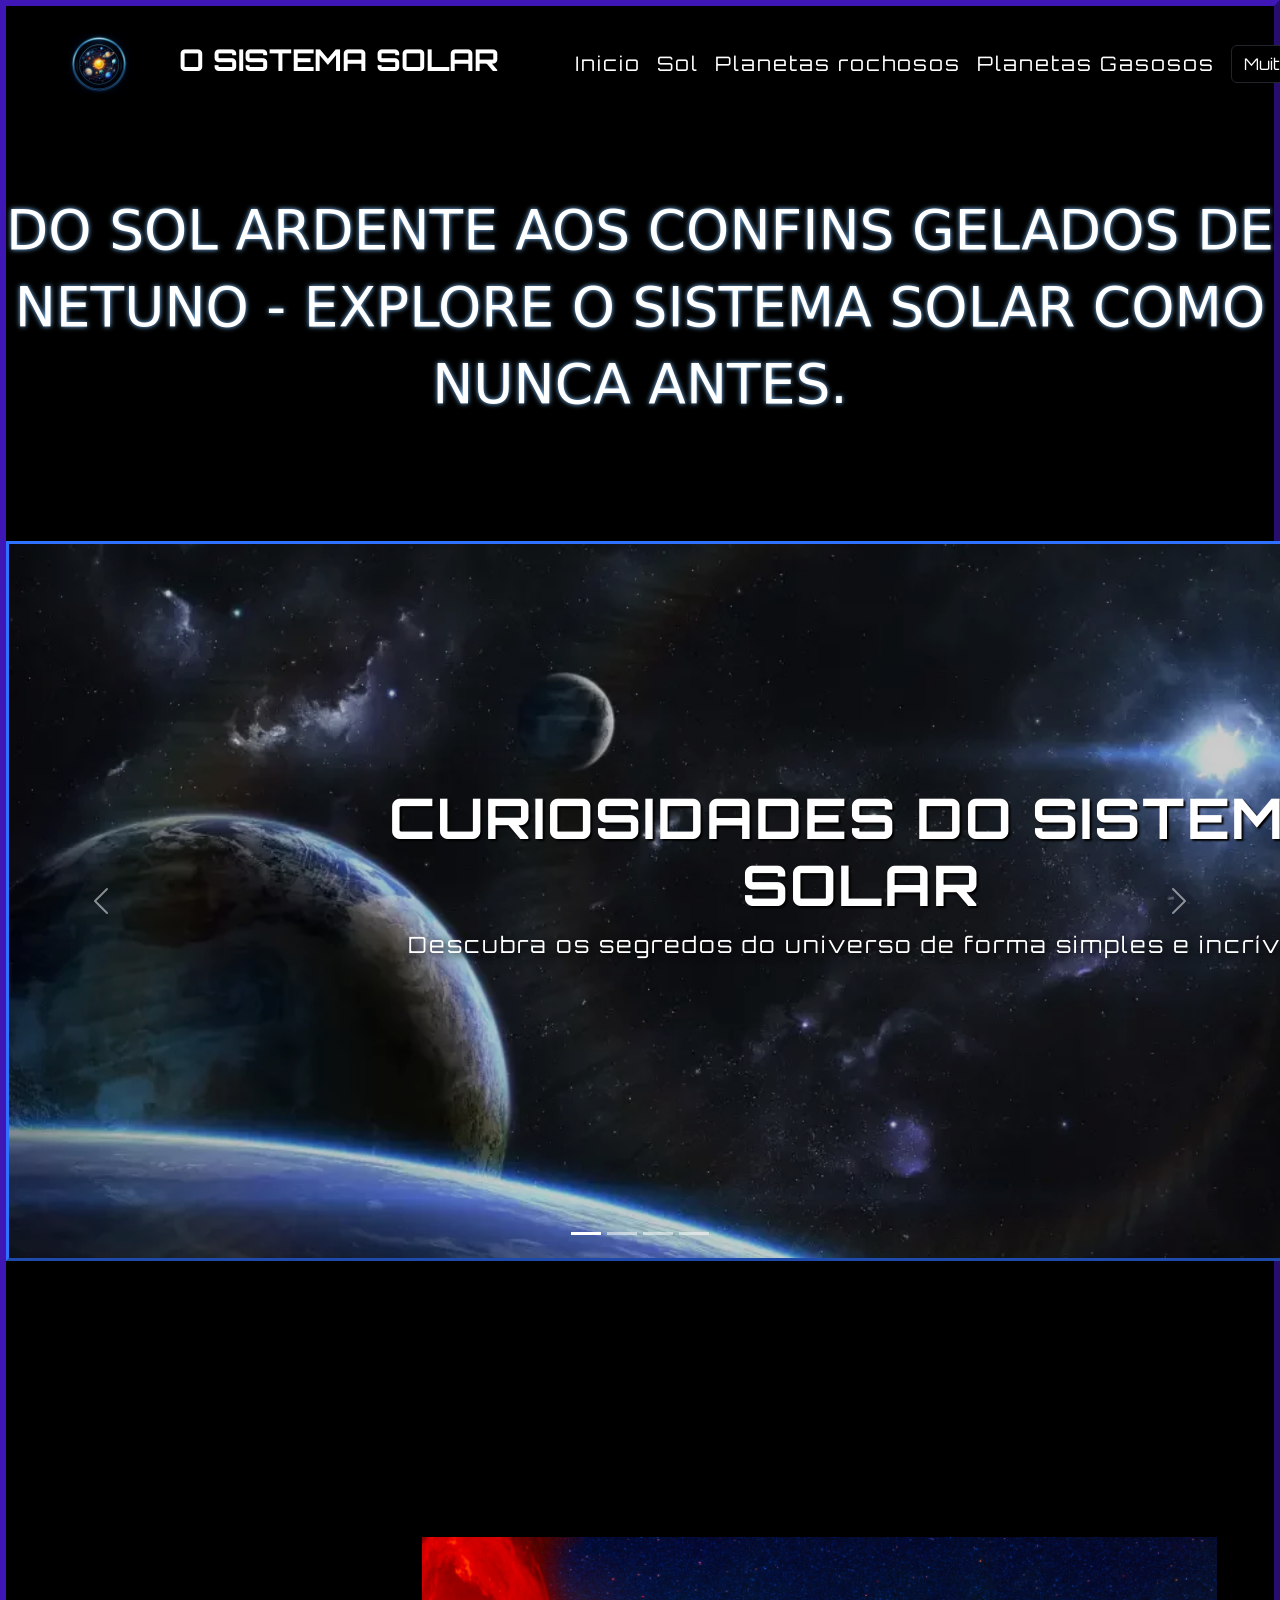
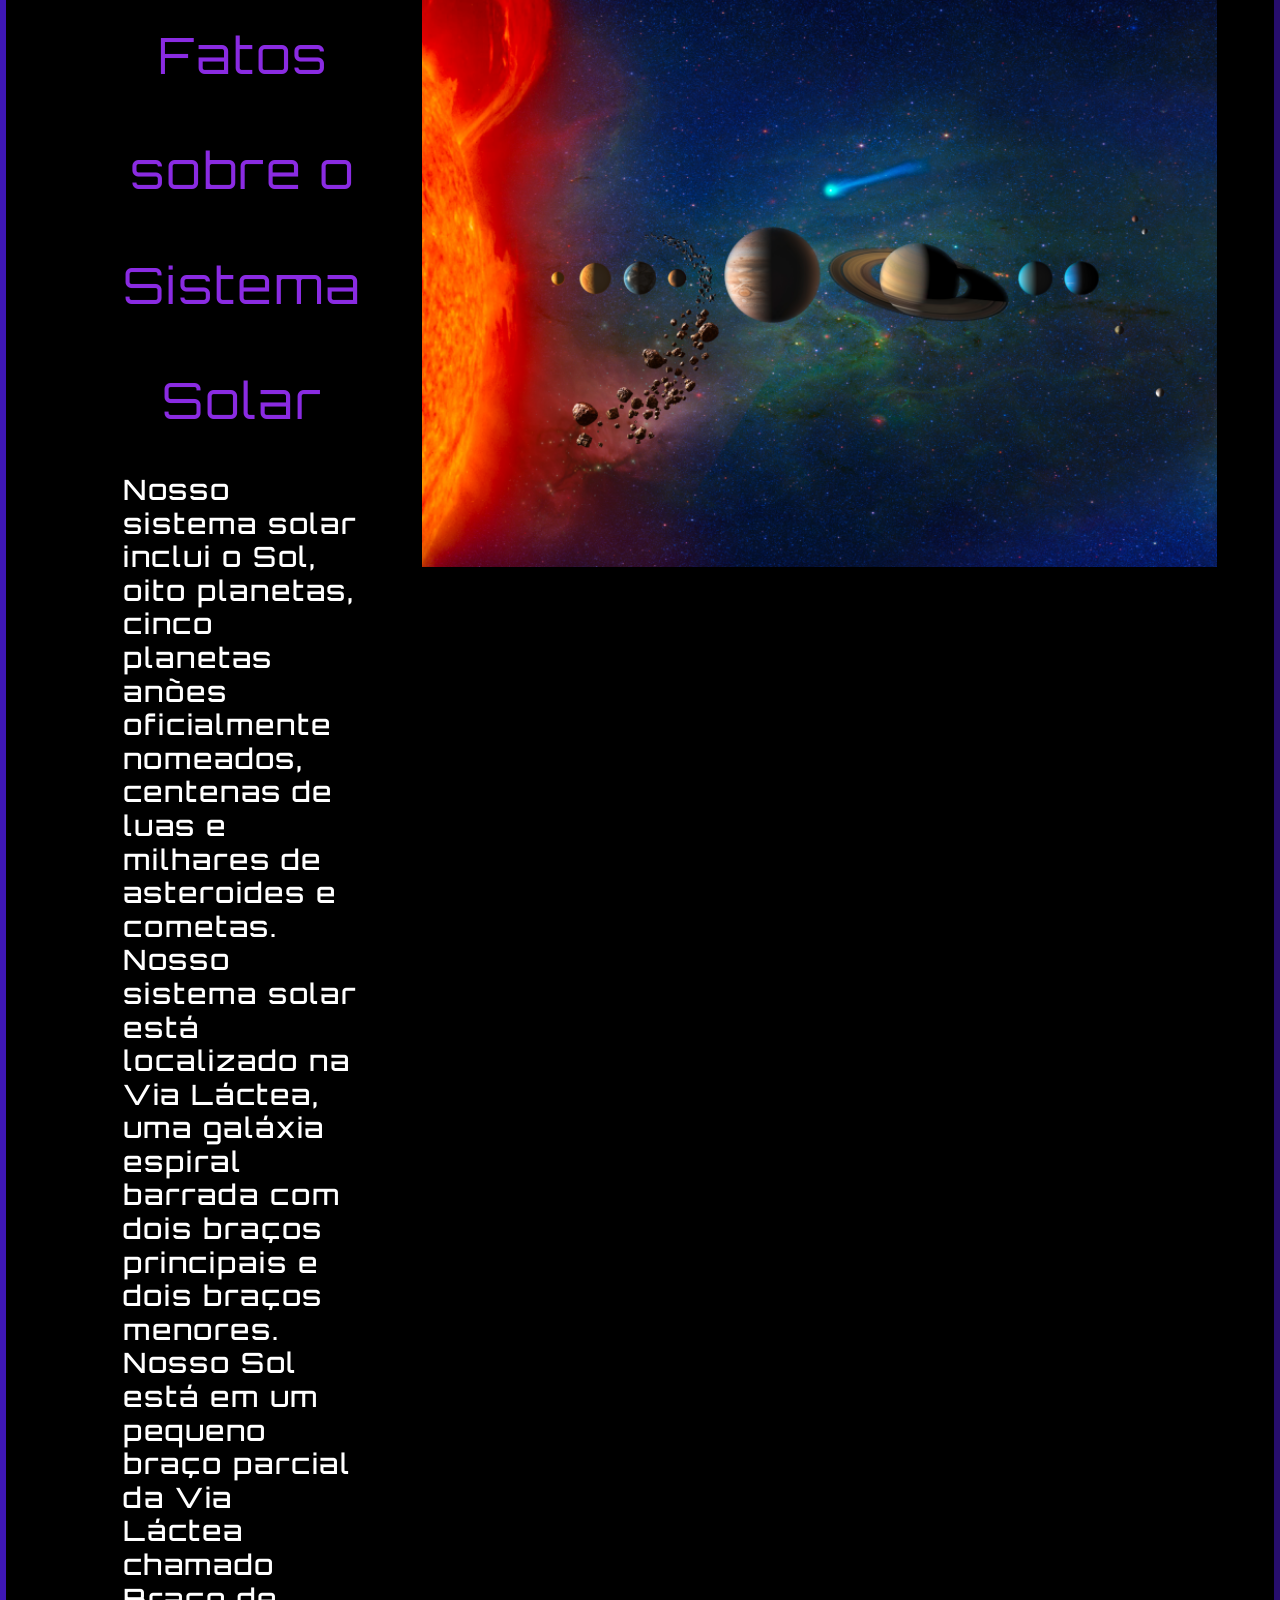
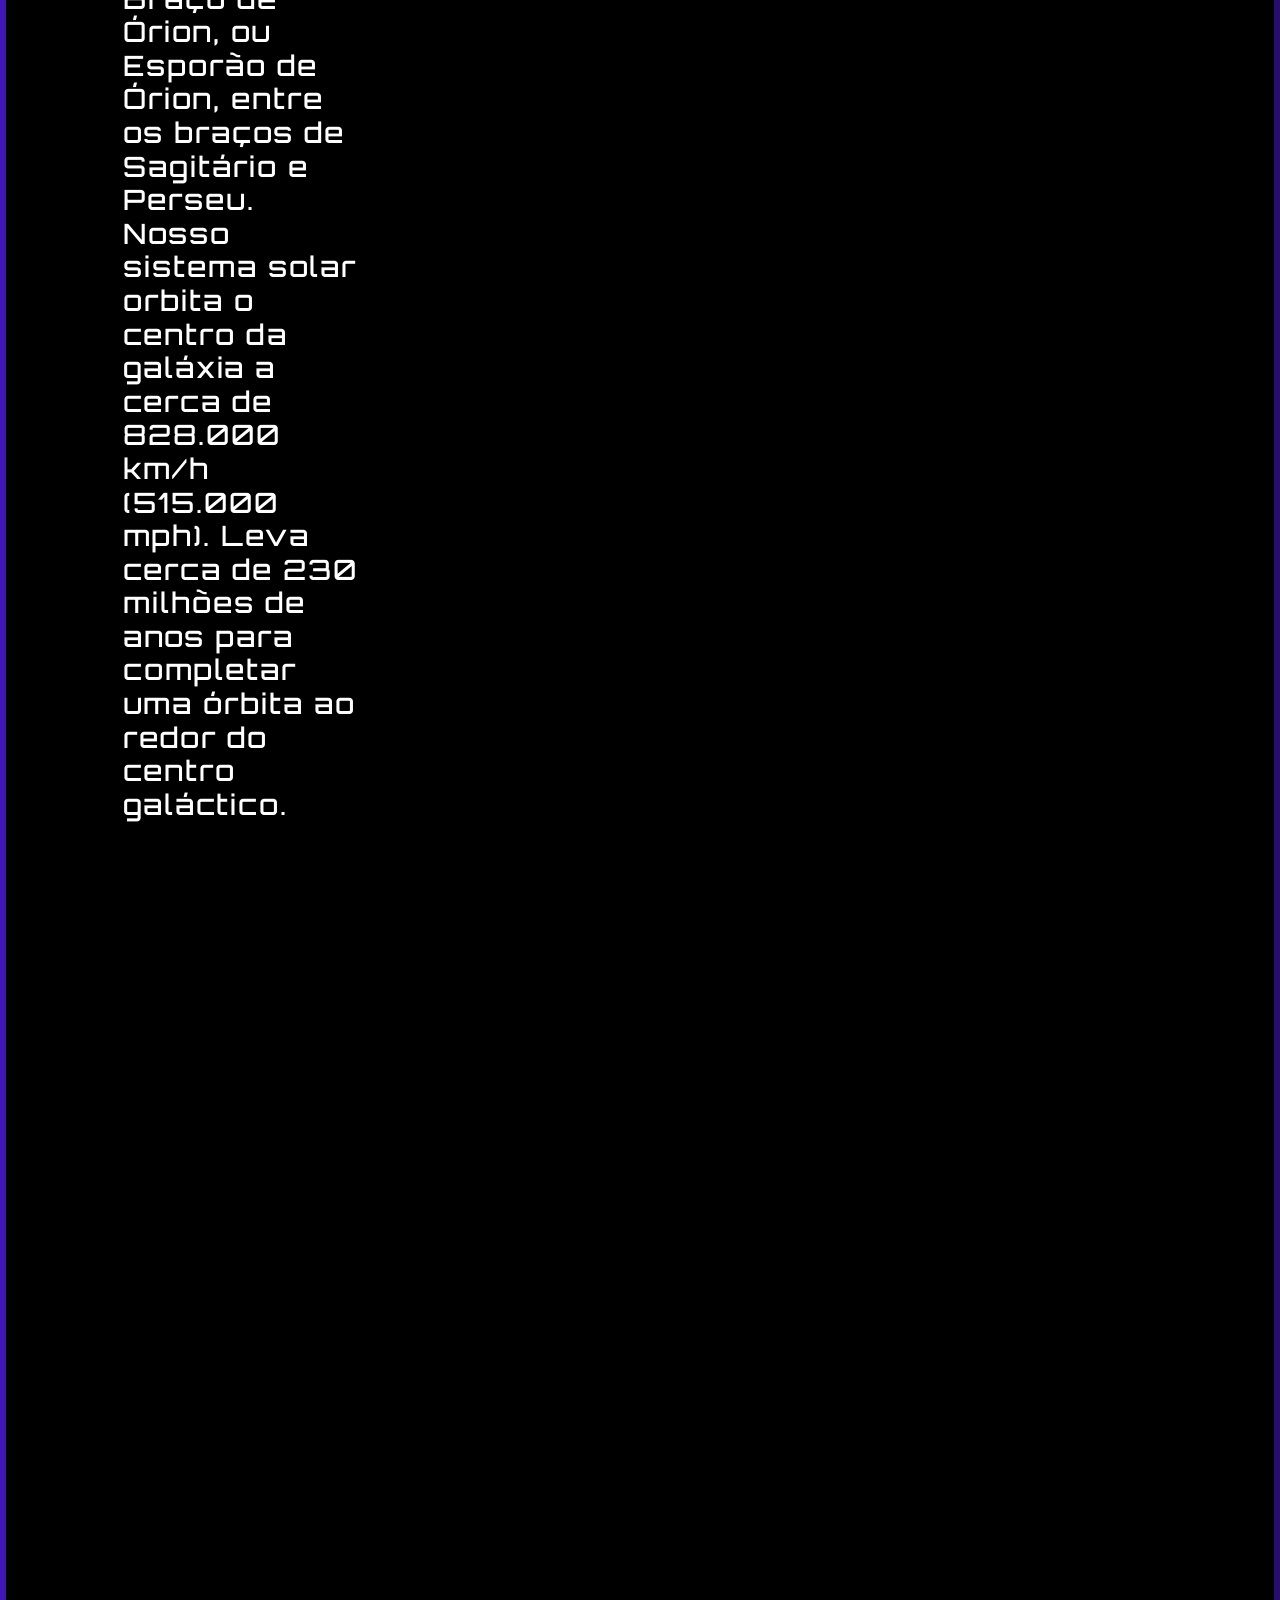
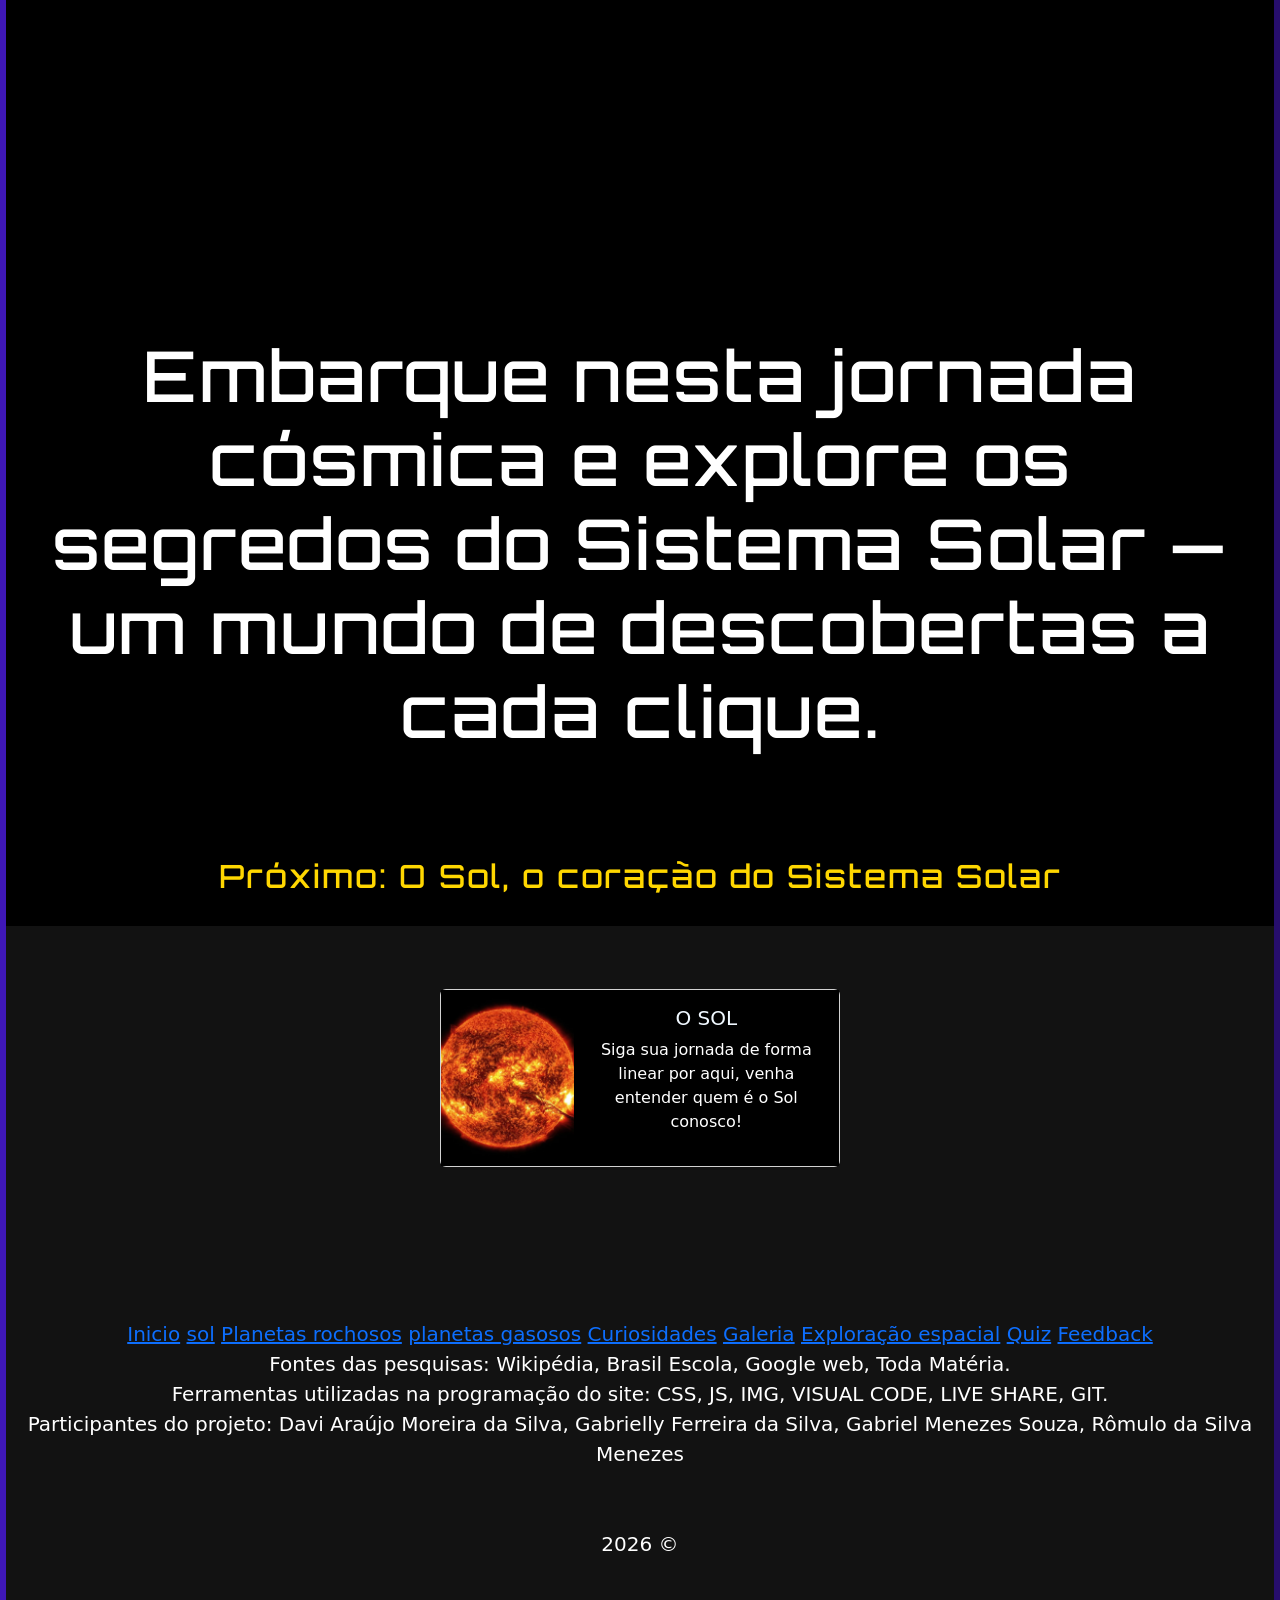
<file: index.html>
<!doctype html>
<html lang="en">
  <head>
    <meta charset="utf-8">
    <meta name="viewport" content="width=device-width, initial-scale=1">
    <title>Principal</title>
    
    <link href="https://cdn.jsdelivr.net/npm/bootstrap@5.3.8/dist/css/bootstrap.min.css" rel="stylesheet" 
    integrity="sha384-sRIl4kxILFvY47J16cr9ZwB07vP4J8+LH7qKQnuqkuIAvNWLzeN8tE5YBujZqJLB" crossorigin="anonymous">

    <link rel="preconnect" href="https://fonts.googleapis.com">
    <link rel="preconnect" href="https://fonts.gstatic.com" crossorigin>
    <link href="https://fonts.googleapis.com/css2?family=Montserrat:ital,wght@0,100..900;1,100..900&family=Orbitron:wght@400..900&display=swap" rel="stylesheet">

    <link rel="stylesheet" href="css/index.css">
  </head>
  <body>

                                <!--INICIO-->

  <div class="layout">   
   <header>

    

              <nav class="navbar navbar-expand-lg navbar-dark">
       <div class="header-top">
          <div class="container-logo-titulo">
            <img src="img/Gemini_Generated_Image_xjdbs6xjdbs6xjdb.png" alt="Logo" class="logo-img">
            <h1 class="titulo-site">O SISTEMA SOLAR</h1>
          </div>
        </div>
                
          <div class="container-fluid">
            <button class="navbar-toggler" type="button" data-bs-toggle="collapse" data-bs-target="#navbarNavDarkDropdown" aria-controls="navbarNavDarkDropdown" aria-expanded="false" aria-label="Toggle navigation">
              <span class="navbar-toggler-icon"></span>
            </button>
            <div class="collapse navbar-collapse" id="navbarNavDarkDropdown">
            
          <a class="navbar-brand" href="index.html">Inicio</a>
          <a class="navbar-brand" href="pag2.html">Sol</a>
          <a class="navbar-brand" href="pag3.html">Planetas rochosos</a>
          <a class="navbar-brand" href="pag4.html">Planetas Gasosos</a>

          <ul class="navbar-nav">
                <li class="nav-item dropdown">
                  <button class="btn btn-dark dropdown-toggle" data-bs-toggle="dropdown" aria-expanded="false">
                    Muito mais
                  </button>
                  <ul class="dropdown-menu dropdown-menu-dark">
                    <li><a class="dropdown-item" href="pag8.html">Quiz</a></li>          
                    <li><a class="dropdown-item" href="pag9.html">Feedback</a></li>
                    <li><a class="dropdown-item" href="pag5.html">Curiosidades</a></li>
                    <li><a class="dropdown-item" href="pag6.html">Galeria</a></li>
                    <li><a class="dropdown-item" href="pag7.html">Exploração espacial</a></li>
                  </ul>
                </li>
              </ul>

            </div>
          </div>
       </nav>
   </header>
      
 <main>
      <div class="titulomain">
      <h1>Do sol ardente aos confins gelados de netuno - explore o Sistema Solar como nunca antes.</h1>
      </div>
      <br><br>
      <div id="carouselExampleCaptions" class="carousel slide">

        <div class="carousel-indicators">
          <button type="button" data-bs-target="#carouselExampleCaptions" data-bs-slide-to="0" class="active"></button>
          <button type="button" data-bs-target="#carouselExampleCaptions" data-bs-slide-to="1"></button>
          <button type="button" data-bs-target="#carouselExampleCaptions" data-bs-slide-to="2"></button>
          <button type="button" data-bs-target="#carouselExampleCaptions" data-bs-slide-to="3"></button>
        </div>

        <div class="carousel-inner">

          <div class="carousel-item active">
            <a href="pag5.html"><img src="img/GettyImages-976979300-1280x720.webp" class="d-block w-100">
            <div class="carousel-caption custom-caption">
              <h2>CURIOSIDADES DO SISTEMA SOLAR</h2>
              <p>Descubra os segredos do universo de forma simples e incrível.</p>
            </div>
            </a>
          </div>

          <div class="carousel-item">
           <a href="pag2.html"> <img src="img/sol_1758863387725.jpg" class="d-block w-100">
            <div class="carousel-caption custom-caption">
              <h2>O SOL</h2>
              <p>A estrela que sustenta a vida e domina o nosso sistema.</p>
            </div>
            </a>
          </div>

          <div class="carousel-item">
           <a href="pag8.html"> <img src="img/403281-PD1KOS-619.jpg" class="d-block w-100">
            <div class="carousel-caption custom-caption">
              <h2>DESAFIE-SE</h2>
              <p>Teste seus conhecimentos e veja até onde você consegue chegar.</p>
            </div>
            </a>
          </div>

          <div class="carousel-item">
           <a href="pag7.html"> <img src="img/spacex-Ptd-iTdrCJM-unsplash.jpg" class="d-block w-100">
            <div class="carousel-caption custom-caption">
              <h2>EXPLORAÇÃO ESPACIAL</h2>
              <p>Veja como a humanidade vem conhecendo o espaço cada vez mais</p>
            </div>
            </a>
          </div>

        </div>

        <button class="carousel-control-prev" type="button" data-bs-target="#carouselExampleCaptions" data-bs-slide="prev">
          <span class="carousel-control-prev-icon"></span>
        </button>

        <button class="carousel-control-next" type="button" data-bs-target="#carouselExampleCaptions" data-bs-slide="next">
          <span class="carousel-control-next-icon"></span>
        </button>

      </div>
<br><br><br><br><br><br><br><br><br>

      <div class="fatos">

          <div class="texto">
            <p> Fatos sobre o Sistema Solar </p>
          <h3>Nosso sistema solar inclui o Sol, oito planetas, cinco planetas anões oficialmente nomeados, centenas de luas e milhares de asteroides e cometas.
          Nosso sistema solar está localizado na Via Láctea, uma galáxia espiral barrada com dois braços principais e dois braços menores.
          Nosso Sol está em um pequeno braço parcial da Via Láctea chamado Braço de Órion, ou Esporão de Órion, entre os braços de Sagitário e Perseu. 
          Nosso sistema solar orbita o centro da galáxia a cerca de 828.000 km/h (515.000 mph). Leva cerca de 230 milhões de anos para completar uma órbita
          ao redor do centro galáctico. </h3> <br><br>
          </div>

          <img class="image" src="img/edu-solar-system-large.webp" alt="">
     </div>

      <div class="video">
      <iframe width="1000" height="600" src="https://www.youtube.com/embed/libKVRa01L8?si=M_Z3kWpB1loHNFgt" title="YouTube video player" frameborder="0" allow="accelerometer; autoplay; clipboard-write; encrypted-media; gyroscope; picture-in-picture; web-share" referrerpolicy="strict-origin-when-cross-origin" allowfullscreen></iframe>
      </div>
      
      <br><br><br><br><br><br><br><br><br>

      <div class="embarque">
      <h1>Embarque nesta jornada cósmica e explore os segredos do Sistema Solar — um mundo de descobertas a cada clique.</h1>
      <br><br><br><br>
      <h2> Próximo: O Sol, o coração do Sistema Solar </h2>
      </div>

      </main>
 <footer>
    <div class="cardsFooter">
          <br><br>
           <div class="card mb-3" >
              <div class="row g-0">
               <div class="col-md-4">
                <a href="pag2.html"><img src="img/sol_1758863387725.jpg" alt="18rem"></a>
               </div>
                 <div class="col-md-8">
                <div class="card-body">
                 <h5 class="card-title">O SOL</h5>
                <p class="card-text"> <a href="pag2.html">Siga sua jornada de forma linear por aqui, venha entender quem é o Sol conosco!</a> </p>
               <p class="card-text"><small class="text-body-secondary"></small></p>
               </div>
               </div>
             </div>
           </div> 
    </div>
      <br> <br> <br>
       <p class="paragrafo">
        <a href="index.html">Inicio</a> 
        <a href="pag2.html">sol</a>
        <a href="pag3.html">Planetas rochosos</a>
        <a href="pag4.html">planetas  gasosos</a>
        <a href="pag5.html">Curiosidades</a>
        <a href="pag6.html">Galeria</a>
        <a href="pag7.html">Exploração espacial</a>
        <a href="pag8.html">Quiz</a>
        <a href="pag9.html">Feedback</a>
        <br>
           Fontes das pesquisas: Wikipédia, Brasil Escola, Google web, Toda Matéria. <br>
           Ferramentas utilizadas na programação do site: CSS, JS, IMG, VISUAL CODE, LIVE SHARE, GIT. <br>
         Participantes do projeto: Davi Araújo Moreira da Silva, Gabrielly Ferreira da Silva, Gabriel Menezes Souza, Rômulo da Silva Menezes <br> <br>
       <br>
        2026 &copy;</p>
</footer>
  </div>
    <script src="https://cdn.jsdelivr.net/npm/bootstrap@5.3.8/dist/js/bootstrap.bundle.min.js" integrity="sha384-FKyoEForCGlyvwx9Hj09JcYn3nv7wiPVlz7YYwJrWVcXK/BmnVDxM+D2scQbITxI" crossorigin="anonymous"></script>
  </body>
</html>
</file>
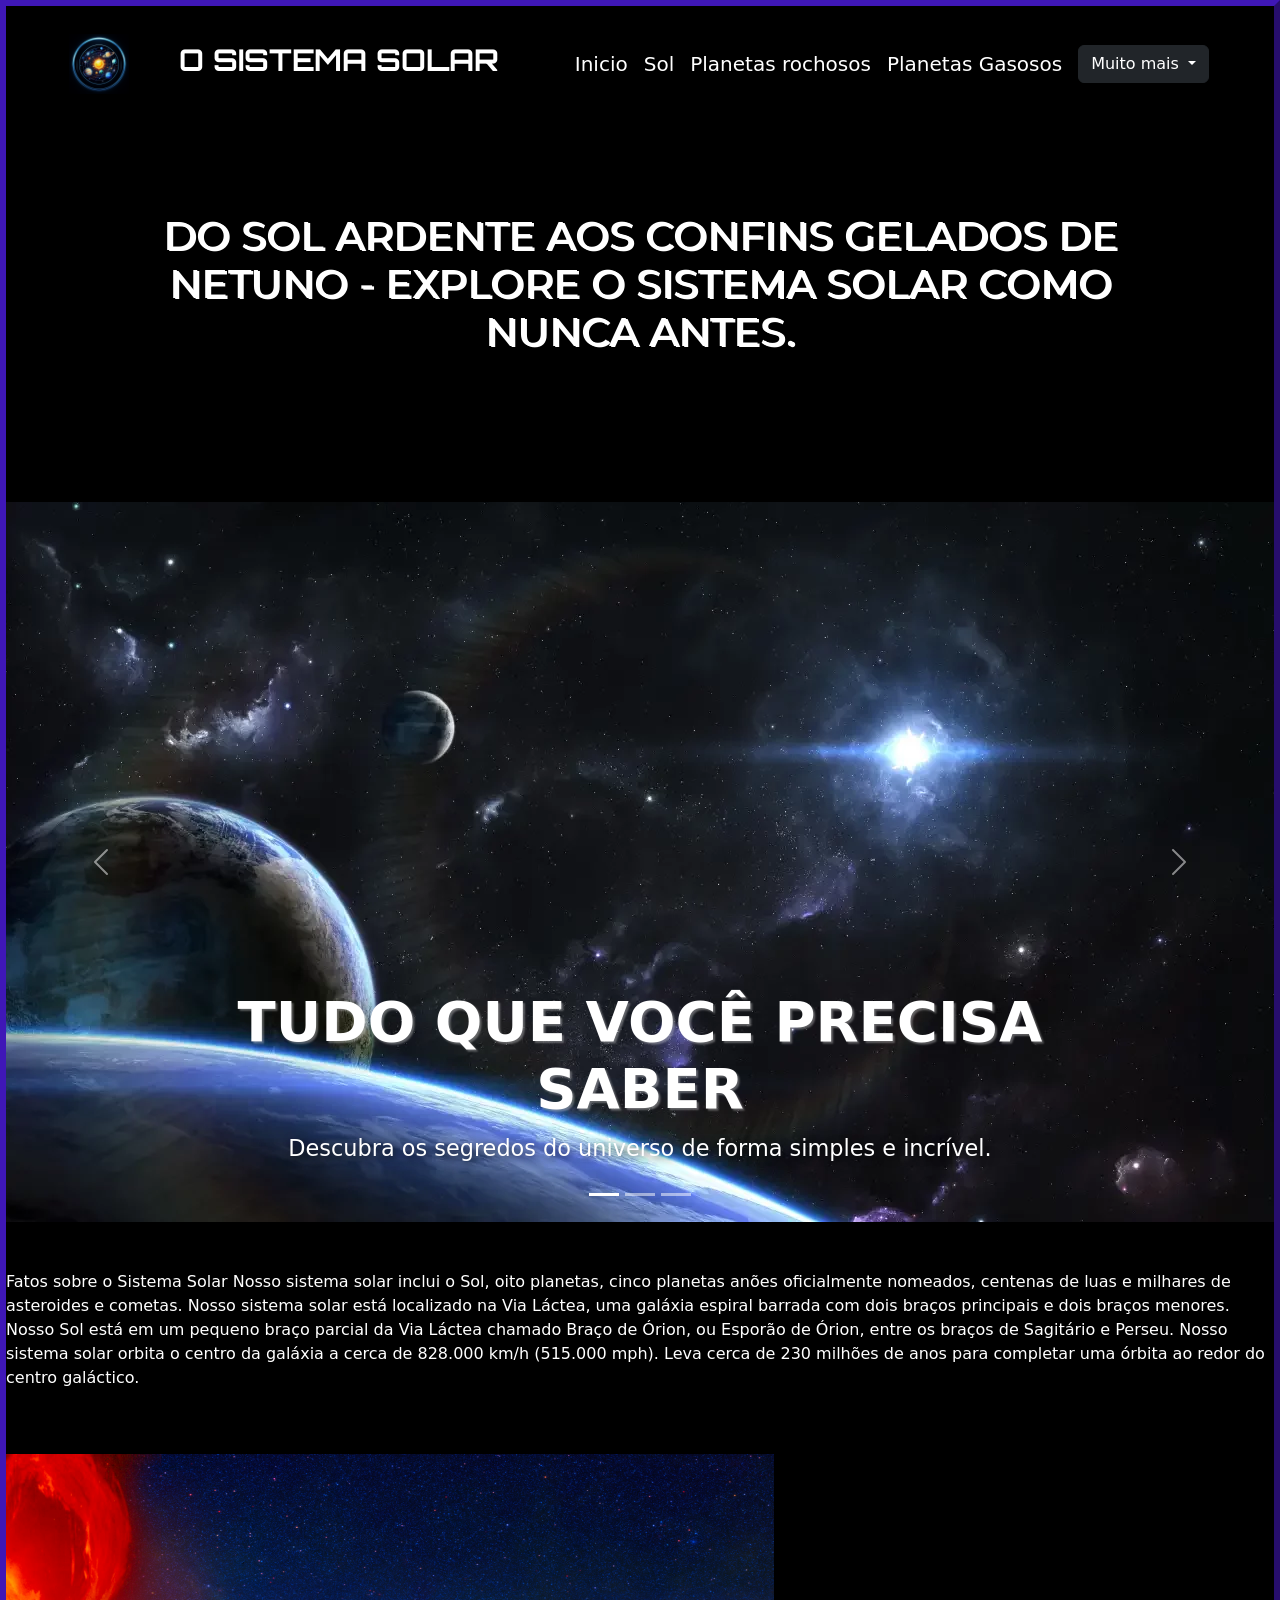
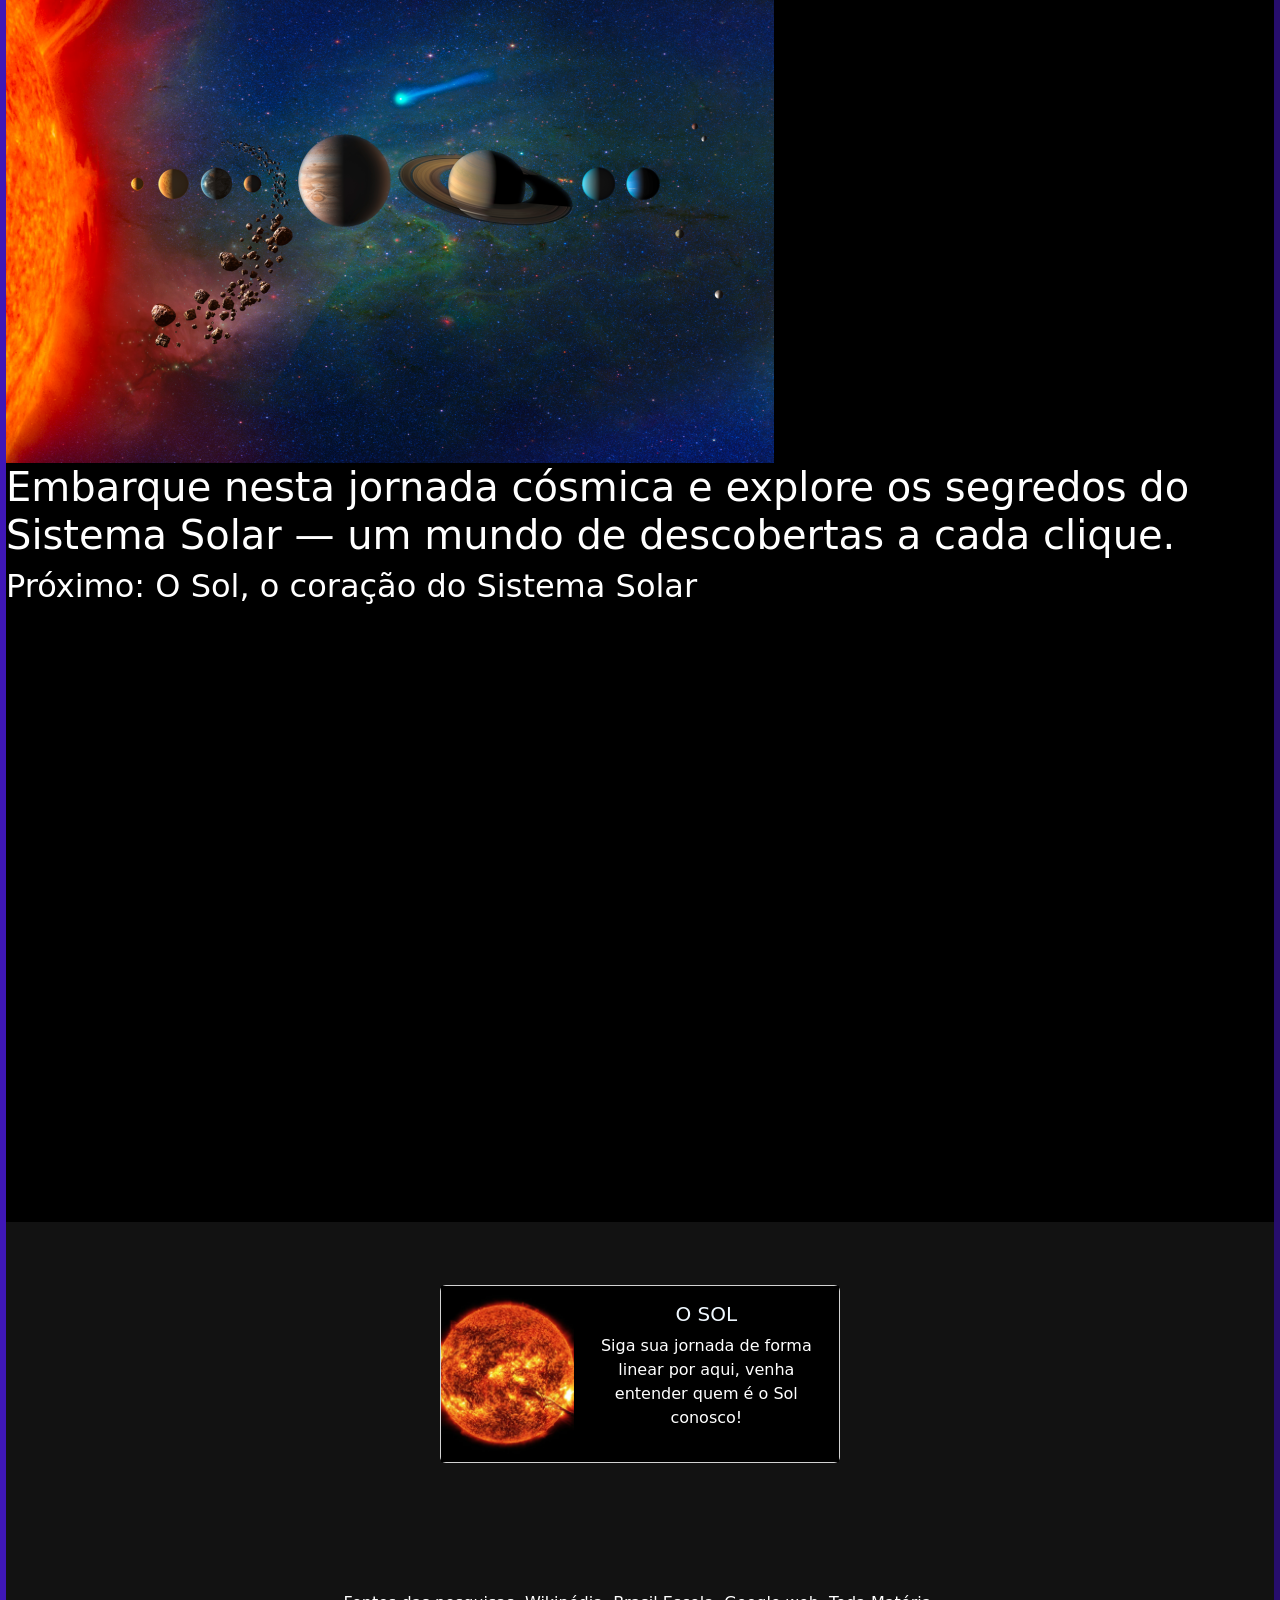
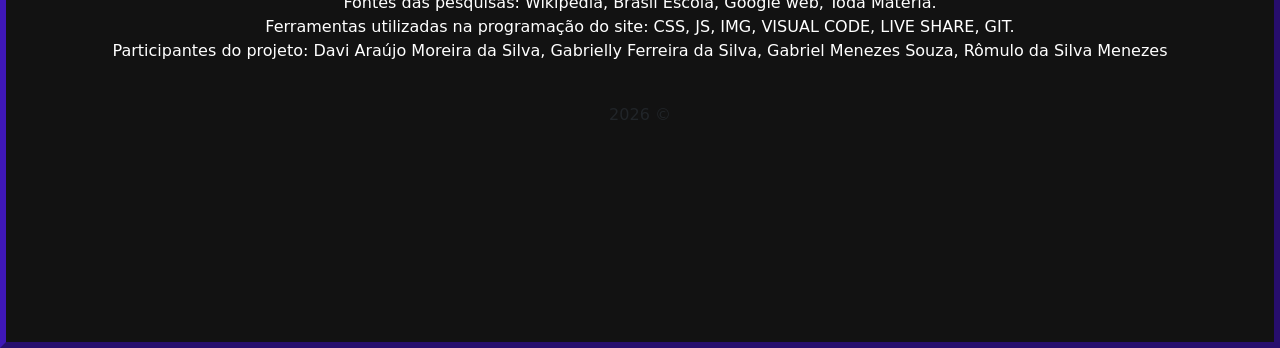
<file: sistema-solar-github1/index.html>
<!doctype html>
<html lang="en">
  <head>
    <meta charset="utf-8">
    <meta name="viewport" content="width=device-width, initial-scale=1">
    <title>Principal</title>
    
    <link href="https://cdn.jsdelivr.net/npm/bootstrap@5.3.8/dist/css/bootstrap.min.css" rel="stylesheet" 
    integrity="sha384-sRIl4kxILFvY47J16cr9ZwB07vP4J8+LH7qKQnuqkuIAvNWLzeN8tE5YBujZqJLB" crossorigin="anonymous">

    <link rel="preconnect" href="https://fonts.googleapis.com">
    <link rel="preconnect" href="https://fonts.gstatic.com" crossorigin>
    <link href="https://fonts.googleapis.com/css2?family=Montserrat:ital,wght@0,100..900;1,100..900&family=Orbitron:wght@400..900&display=swap" rel="stylesheet">

    <link rel="stylesheet" href="css/index.css">
  </head>
  <body>
  <div class="layout">  
   <header>

              <nav class="navbar navbar-expand-lg navbar-dark">
       <div class="header-top">
          <div class="container-logo-titulo">
            <img src="img/Gemini_Generated_Image_xjdbs6xjdbs6xjdb.png" alt="Logo" class="logo-img">
            <h1 class="titulo-site">O SISTEMA SOLAR</h1>
          </div>
        </div>
                
          <div class="container-fluid">
            <button class="navbar-toggler" type="button" data-bs-toggle="collapse" data-bs-target="#navbarNavDarkDropdown" aria-controls="navbarNavDarkDropdown" aria-expanded="false" aria-label="Toggle navigation">
              <span class="navbar-toggler-icon"></span>
            </button>
            <div class="collapse navbar-collapse" id="navbarNavDarkDropdown">
            
          <a class="navbar-brand" href="index.html">Inicio</a>
          <a class="navbar-brand" href="pag2.html">Sol</a>
          <a class="navbar-brand" href="pag3.html">Planetas rochosos</a>
          <a class="navbar-brand" href="pag4.html">Planetas Gasosos</a>

          <ul class="navbar-nav">
                <li class="nav-item dropdown">
                  <button class="btn btn-dark dropdown-toggle" data-bs-toggle="dropdown" aria-expanded="false">
                    Muito mais
                  </button>
                  <ul class="dropdown-menu dropdown-menu-dark">
                    <li><a class="dropdown-item" href="pag8.html">Quiz</a></li>          
                    <li><a class="dropdown-item" href="pag9.html">Feedback</a></li>
                    <li><a class="dropdown-item" href="pag5.html">Curiosidades</a></li>
                    <li><a class="dropdown-item" href="pag6.html">Galeria</a></li>
                    <li><a class="dropdown-item" href="pag7.html">Objetos espaciais</a></li>
                  </ul>
                </li>
              </ul>

            </div>
          </div>
       </nav>
   </header>
      
 <main>
      <div class="titulomain">
      <h1>Do sol ardente aos confins gelados de netuno - explore o Sistema Solar como nunca antes.</h1>
      </div>
      <br><br>
      <div id="carouselExampleCaptions" class="carousel slide">

        <div class="carousel-indicators">
          <button type="button" data-bs-target="#carouselExampleCaptions" data-bs-slide-to="0" class="active"></button>
          <button type="button" data-bs-target="#carouselExampleCaptions" data-bs-slide-to="1"></button>
          <button type="button" data-bs-target="#carouselExampleCaptions" data-bs-slide-to="2"></button>
        </div>

        <div class="carousel-inner">

          <div class="carousel-item active">
            <img src="img/GettyImages-976979300-1280x720.webp" class="d-block w-100">
            <div class="carousel-caption custom-caption">
              <h2>TUDO QUE VOCÊ PRECISA SABER</h2>
              <p>Descubra os segredos do universo de forma simples e incrível.</p>
            </div>
          </div>

          <div class="carousel-item">
            <img src="img/sol_1758863387725.jpg" class="d-block w-100">
            <div class="carousel-caption custom-caption">
              <h2>O SOL</h2>
              <p>A estrela que sustenta a vida e domina o nosso sistema.</p>
            </div>
          </div>

          <div class="carousel-item">
            <img src="img/images.jpeg" class="d-block w-100">
            <div class="carousel-caption custom-caption">
              <h2>DESAFIE-SE</h2>
              <p>Teste seus conhecimentos e veja até onde você consegue chegar.</p>
            </div>
          </div>

        </div>

        <button class="carousel-control-prev" type="button" data-bs-target="#carouselExampleCaptions" data-bs-slide="prev">
          <span class="carousel-control-prev-icon"></span>
        </button>

        <button class="carousel-control-next" type="button" data-bs-target="#carouselExampleCaptions" data-bs-slide="next">
          <span class="carousel-control-next-icon"></span>
        </button>

      </div>

<br><br>
     <p> Fatos sobre o Sistema Solar
Nosso sistema solar inclui o Sol, oito planetas, cinco planetas anões oficialmente nomeados, centenas de luas e milhares de asteroides e cometas.
Nosso sistema solar está localizado na Via Láctea, uma galáxia espiral barrada com dois braços principais e dois braços menores.
 Nosso Sol está em um pequeno braço parcial da Via Láctea chamado Braço de Órion, ou Esporão de Órion, entre os braços de Sagitário e Perseu. 
 Nosso sistema solar orbita o centro da galáxia a cerca de 828.000 km/h (515.000 mph). Leva cerca de 230 milhões de anos para completar uma órbita
ao redor do centro galáctico. </p> <br><br>

<img class="image" src="img/edu-solar-system-large.webp" alt="">

<h1>Embarque nesta jornada cósmica e explore os segredos do Sistema Solar — um mundo de descobertas a cada clique.</h1>
<h2> Próximo: O Sol, o coração do Sistema Solar </h2>

 </main>
 <footer>
    <div class="cardsFooter">
          <br><br>
           <div class="card mb-3" >
              <div class="row g-0">
               <div class="col-md-4">
                <a href="/pag2.html"><img src="img/sol_1758863387725.jpg" alt="18rem"></a>
               </div>
                 <div class="col-md-8">
                <div class="card-body">
                 <h5 class="card-title">O SOL</h5>
                <p class="card-text"> <a href="pag2.html">Siga sua jornada de forma linear por aqui, venha entender quem é o Sol conosco!</a> </p>
               <p class="card-text"><small class="text-body-secondary"></small></p>
               </div>
               </div>
             </div>
           </div> 
    </div>
      <br> <br>
       <p class="paragrafo"> Fontes das pesquisas: Wikipédia, Brasil Escola, Google web, Toda Matéria. <br>
           Ferramentas utilizadas na programação do site: CSS, JS, IMG, VISUAL CODE, LIVE SHARE, GIT. <br>
         Participantes do projeto: Davi Araújo Moreira da Silva, Gabrielly Ferreira da Silva, Gabriel Menezes Souza, Rômulo da Silva Menezes <br> <br>
       </p>
       <p>2026 &copy;</p>
</footer>
  </div>
    <script src="https://cdn.jsdelivr.net/npm/bootstrap@5.3.8/dist/js/bootstrap.bundle.min.js" integrity="sha384-FKyoEForCGlyvwx9Hj09JcYn3nv7wiPVlz7YYwJrWVcXK/BmnVDxM+D2scQbITxI" crossorigin="anonymous"></script>
  </body>
</html>
</file>
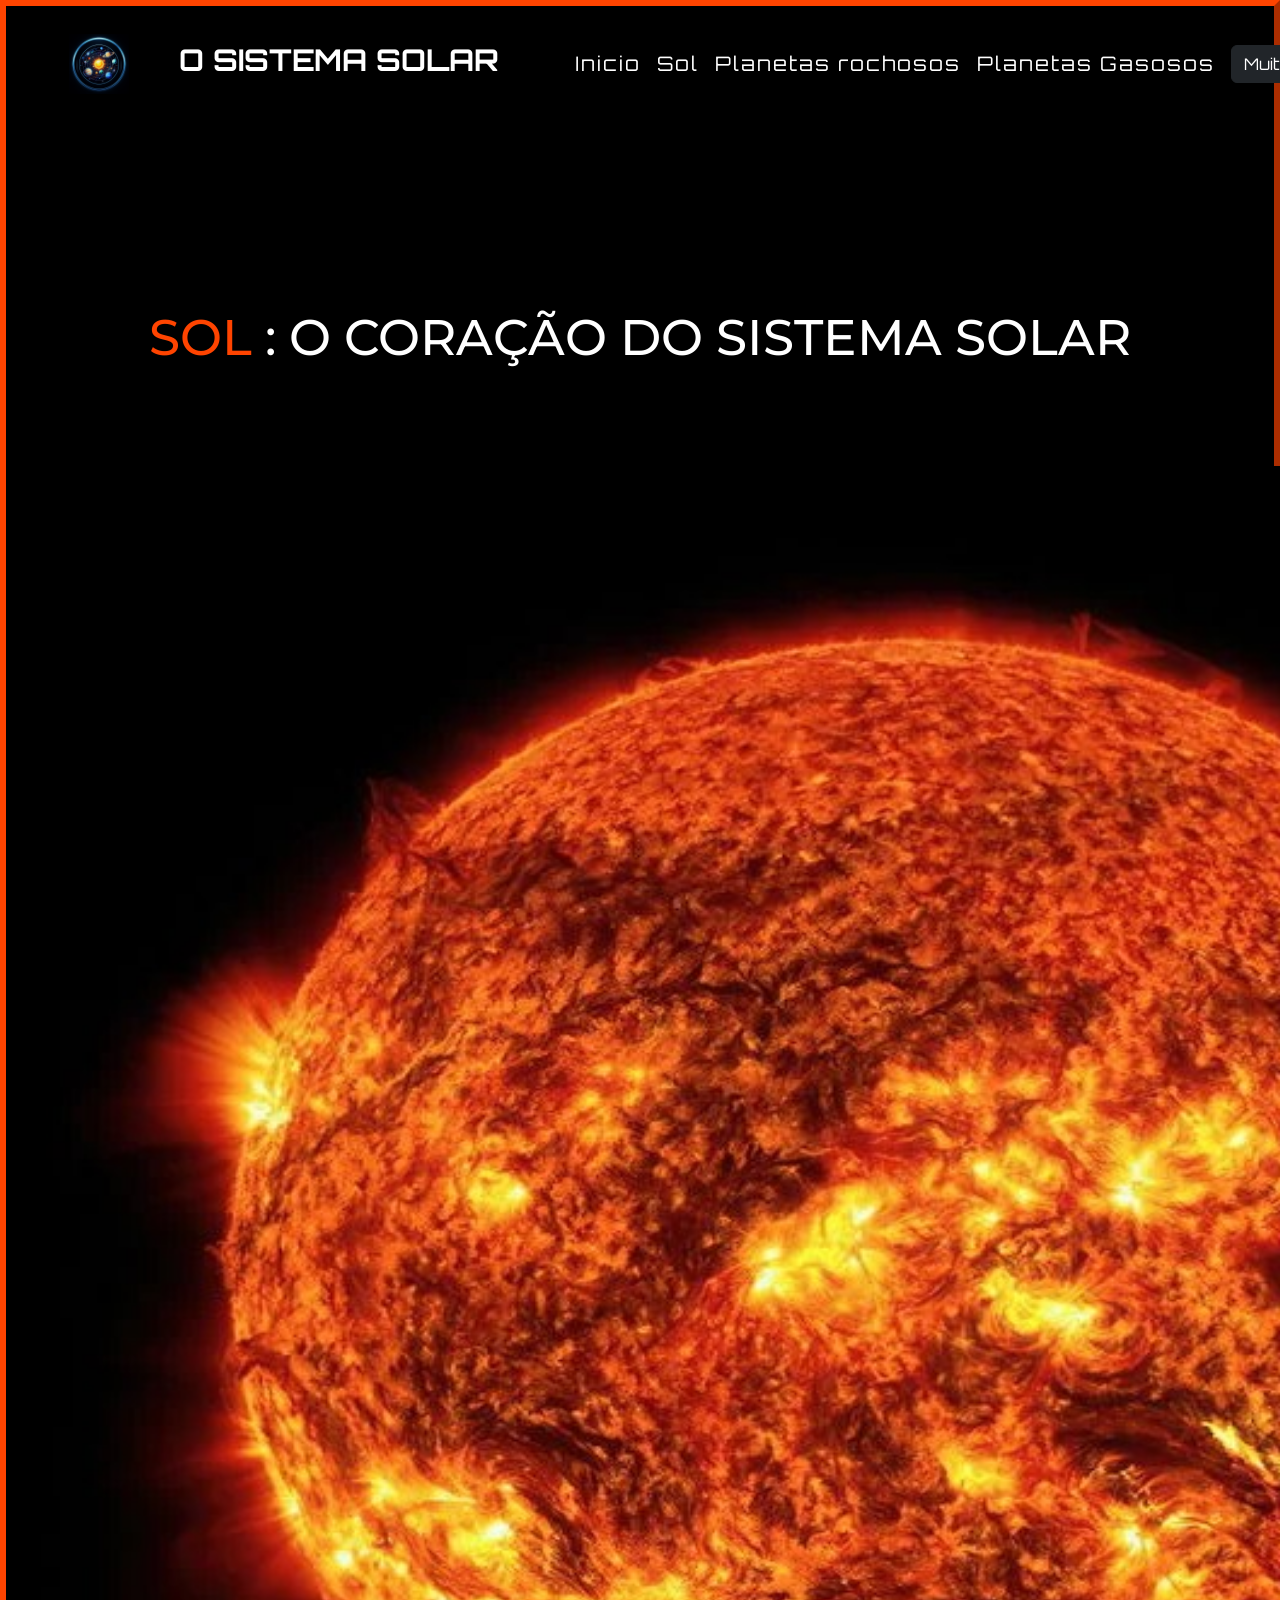
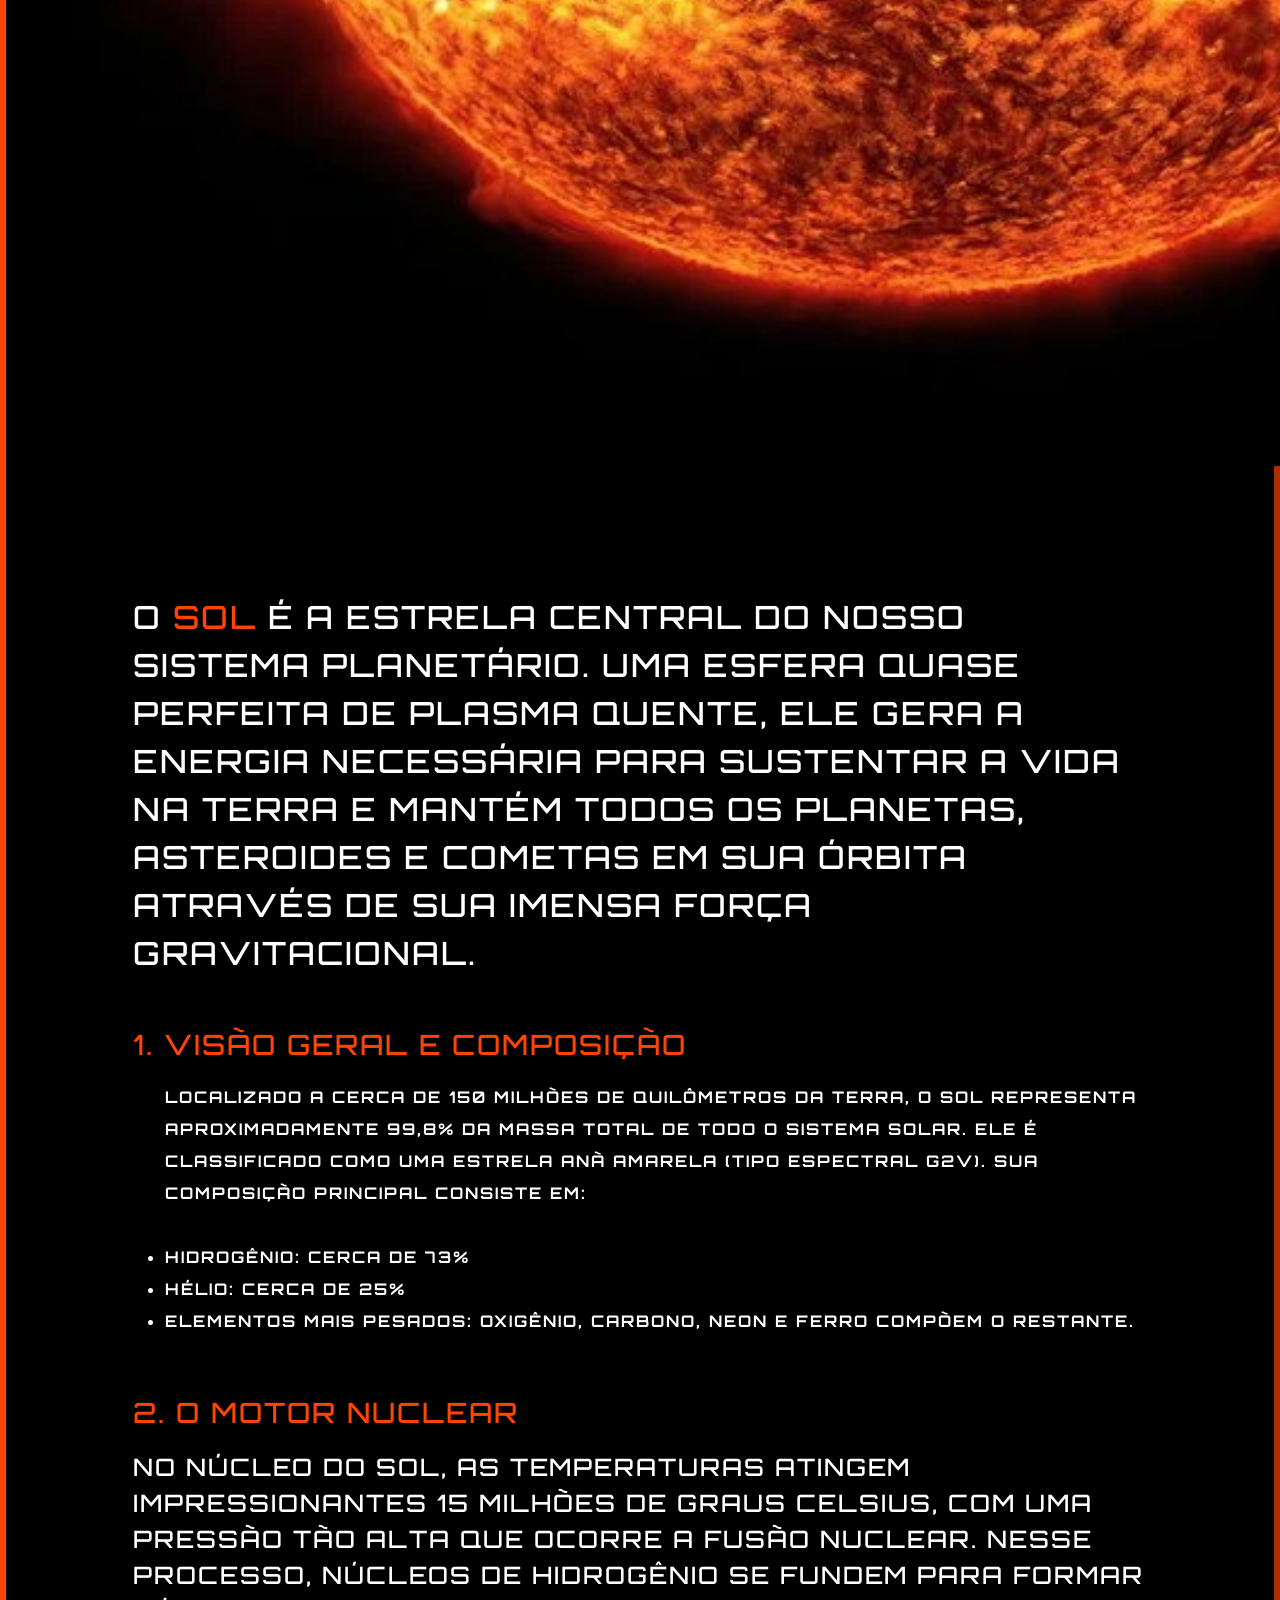
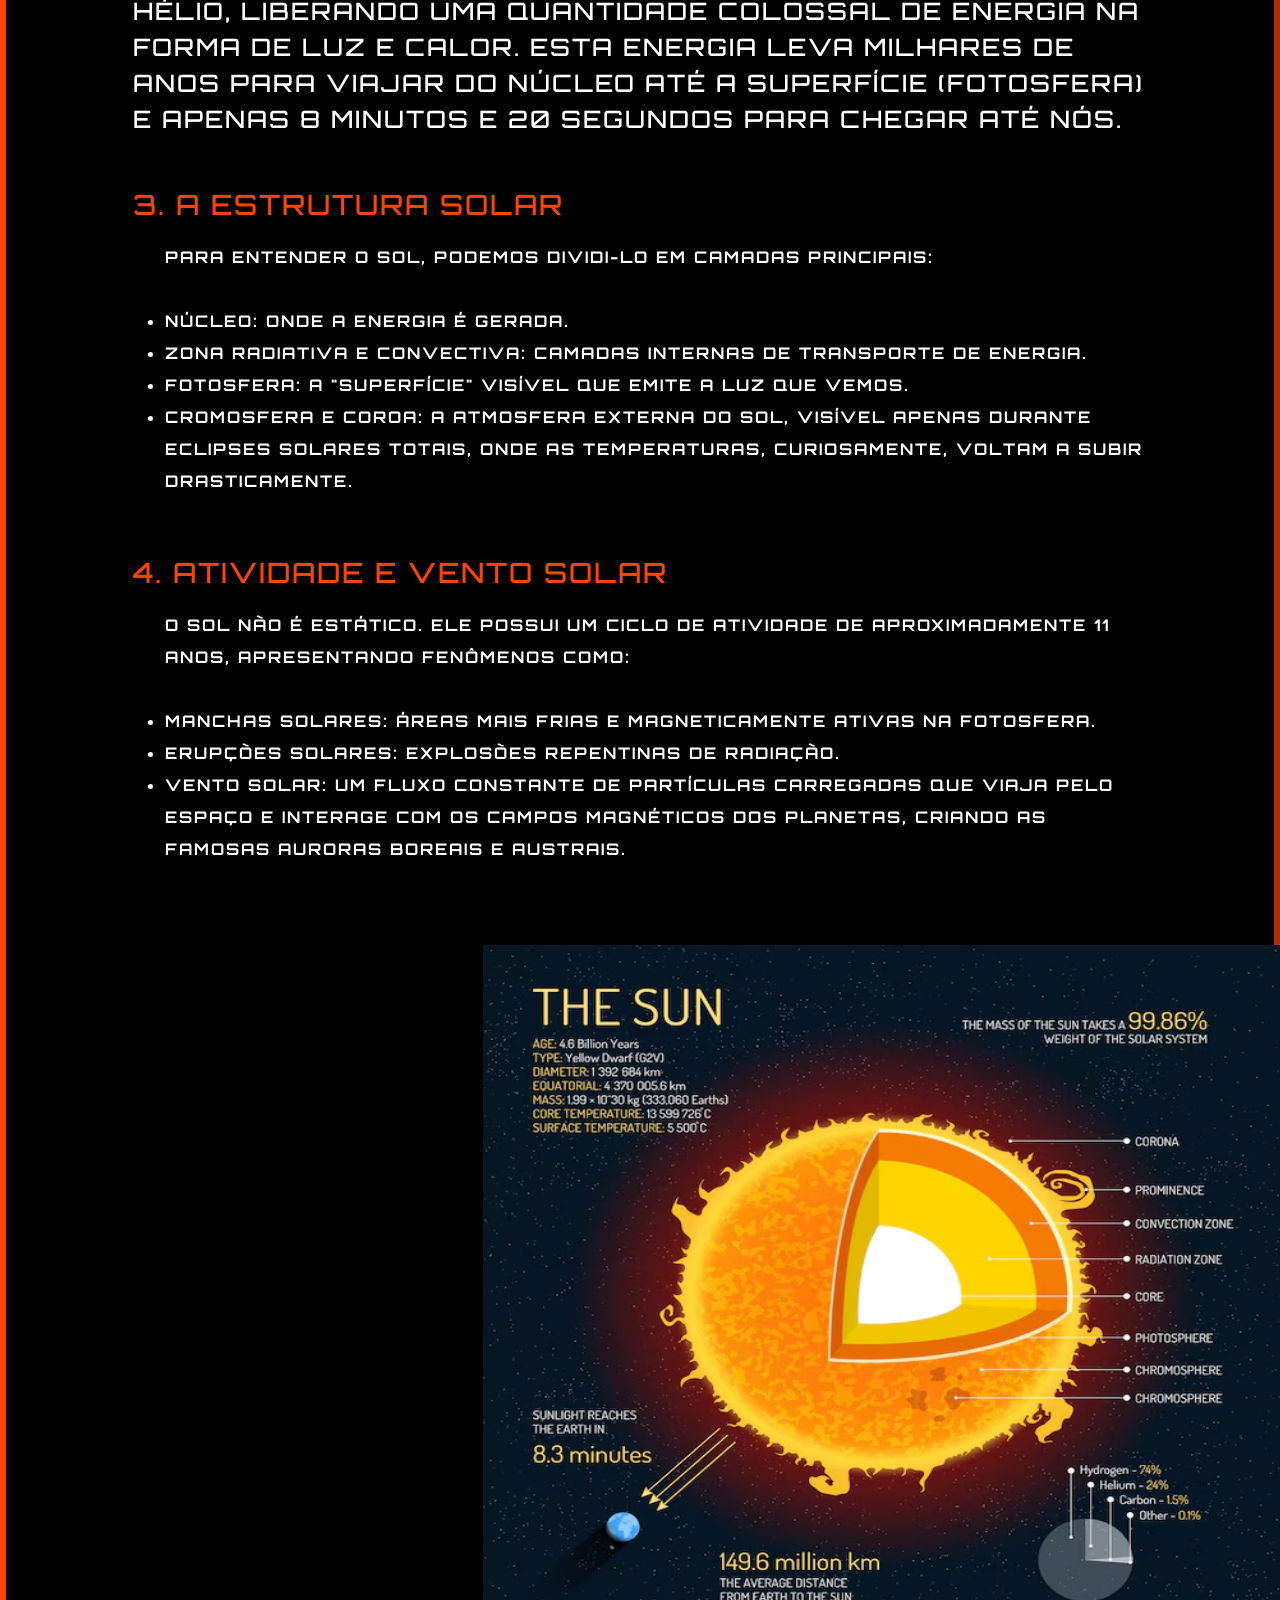
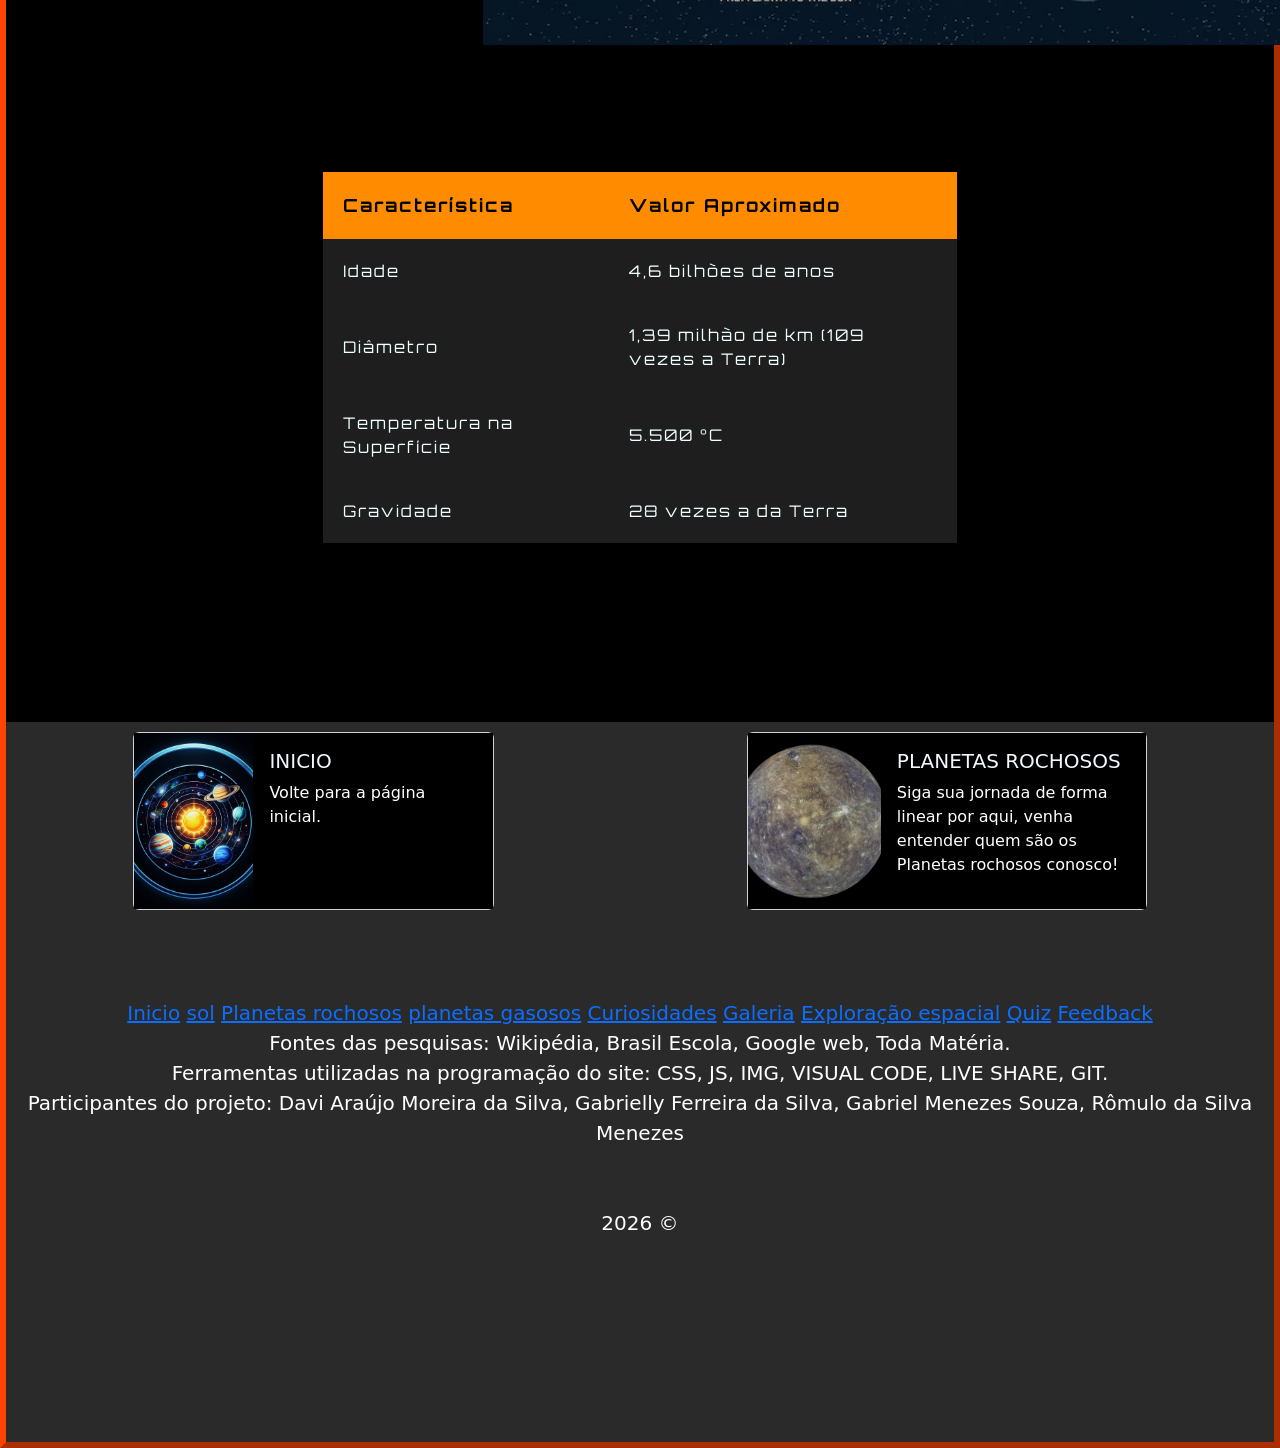
<file: pag2.html>
<!doctype html>
<html lang="en">
  <head>
    <meta charset="utf-8">
    <meta name="viewport" content="width=device-width, initial-scale=1">
    <title>Sol</title>

    <link rel="stylesheet" href="css/pag2.css">

    <link href="https://cdn.jsdelivr.net/npm/bootstrap@5.3.8/dist/css/bootstrap.min.css" rel="stylesheet" integrity="sha384-sRIl4kxILFvY47J16cr9ZwB07vP4J8+LH7qKQnuqkuIAvNWLzeN8tE5YBujZqJLB" crossorigin="anonymous">

    <link rel="preconnect" href="https://fonts.googleapis.com">
    <link rel="preconnect" href="https://fonts.gstatic.com" crossorigin>
    <link href="https://fonts.googleapis.com/css2?family=Montserrat:ital,wght@0,100..900;1,100..900&family=Orbitron:wght@400..900&display=swap" rel="stylesheet">

  </head>
  <body>                            <!--INICIO-->

    <div class="layout"> 

       <nav class="navbar navbar-expand-lg navbar-dark">
          <div class="header-top">
              <div class="container-logo-titulo">
                <img src="img/Gemini_Generated_Image_xjdbs6xjdbs6xjdb.png" alt="Logo" class="logo-img">
                <h1 class="titulo-site">O SISTEMA SOLAR</h1>
              </div>
            </div>
                    
          <div class="container-fluid">
            <button class="navbar-toggler" type="button" data-bs-toggle="collapse" data-bs-target="#navbarNavDarkDropdown" aria-controls="navbarNavDarkDropdown" aria-expanded="false" aria-label="Toggle navigation">
              <span class="navbar-toggler-icon"></span>
            </button>
            <div class="collapse navbar-collapse" id="navbarNavDarkDropdown">
            
          <a class="navbar-brand" href="index.html">Inicio</a>
          <a class="navbar-brand" href="pag2.html">Sol</a>
          <a class="navbar-brand" href="pag3.html">Planetas rochosos</a>
          <a class="navbar-brand" href="pag4.html">Planetas Gasosos</a>

          <ul class="navbar-nav">
                <li class="nav-item dropdown">
                  <button class="btn btn-dark dropdown-toggle" data-bs-toggle="dropdown" aria-expanded="false">
                    Muito mais
                  </button>
                  <ul class="dropdown-menu dropdown-menu-dark">
                    <li><a class="dropdown-item" href="pag8.html">Quiz</a></li>          
                    <li><a class="dropdown-item" href="pag9.html">Feedback</a></li>
                    <li><a class="dropdown-item" href="pag5.html">Curiosidades</a></li>
                    <li><a class="dropdown-item" href="pag6.html">Galeria</a></li>
                    <li><a class="dropdown-item" href="pag7.html">Exploração espacial</a></li>
                  </ul>
                </li>
              </ul>

            </div>
          </div>
       </nav>

    <main>

         <br><br><br><br>
         <div class="titulomain">
           <h1><span class="soldestaque">sol</span> : O Coração do Sistema Solar</h1>
         </div>
          <img src="img/sol_1758863387725.jpg" alt="">

       <div class="textosol">
          
          <h2>O <span class="soldestaque">sol</span> é a estrela central do nosso sistema planetário. Uma esfera quase perfeita de plasma quente, 
            ele gera a energia necessária para sustentar a vida na Terra e mantém todos os planetas, asteroides e
             cometas em sua órbita através de sua imensa força gravitacional.</h2>
          <br>
          <h3>1. Visão Geral e Composição </h3>
          <ul> Localizado a cerca de 150 milhões de quilômetros da Terra, o Sol representa aproximadamente 99,8% da
                massa total de todo o Sistema Solar. Ele é classificado como uma estrela anã amarela (tipo espectral G2V).
                Sua composição principal consiste em:
                <br><br>
          <li> Hidrogênio: Cerca de 73% </li>
          <li>Hélio: Cerca de 25% </li>
          <li>Elementos mais pesados: Oxigênio, Carbono, Neon e Ferro compõem o restante. </li>
          </ul>
          <br>
          <h3>2. O Motor Nuclear</h3>
          <h4>No núcleo do Sol, as temperaturas atingem impressionantes 15 milhões de graus Celsius, 
            com uma pressão tão alta que ocorre a fusão nuclear. Nesse processo, núcleos de hidrogênio se fundem
            para formar hélio, liberando uma quantidade colossal de energia na forma de luz e calor. Esta energia
            leva milhares de anos para viajar do núcleo até a superfície (fotosfera) e apenas 8 minutos e 20 segundos
            para chegar até nós.
          </h4>
          <br>
          <h3>3. A Estrutura Solar</h3>
          <ul>
          Para entender o Sol, podemos dividi-lo em camadas principais:
          <br><br>
          <li>Núcleo: Onde a energia é gerada.</li>
          <li>Zona Radiativa e Convectiva: Camadas internas de transporte de energia.</li>
          <li>Fotosfera: A "superfície" visível que emite a luz que vemos. </li>
          <li> Cromosfera e Coroa: A atmosfera externa do Sol, visível apenas durante eclipses solares totais, 
            onde as temperaturas, curiosamente, voltam a subir drasticamente. </li>
          </ul> 
          <br>
          <h3>4. Atividade e Vento Solar</h3>
          <ul>O Sol não é estático. Ele possui um ciclo de atividade de aproximadamente 11 anos, apresentando fenômenos como:
            <br><br>
             <li> Manchas Solares: Áreas mais frias e magneticamente ativas na fotosfera.</li>
             <li>Erupções Solares: Explosões repentinas de radiação. </li>
             <li>Vento Solar: Um fluxo constante de partículas carregadas que viaja pelo espaço e interage com os 
              campos magnéticos dos planetas, criando as famosas Auroras Boreais e Austrais.</li>
          </ul>
          <br><br>
           <img src="img/the-sun-detalhou-a-estrutura-com-ilustracao-das-camadas-conceito-de-ciencia-do-espaco-sideral-sol-infografico-elementos-e-icones-cartaz-de-educacao-para-a-escola_88813-920.avif" alt="">

        </div>

       
        

    <table class="tabelasol">
        <tr>
            <th>Característica</th>
            <th>Valor Aproximado</th>
        </tr>

        <tr>
            <td>Idade</td>
            <td>4,6 bilhões de anos</td>
        </tr>

        <tr>
            <td>Diâmetro</td>
            <td>1,39 milhão de km (109 vezes a Terra)</td>
        </tr>

        <tr>
            <td>Temperatura na Superfície</td>
            <td>5.500 °C</td>
        </tr>

        <tr>
            <td>Gravidade</td>
            <td>28 vezes a da Terra</td>
        </tr>
    </table>

    <div class="proximo">
      <h1>Proximo: <span class="planrochosos">Planetas rochosos</span></h1>
    </div>

   </main>
   <footer>
     <div class="cardsFooter">
          <br><br>
           <div class="card mb-3" >
              <div class="row g-0">
               <div class="col-md-4">
                <a href="index.html"><img src="img/Gemini_Generated_Image_xjdbs6xjdbs6xjdb.png" alt="18rem"></a>
               </div>
                 <div class="col-md-8">
                <div class="card-body">
                 <h5 class="card-title">INICIO</h5>
                <p class="card-text"> <a href="index.html">Volte para a página inicial. <br><br><br></a> </p>
               <p class="card-text"><small class="text-body-secondary"></small></p>
               </div>
               </div>
             </div>
           </div>
           <div class="card mb-3" >
              <div class="row g-0">
               <div class="col-md-4">
                <a href="pag3.html"><img src="img/2406-mercurio-super-site.webp" alt="18rem"></a>
               </div>
                 <div class="col-md-8">
                <div class="card-body">
                 <h5 class="card-title">PLANETAS ROCHOSOS</h5>
                <p class="card-text"> <a href="pag3.html">Siga sua jornada de forma linear por aqui, venha entender quem são os Planetas rochosos conosco!</a> </p>
               <p class="card-text"><small class="text-body-secondary"></small></p>
               </div>
               </div>
             </div>
           </div> 
    </div>
    <br><br><br>
       <p class="paragrafo"> 
        <a href="index.html">Inicio</a> 
        <a href="pag2.html">sol</a>
        <a href="pag3.html">Planetas rochosos</a>
        <a href="pag4.html">planetas  gasosos</a>
        <a href="pag5.html">Curiosidades</a>
        <a href="pag6.html">Galeria</a>
        <a href="pag7.html">Exploração espacial</a>
        <a href="pag8.html">Quiz</a>
        <a href="pag9.html">Feedback</a>
        <br>
        Fontes das pesquisas: Wikipédia, Brasil Escola, Google web, Toda Matéria. <br>
           Ferramentas utilizadas na programação do site: CSS, JS, IMG, VISUAL CODE, LIVE SHARE, GIT. <br>
         Participantes do projeto: Davi Araújo Moreira da Silva, Gabrielly Ferreira da Silva, Gabriel Menezes Souza, Rômulo da Silva Menezes <br> <br>
      <br>
       2026 &copy;</p>
   </footer> 
 </div>
    <script src="https://cdn.jsdelivr.net/npm/bootstrap@5.3.8/dist/js/bootstrap.bundle.min.js" 
    integrity="sha384-FKyoEForCGlyvwx9Hj09JcYn3nv7wiPVlz7YYwJrWVcXK/BmnVDxM+D2scQbITxI" crossorigin="anonymous"></script>
</body>
</html>
</file>
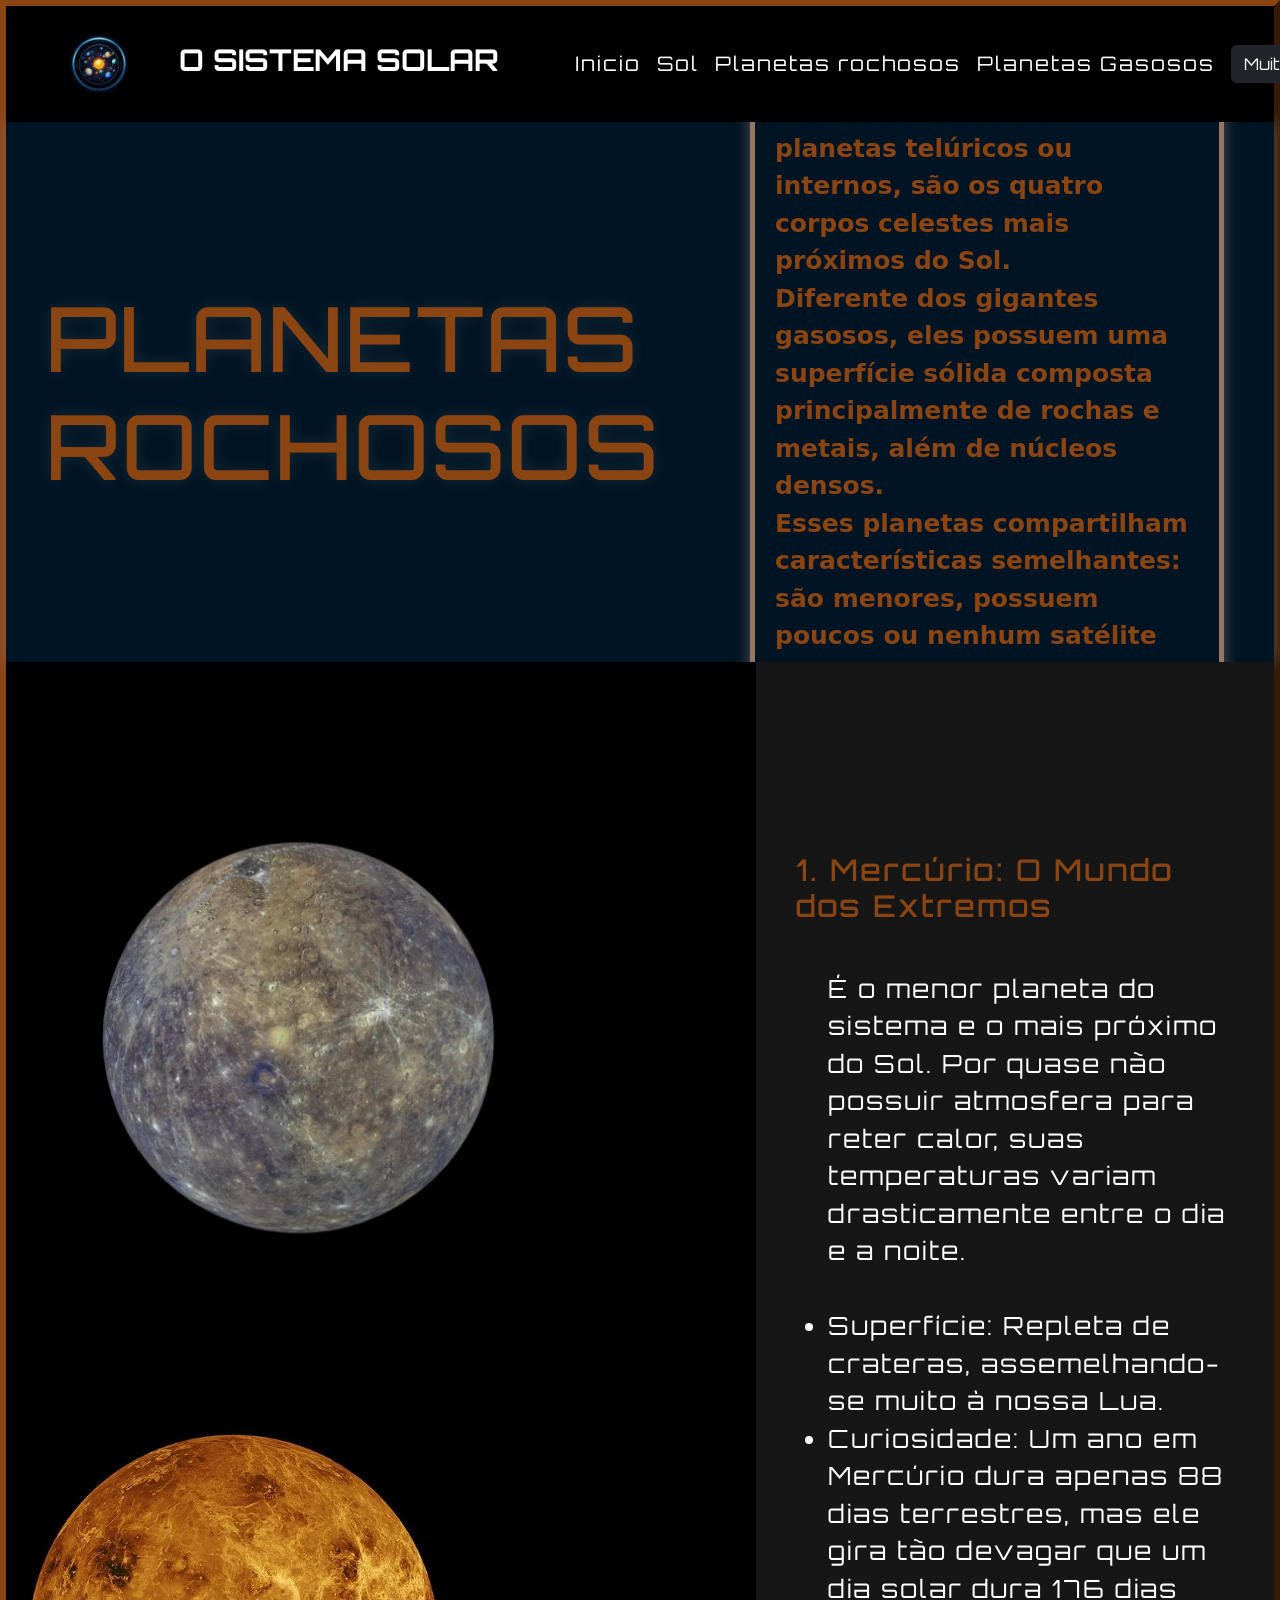
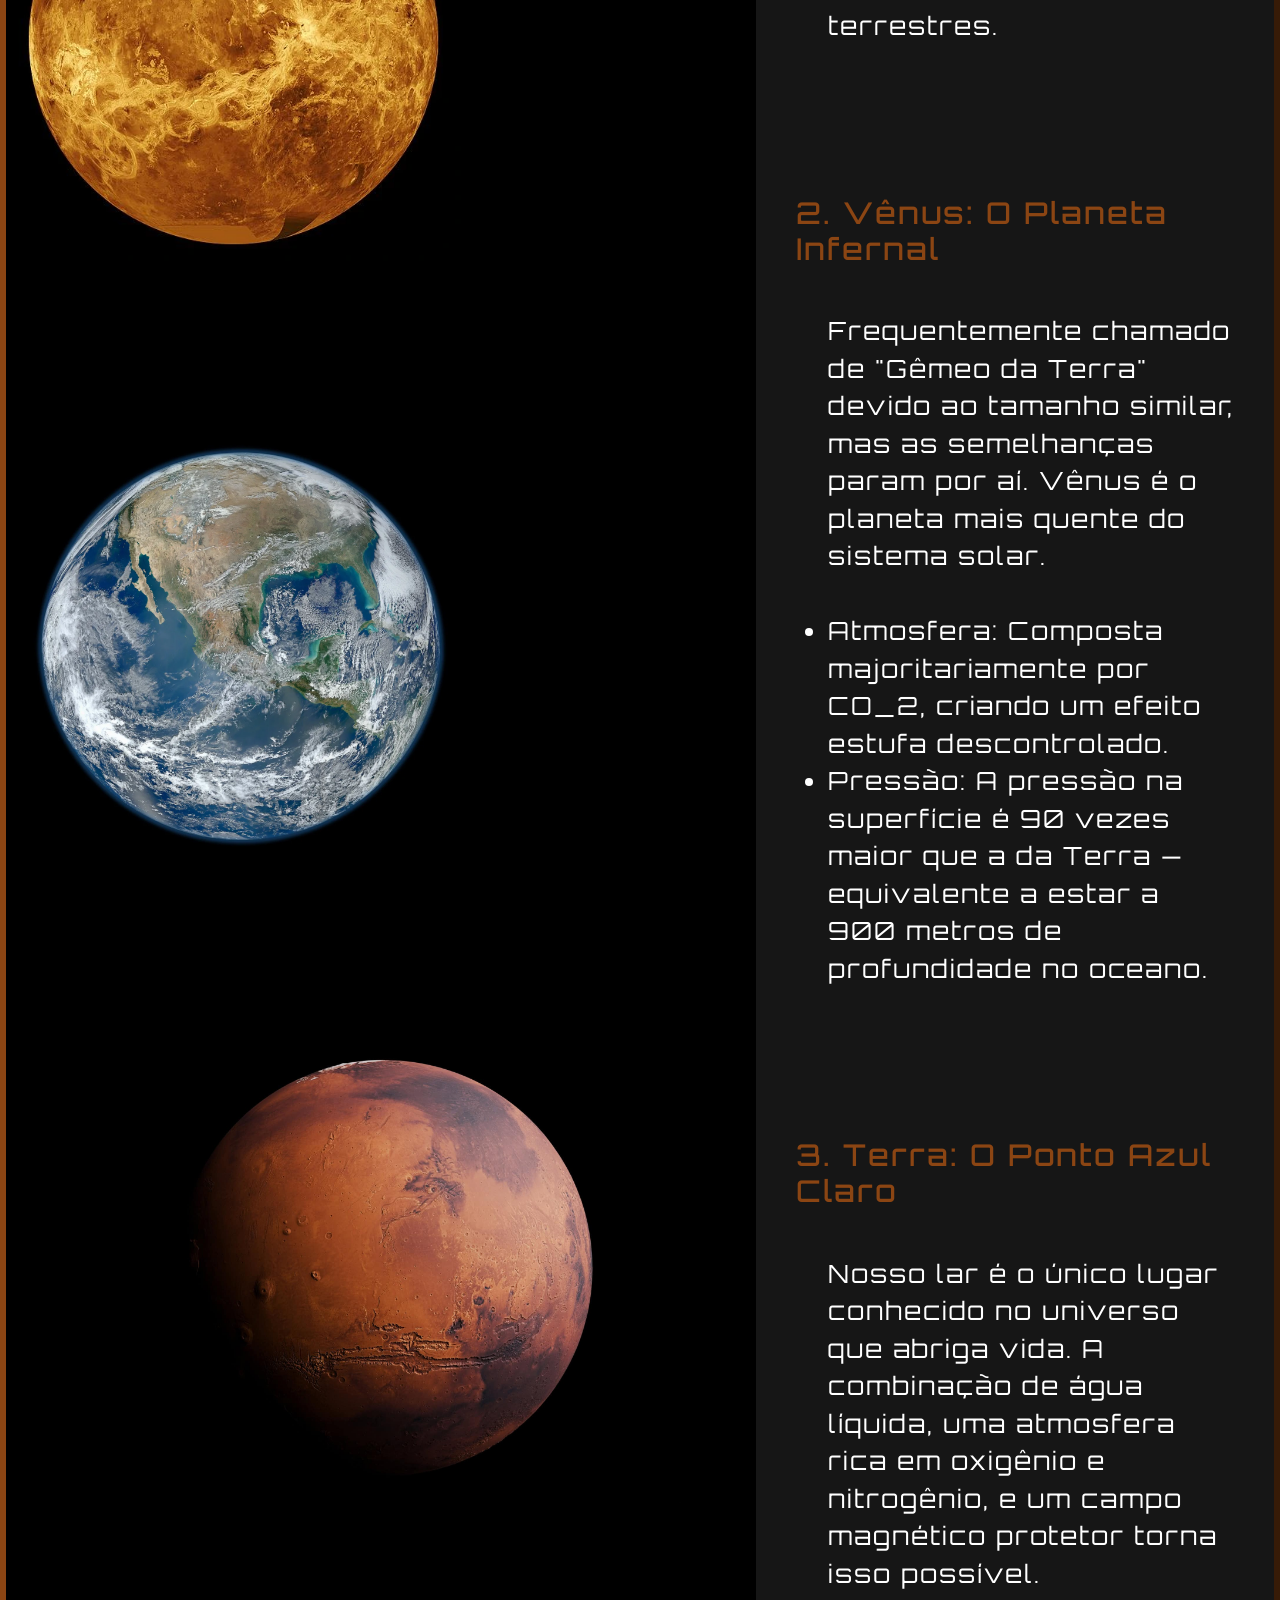
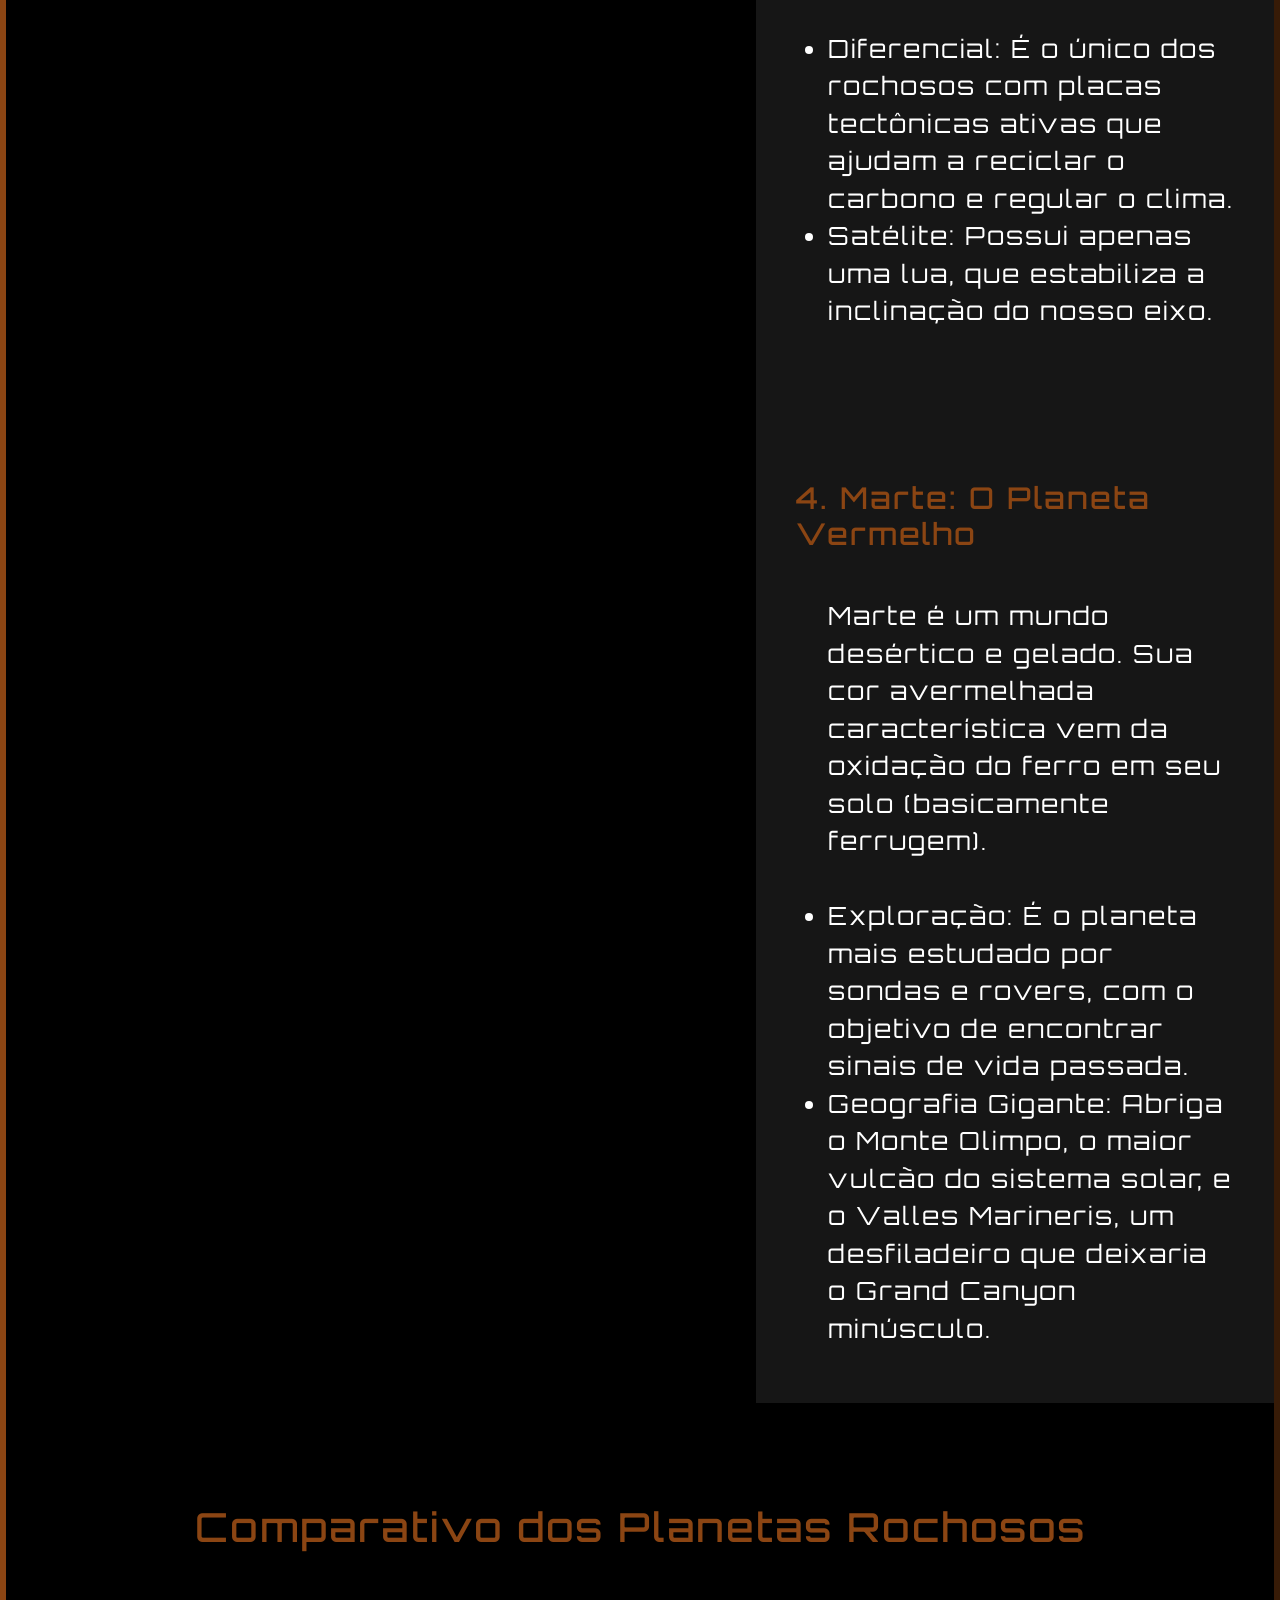
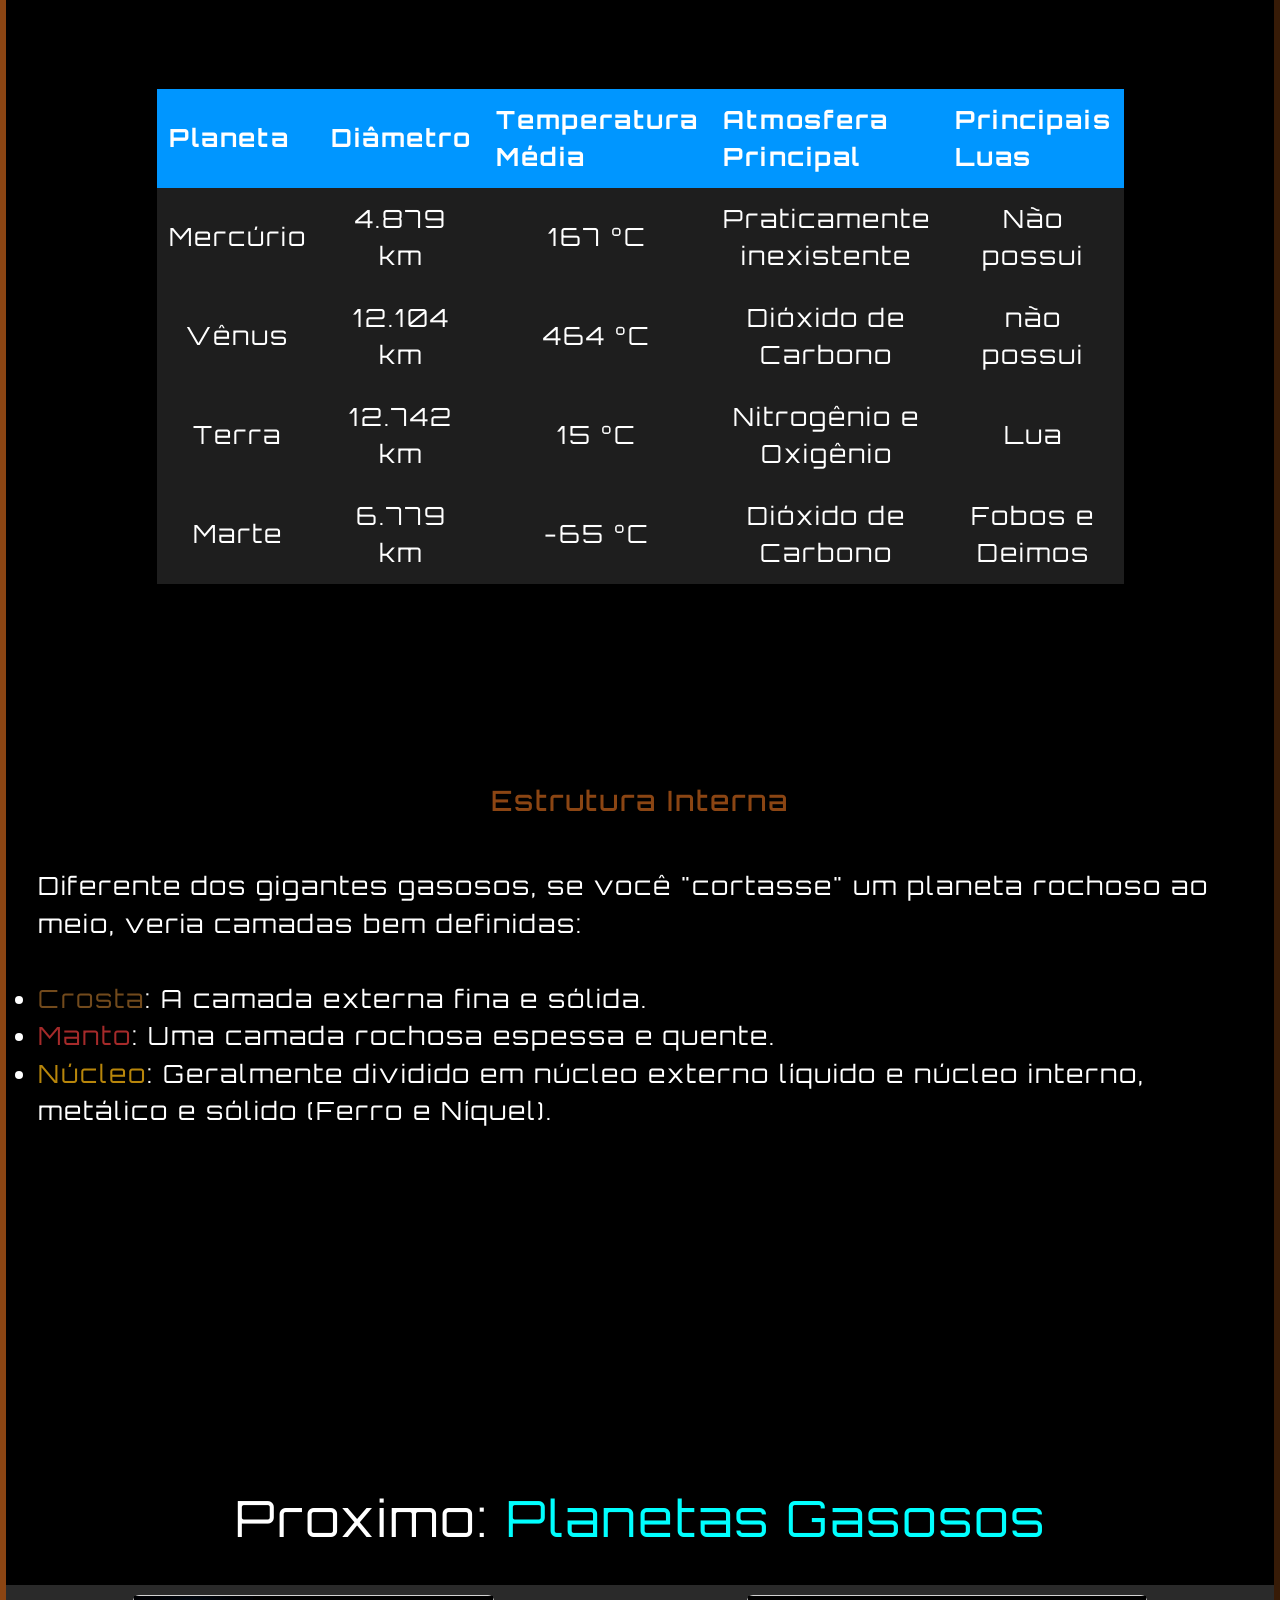
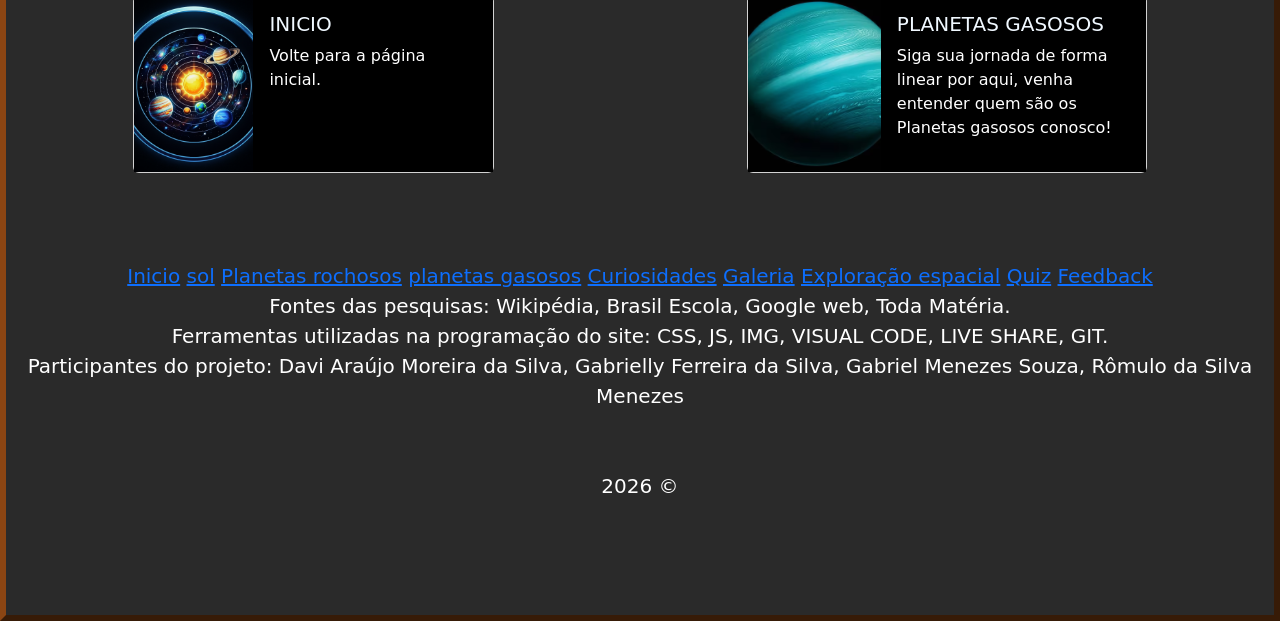
<file: pag3.html>
<!doctype html>
<html lang="en">
  <head> 
    <meta charset="utf-8">
    <meta name="viewport" content="width=device-width, initial-scale=1">
    <title>Planetas Rochosos</title>
    <link rel="stylesheet" href="css/pag3.css">

    <link href="https://cdn.jsdelivr.net/npm/bootstrap@5.3.8/dist/css/bootstrap.min.css" rel="stylesheet" integrity="sha384-sRIl4kxILFvY47J16cr9ZwB07vP4J8+LH7qKQnuqkuIAvNWLzeN8tE5YBujZqJLB" crossorigin="anonymous">

    <link rel="preconnect" href="https://fonts.googleapis.com">
    <link rel="preconnect" href="https://fonts.gstatic.com" crossorigin>
    <link href="https://fonts.googleapis.com/css2?family=Montserrat:ital,wght@0,100..900;1,100..900&family=Orbitron:wght@400..900&display=swap" rel="stylesheet">

  </head>

  <body>

    <div class="layout"> 

      <nav class="navbar navbar-expand-lg navbar-dark"> <!-- NAV BAR-->

        <div class="header-top">
          <div class="container-logo-titulo">
            <img src="img/Gemini_Generated_Image_xjdbs6xjdbs6xjdb.png" alt="Logo" class="logo-img"> <!--LOGO-->
            <h1 class="titulo-site">O SISTEMA SOLAR</h1> <!--TITULO-->
          </div>
        </div>
              
        <div class="container-fluid">
          <button class="navbar-toggler" type="button" data-bs-toggle="collapse" data-bs-target="#navbarNavDarkDropdown" aria-controls="navbarNavDarkDropdown" aria-expanded="false" aria-label="Toggle navigation">
            <span class="navbar-toggler-icon"></span>
          </button>
          <div class="collapse navbar-collapse" id="navbarNavDarkDropdown"> <!-- LINKS DAS PAG-->
          
        <a class="navbar-brand" href="index.html">Inicio</a>
        <a class="navbar-brand" href="pag2.html">Sol</a>
        <a class="navbar-brand" href="pag3.html">Planetas rochosos</a>
        <a class="navbar-brand" href="pag4.html">Planetas Gasosos</a>

        <ul class="navbar-nav">
              <li class="nav-item dropdown">
                <button class="btn btn-dark dropdown-toggle" data-bs-toggle="dropdown" aria-expanded="false"> <!-- DROPDOW + LINKS DAS PAG -->
                  Muito mais
                </button>
                <ul class="dropdown-menu dropdown-menu-dark">
                  <li><a class="dropdown-item" href="pag8.html">Quiz</a></li>          
                  <li><a class="dropdown-item" href="pag9.html">Feedback</a></li>
                  <li><a class="dropdown-item" href="pag5.html">Curiosidades</a></li>
                  <li><a class="dropdown-item" href="pag6.html">Galeria</a></li>
                  <li><a class="dropdown-item" href="pag7.html">Exploração espacial</a></li>
                </ul>
              </li>
            </ul>

          </div>
        </div>

      </nav>

      <section class="titulorochosos">
        <h1>PLANETAS ROCHOSOS</h1>
        <div class="textorochosos">Os <span class="rochosos">planetas rochosos</span>, também chamados de planetas telúricos ou internos, são os quatro corpos celestes mais próximos do Sol. 
          <br>
          Diferente dos gigantes gasosos, eles possuem uma superfície sólida composta principalmente de rochas e metais,
          além de núcleos densos. 
         <br>
          Esses planetas compartilham características semelhantes:
          são menores, possuem poucos ou nenhum satélite natural e não apresentam sistemas de anéis.
        </div>
      </section>

      <main>
          

        <h3> 1. Mercúrio: O Mundo dos Extremos </h3>
        <br>
        <ul>
        É o menor planeta do sistema e o mais próximo do Sol. Por quase não possuir atmosfera para reter calor, suas temperaturas variam drasticamente entre o dia e a noite.
        <br><br>
        <li>Superfície: Repleta de crateras, assemelhando-se muito à nossa Lua.</li>
        <li>Curiosidade: Um ano em Mercúrio dura apenas 88 dias terrestres, mas ele gira tão devagar que um dia solar dura 176 dias terrestres.</li>
        </ul>

        <h3>2. Vênus: O Planeta Infernal </h3>
        <br>
        <ul>
        Frequentemente chamado de "Gêmeo da Terra" devido ao tamanho similar, mas as semelhanças param por aí. Vênus é o planeta mais quente do sistema solar.
        <br><br>
        <li> Atmosfera: Composta majoritariamente por CO_2, criando um efeito estufa descontrolado.</li>
        <li>Pressão: A pressão na superfície é 90 vezes maior que a da Terra — equivalente a estar a 900 metros de profundidade no oceano. </li>
        </ul>


        <h3>3. Terra: O Ponto Azul Claro</h3>
        <br>
        <ul>
        Nosso lar é o único lugar conhecido no universo que abriga vida. A combinação de água líquida, uma atmosfera rica em oxigênio e nitrogênio, 
        e um campo magnético protetor torna isso possível.
        <br><br>
        <li> Diferencial: É o único dos rochosos com placas tectônicas ativas que ajudam a reciclar o carbono e regular o clima.</li>
        <li>Satélite: Possui apenas uma lua, que estabiliza a inclinação do nosso eixo.</li>
        </ul>
  
        <h3>4. Marte: O Planeta Vermelho</h3>
        <br>
        <ul>
        Marte é um mundo desértico e gelado. Sua cor avermelhada característica vem da oxidação do ferro em seu solo (basicamente ferrugem).
        <br><br>
        <li> Exploração: É o planeta mais estudado por sondas e rovers, com o objetivo de encontrar sinais de vida passada.</li>
        <li>Geografia Gigante: Abriga o Monte Olimpo, o maior vulcão do sistema solar, e o Valles Marineris, um desfiladeiro que deixaria o Grand Canyon minúsculo.</li>
        </ul>

      </main>

       <aside><img src="img/2406-mercurio-super-site.webp" width="600px" alt=""><br> 
            <img src="img/Venus_globe.webp" width="455px" alt=""> <br>
            <img src="img/earth-full_nasa-1.webp" width="470px" alt=""> <br>
           <img src="img/planeta-marte-2-scaled.jpg" width="750px" alt=""> <br>
      </aside> <!-- aside esquerda imgs mercurio venus terra e marte -->

      <section class="tabela">
         <h1>Comparativo dos Planetas Rochosos </h1>
        <br> 
        <table>
        <tr>
            <th>Planeta</th>
            <th>Diâmetro</th>
            <th>Temperatura Média</th>
            <th>Atmosfera Principal</th>
            <th>Principais Luas</th>
        
        </tr>

        <tr>
            <td>Mercúrio</td>
            <td>4.879 km</td>
            <td>167 °C</td>
            <td>Praticamente inexistente</td>
            <td> Não possui</td>
        </tr>

        <tr>
            <td>Vênus</td>
            <td>12.104 km</td>
            <td>464 °C</td>
            <td>Dióxido de Carbono</td>
            <td>não possui</td>
        </tr>

        <tr>
            <td>Terra</td>
            <td>12.742 km</td>
            <td>15 °C</td>
            <td>Nitrogênio e Oxigênio</td>
            <td>Lua</td>
        </tr>

        <tr>
            <td>Marte</td>
            <td>6.779 km</td>
            <td>-65 °C</td>
            <td>Dióxido de Carbono</td>
            <td>Fobos e Deimos</td>
        </tr>
        </table> 

        <br><br><br><br>

        <h3>Estrutura Interna</h3>
        <ul>Diferente dos gigantes gasosos, se você "cortasse" um planeta rochoso ao meio, veria camadas bem definidas: 
        <br><br>
        <li><span class="crosta">Crosta</span>: A camada externa fina e sólida.</li>
        <li><span class="manto">Manto</span>: Uma camada rochosa espessa e quente.</li>
        <li><span class="nucleo">Núcleo</span>: Geralmente dividido em núcleo externo líquido e núcleo interno,
        metálico e sólido (Ferro e Níquel).</li>
        </ul>

        <div class="proximo">
        Proximo: <span class="plangasosos">Planetas gasosos</span>
        </div>

      </section>

  <footer>
     <div class="cardsFooter">
          <br><br>
           <div class="card mb-3" >
              <div class="row g-0">
               <div class="col-md-4">
                <a href="index.html"><img src="img/Gemini_Generated_Image_xjdbs6xjdbs6xjdb.png" alt="18rem"></a>
               </div>
                 <div class="col-md-8">
                <div class="card-body">
                 <h5 class="card-title">INICIO</h5>
                <p class="card-text"> <a href="index.html">Volte para a página inicial. <br><br><br></a> </p>
               <p class="card-text"><small class="text-body-secondary"></small></p>
               </div>
               </div>
             </div>
           </div>
           <div class="card mb-3" >
              <div class="row g-0">
               <div class="col-md-4">
                <a href="pag4.html"><img src="img/esfera-abstrata-brilha-em-liquido-subaquatico-azul-gerado-por-ia_188544-22051.avif" alt="18rem"></a>
               </div>
                 <div class="col-md-8">
                <div class="card-body">
                 <h5 class="card-title">PLANETAS GASOSOS</h5>
                <p class="card-text"> <a href="pag4.html">Siga sua jornada de forma linear por aqui, venha entender quem são os Planetas gasosos conosco!</a> </p>
               <p class="card-text"><small class="text-body-secondary"></small></p>
               </div>
               </div>
             </div>
           </div> 
    </div>
    <br><br><br>
       <p class="paragrafo"> 
        <a href="index.html">Inicio</a> 
        <a href="pag2.html">sol</a>
        <a href="pag3.html">Planetas rochosos</a>
        <a href="pag4.html">planetas  gasosos</a>
        <a href="pag5.html">Curiosidades</a>
        <a href="pag6.html">Galeria</a>
        <a href="pag7.html">Exploração espacial</a>
        <a href="pag8.html">Quiz</a>
        <a href="pag9.html">Feedback</a>
        <br>
        Fontes das pesquisas: Wikipédia, Brasil Escola, Google web, Toda Matéria. <br>
           Ferramentas utilizadas na programação do site: CSS, JS, IMG, VISUAL CODE, LIVE SHARE, GIT. <br>
         Participantes do projeto: Davi Araújo Moreira da Silva, Gabrielly Ferreira da Silva, Gabriel Menezes Souza, Rômulo da Silva Menezes <br> <br>
      <br>
       2026 &copy;</p>
   </footer> 
  </div>
    <script src="https://cdn.jsdelivr.net/npm/bootstrap@5.3.8/dist/js/bootstrap.bundle.min.js" integrity="sha384-FKyoEForCGlyvwx9Hj09JcYn3nv7wiPVlz7YYwJrWVcXK/BmnVDxM+D2scQbITxI" crossorigin="anonymous"></script>
  </body>
</html>
</file>
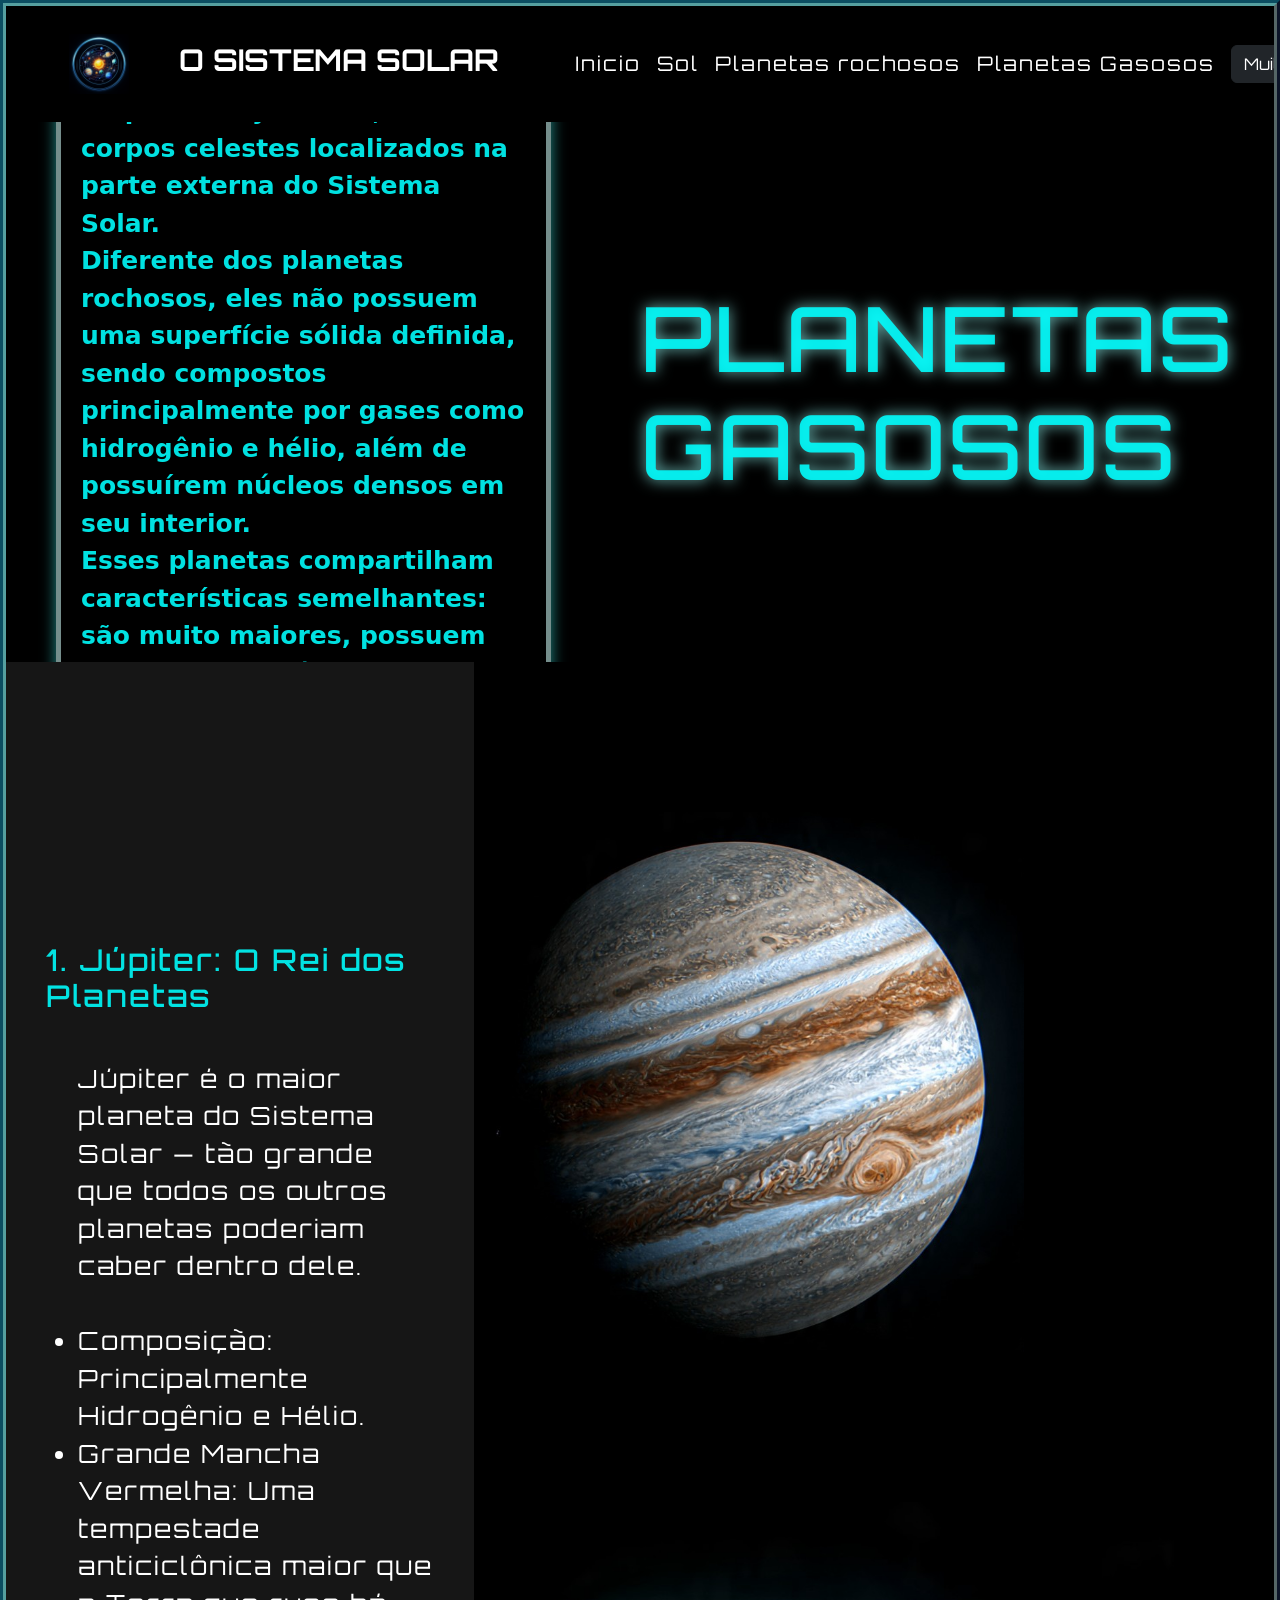
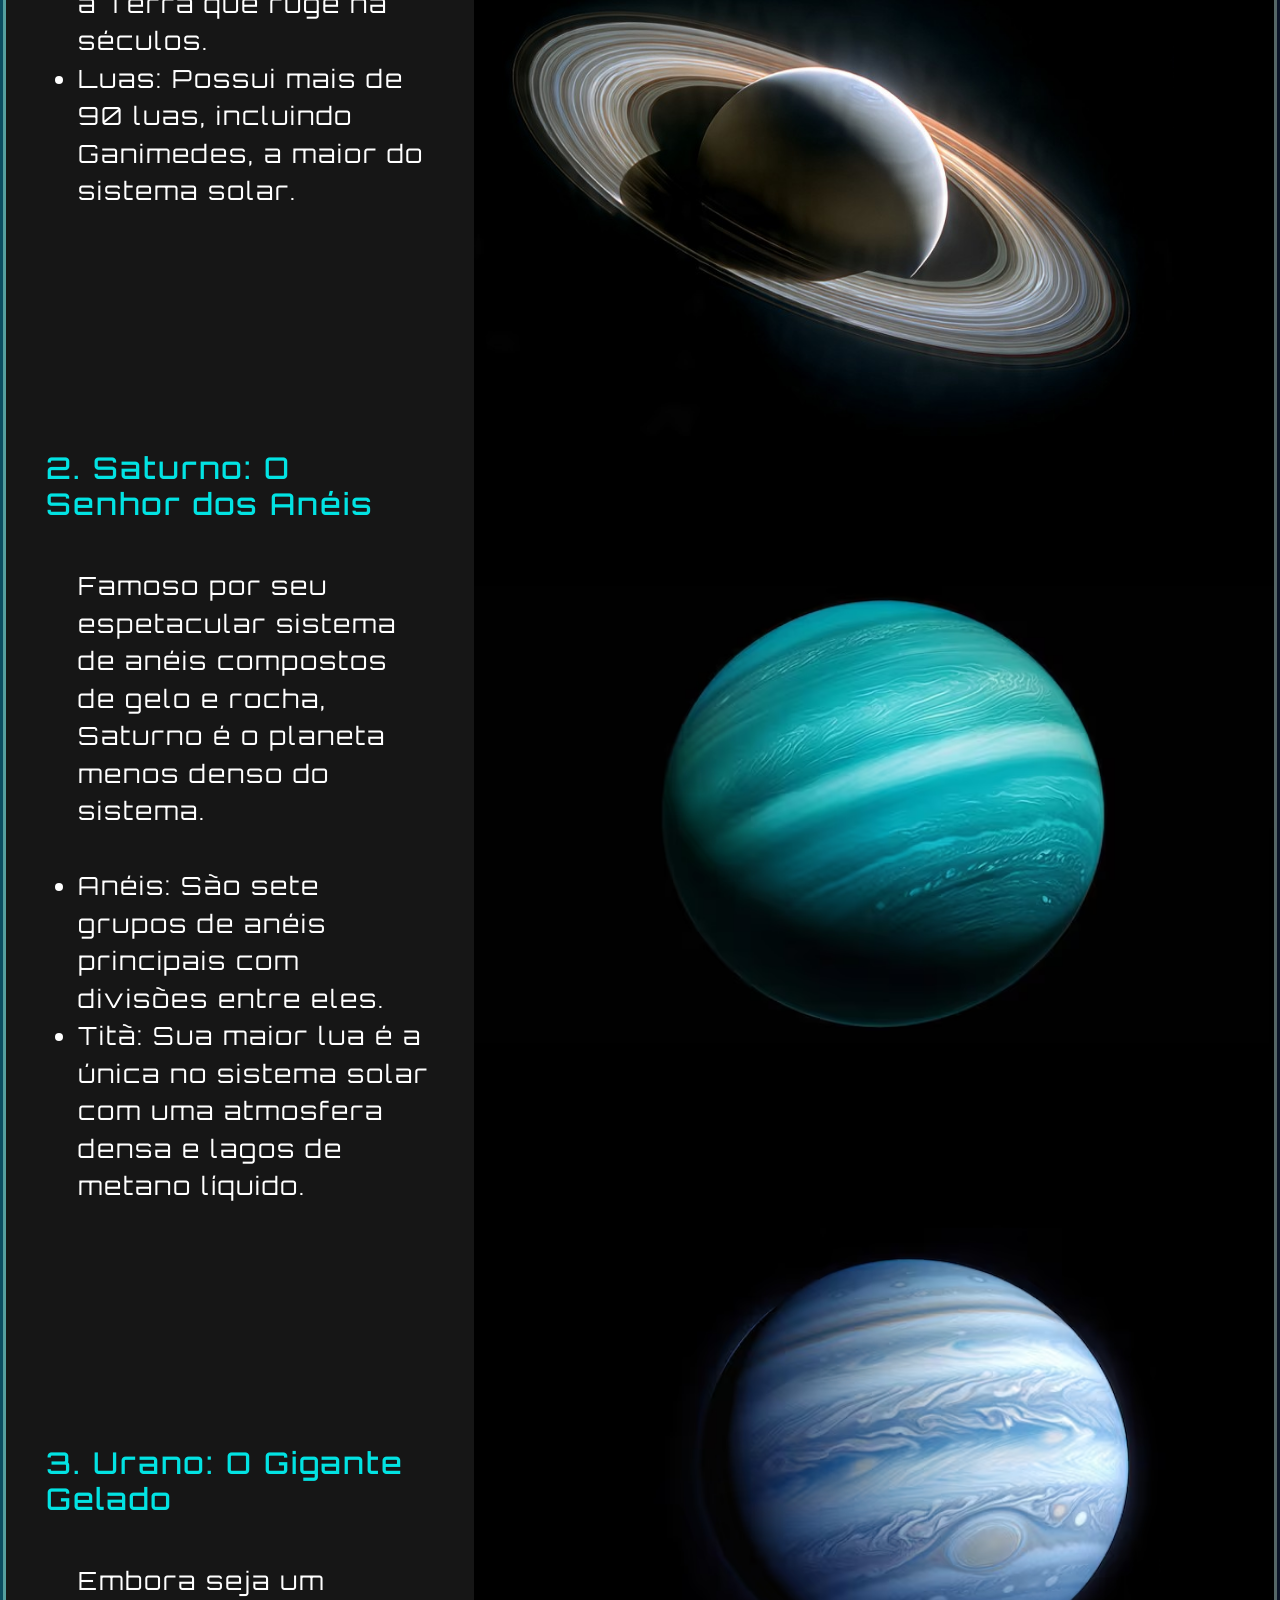
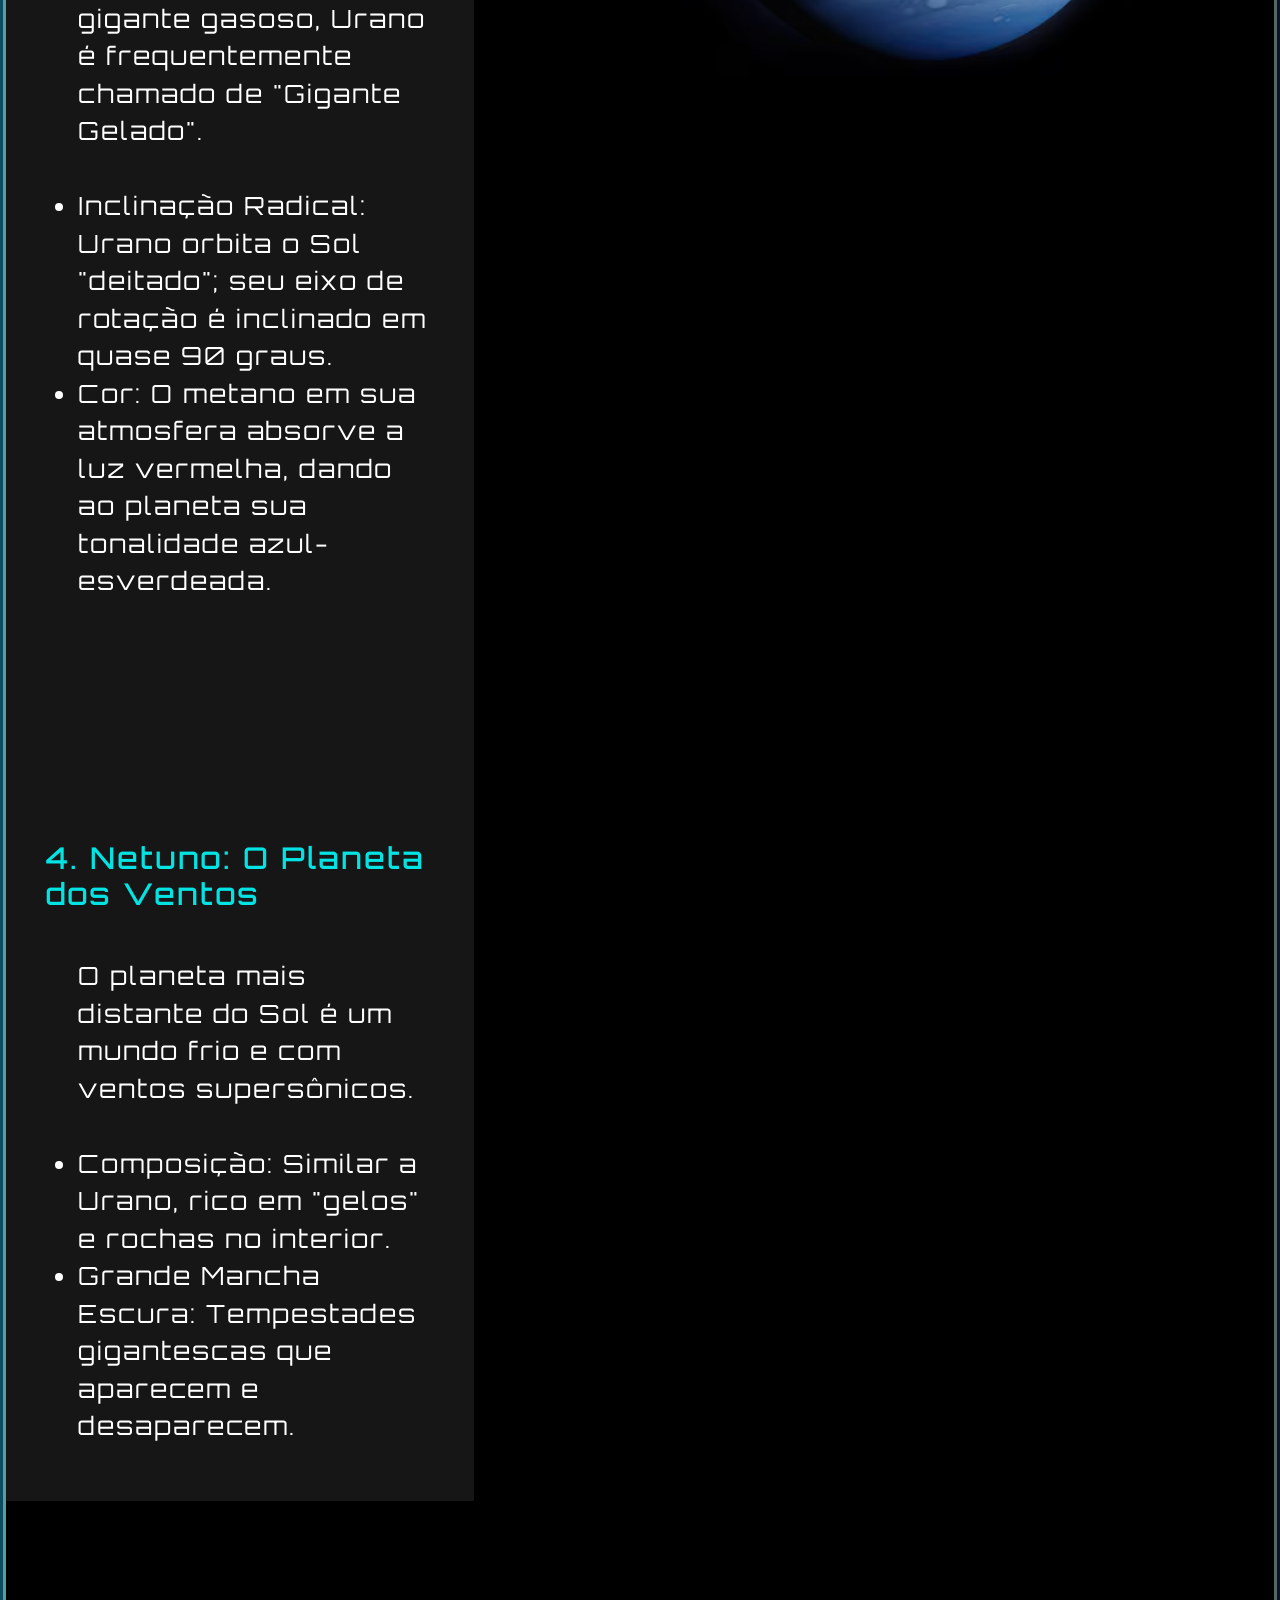
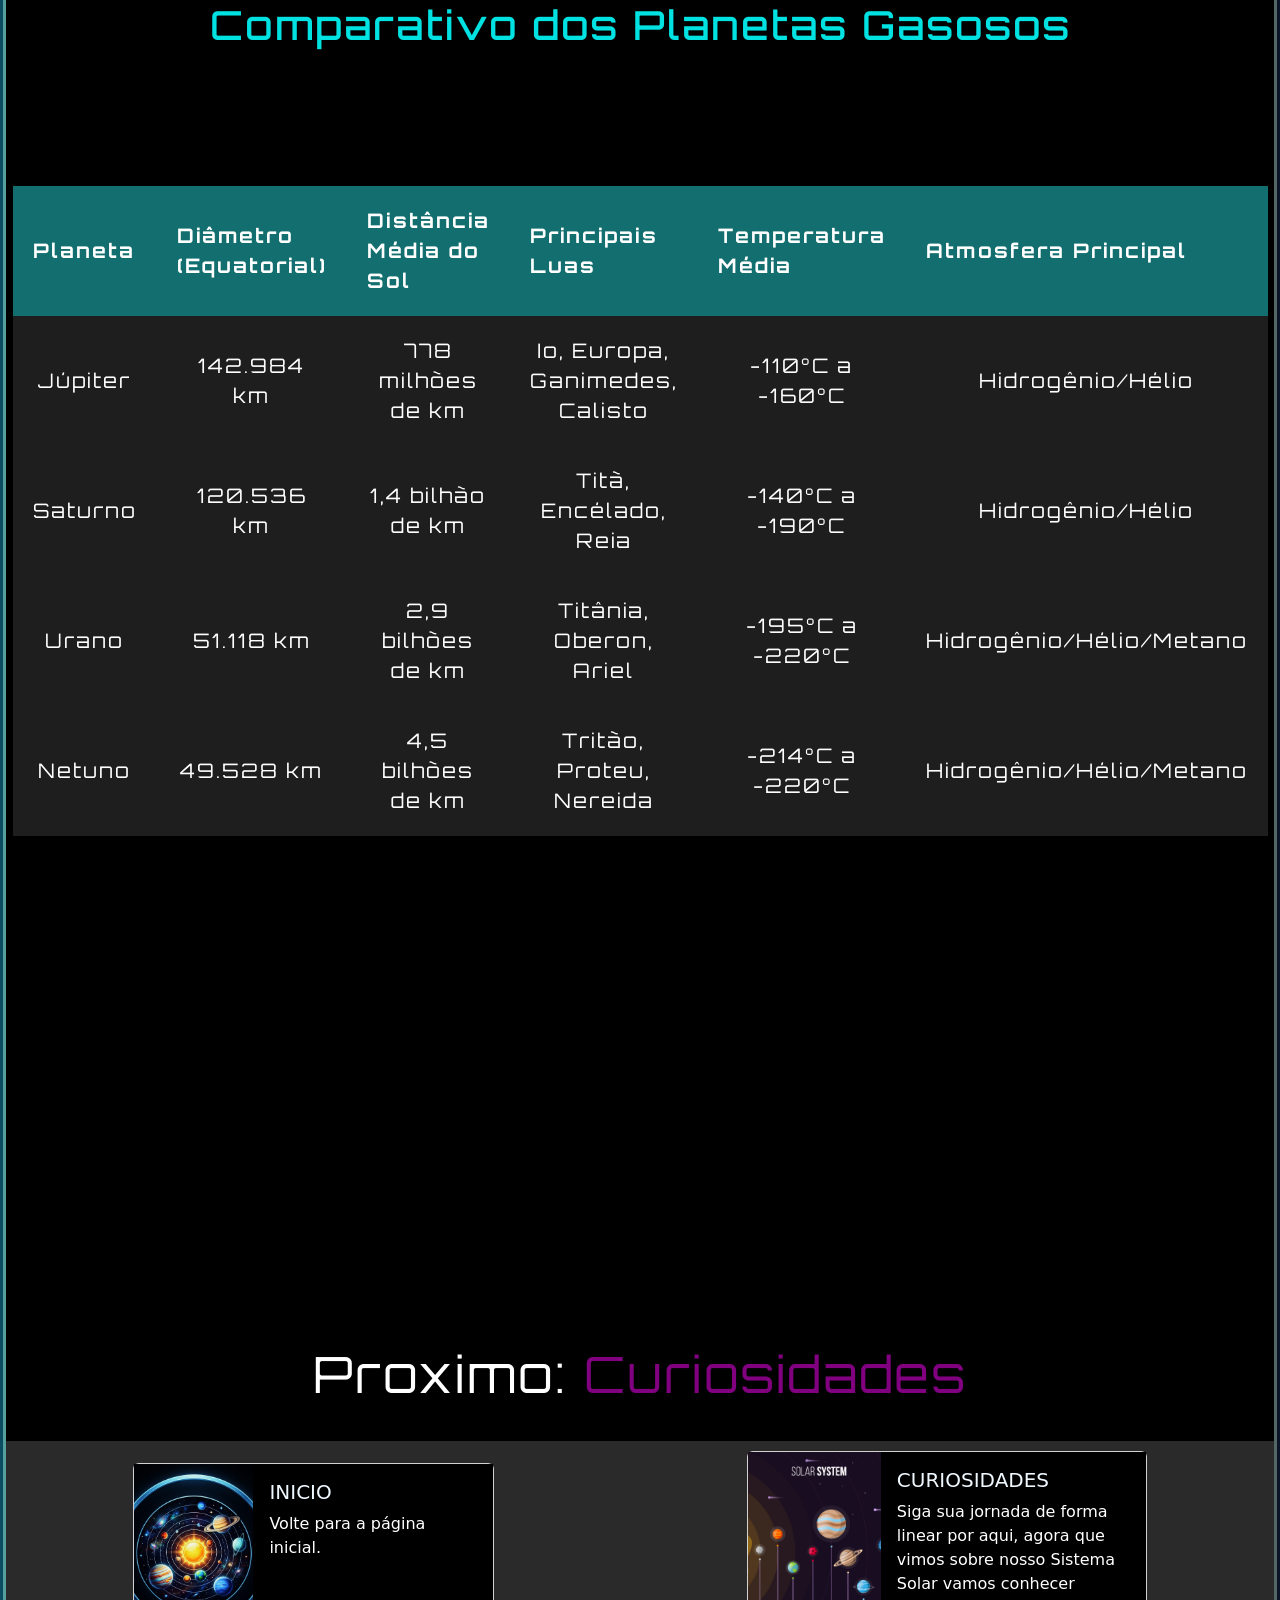
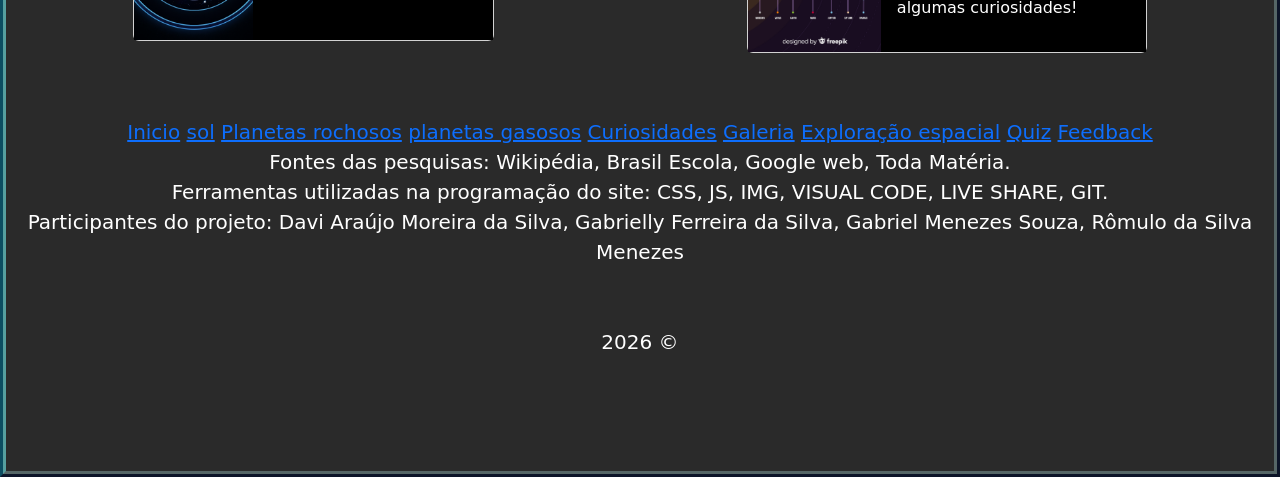
<file: pag4.html>
<!doctype html>
<html lang="en">
   <head> 
    <meta charset="utf-8">
    <meta name="viewport" content="width=device-width, initial-scale=1">
    <title>Planetas Gasosos</title>
    <link rel="stylesheet" href="css/pag4.css">

    <link href="https://cdn.jsdelivr.net/npm/bootstrap@5.3.8/dist/css/bootstrap.min.css" rel="stylesheet" integrity="sha384-sRIl4kxILFvY47J16cr9ZwB07vP4J8+LH7qKQnuqkuIAvNWLzeN8tE5YBujZqJLB" crossorigin="anonymous">

    <link rel="preconnect" href="https://fonts.googleapis.com">
    <link rel="preconnect" href="https://fonts.gstatic.com" crossorigin>
    <link href="https://fonts.googleapis.com/css2?family=Montserrat:ital,wght@0,100..900;1,100..900&family=Orbitron:wght@400..900&display=swap" rel="stylesheet">

  </head>

  <body>

    <div class="layout"> 

     <nav class="navbar navbar-expand-lg navbar-dark"> <!-- NAV BAR-->
        <div class="header-top">
            <div class="container-logo-titulo">
              <img src="img/Gemini_Generated_Image_xjdbs6xjdbs6xjdb.png" alt="Logo" class="logo-img"> <!--LOGO-->
              <h1 class="titulo-site">O SISTEMA SOLAR</h1> <!--TITULO-->
            </div>
          </div>
                  
            <div class="container-fluid">
              <button class="navbar-toggler" type="button" data-bs-toggle="collapse" data-bs-target="#navbarNavDarkDropdown" aria-controls="navbarNavDarkDropdown" aria-expanded="false" aria-label="Toggle navigation">
                <span class="navbar-toggler-icon"></span>
              </button>
              <div class="collapse navbar-collapse" id="navbarNavDarkDropdown"> <!-- LINKS DAS PAG-->
              
            <a class="navbar-brand" href="index.html">Inicio</a>
            <a class="navbar-brand" href="pag2.html">Sol</a>
            <a class="navbar-brand" href="pag3.html">Planetas rochosos</a>
            <a class="navbar-brand" href="pag4.html">Planetas Gasosos</a>

            <ul class="navbar-nav">
                  <li class="nav-item dropdown">
                    <button class="btn btn-dark dropdown-toggle" data-bs-toggle="dropdown" aria-expanded="false"> <!-- DROPDOW + LINKS DAS PAG -->
                      Muito mais
                    </button>
                    <ul class="dropdown-menu dropdown-menu-dark">
                      <li><a class="dropdown-item" href="pag8.html">Quiz</a></li>          
                      <li><a class="dropdown-item" href="pag9.html">Feedback</a></li>
                      <li><a class="dropdown-item" href="pag5.html">Curiosidades</a></li>
                      <li><a class="dropdown-item" href="pag6.html">Galeria</a></li>
                      <li><a class="dropdown-item" href="pag7.html">Objetos espaciais</a></li>
                    </ul>
                  </li>
                </ul>

              </div>
            </div>
       </nav>

       <section class="titulogasosos">
        <div class="textogasosos">Os <span class="gasosos">planetas gasosos</span>, também chamados de gigantes gasosos ou planetas jovianos, são os corpos celestes localizados na parte externa do Sistema Solar. 
        <br>
        Diferente dos planetas rochosos, eles não possuem uma superfície sólida definida, sendo compostos principalmente por gases como hidrogênio e hélio,
        além de possuírem núcleos densos em seu interior. 
        <br>
        Esses planetas compartilham características semelhantes:
        são muito maiores, possuem dezenas de satélites naturais e apresentam sistemas de anéis ao seu redor.
        </div>
        <h1>PLANETAS GASOSOS</h1>
      </section>


      <main> <!-- MAIN TITULO E TEXTOS-->
        <h3>1. Júpiter: O Rei dos Planetas</h3>
        <br>
        <ul>
        Júpiter é o maior planeta do Sistema Solar — tão grande que todos os outros planetas poderiam caber dentro dele.
        <br><br>
        <li>Composição: Principalmente Hidrogênio e Hélio.</li>
        <li>Grande Mancha Vermelha: Uma tempestade anticiclônica maior que a Terra que ruge há séculos.</li>
        <li>Luas: Possui mais de 90 luas, incluindo Ganimedes, a maior do sistema solar.</li>
        </ul>

        <h3>2. Saturno: O Senhor dos Anéis</h3>
        <br>
        <ul>
        Famoso por seu espetacular sistema de anéis compostos de gelo e rocha, Saturno é o planeta menos denso do sistema.
        <br><br>
        <li>Anéis: São sete grupos de anéis principais com divisões entre eles.</li>
        <li>Titã: Sua maior lua é a única no sistema solar com uma atmosfera densa e lagos de metano líquido.</li>
        </ul>

        <h3>3. Urano: O Gigante Gelado</h3>
        <br>
        <ul>
        Embora seja um gigante gasoso, Urano é frequentemente chamado de "Gigante Gelado".
        <br><br>
        <li>Inclinação Radical: Urano orbita o Sol "deitado"; seu eixo de rotação é inclinado em quase 90 graus.</li>
        <li>Cor: O metano em sua atmosfera absorve a luz vermelha, dando ao planeta sua tonalidade azul-esverdeada.</li>
        </ul>

        <h3>4. Netuno: O Planeta dos Ventos</h3>
        <br>
        <ul>
        O planeta mais distante do Sol é um mundo frio e com ventos supersônicos.
        <br><br>
        <li>Composição: Similar a Urano, rico em "gelos" e rochas no interior.</li>
        <li>Grande Mancha Escura: Tempestades gigantescas que aparecem e desaparecem.</li>
        </ul>

       </main>


    <aside> <!-- ASIDE -->
      <img src="img/jupiter.jpeg" width="550px" alt=""><br>
      <img src="img/saturno.jpeg" width="700px" alt=""> <br>
      <img src="img/esfera-abstrata-brilha-em-liquido-subaquatico-azul-gerado-por-ia_188544-22051.avif"0 width="800px" alt="100px">
      <img src="img/espaco-astronomico-de-netuno-ao-ar-livre_53876-501075.avif" width="800px" alt="100px">
    </aside>

    <section class="tabela">
       
    <h1>Comparativo dos Planetas Gasosos</h1>
    <br> 
    <table>
    <tr>
        <th>Planeta</th>
        <th>Diâmetro (Equatorial)</th>
        <th>Distância Média do Sol</th>
        <th>Principais Luas</th>
        <th>Temperatura Média</th>
        <th>Atmosfera Principal</th>
    </tr>

    <tr>
        <td>Júpiter</td>
        <td>142.984 km</td>
        <td>778 milhões de km</td>
        <td>Io, Europa, Ganimedes, Calisto</td>
        <td>-110°C a -160°C</td>
        <td>Hidrogênio/Hélio</td>
    </tr>

    <tr>
        <td>Saturno</td>
        <td>120.536 km</td>
        <td>1,4 bilhão de km</td>
        <td>Titã, Encélado, Reia</td>
        <td>-140°C a -190°C</td>
        <td>Hidrogênio/Hélio</td>
    </tr>

    <tr>
        <td>Urano</td>
        <td>51.118 km</td>
        <td>2,9 bilhões de km</td>
        <td>Titânia, Oberon, Ariel</td>
        <td>-195°C a -220°C</td>
        <td>Hidrogênio/Hélio/Metano</td>
    </tr>

    <tr>
        <td>Netuno</td>
        <td>49.528 km</td>
        <td>4,5 bilhões de km</td>
        <td>Tritão, Proteu, Nereida</td>
        <td>-214°C a -220°C</td>
        <td>Hidrogênio/Hélio/Metano</td>
    </tr>
    </table>

        <br><br><br><br>

        <div class="proximo">
        Proximo: <span class="curiosidades">Curiosidades</span>
        </div>

   </section>

   
        <footer> 
                  <div class="cardsFooter">
                <br><br>
                <div class="card mb-3" >
                    <div class="row g-0">
                    <div class="col-md-4">
                      <a href="index.html"><img src="img/Gemini_Generated_Image_xjdbs6xjdbs6xjdb.png" alt="18rem"></a>
                    </div>
                      <div class="col-md-8">
                      <div class="card-body">
                      <h5 class="card-title">INICIO</h5>
                      <p class="card-text"> <a href="index.html">Volte para a página inicial. <br><br><br></a> </p>
                    <p class="card-text"><small class="text-body-secondary"></small></p>
                    </div>
                    </div>
                  </div>
                </div> 
                <div class="card mb-3" >
                    <div class="row g-0">
                    <div class="col-md-4">
                      <a href="pag5.html"><img src="img/403281-PD1KOS-619.jpg" alt="18rem"></a>
                    </div>
                      <div class="col-md-8">
                      <div class="card-body">
                      <h5 class="card-title">CURIOSIDADES</h5>
                      <p class="card-text"> <a href="pag5.html">Siga sua jornada de forma linear por aqui, agora que vimos sobre nosso Sistema Solar vamos conhecer algumas curiosidades!</a> </p>
                    <p class="card-text"><small class="text-body-secondary"></small></p>
                    </div>
                    </div>
                  </div>
                </div> 
          </div>
            <br> <br>
            <p class="paragrafo"> 
        <a href="index.html">Inicio</a> 
        <a href="pag2.html">sol</a>
        <a href="pag3.html">Planetas rochosos</a>
        <a href="pag4.html">planetas  gasosos</a>
        <a href="pag5.html">Curiosidades</a>
        <a href="pag6.html">Galeria</a>
        <a href="pag7.html">Exploração espacial</a>
        <a href="pag8.html">Quiz</a>
        <a href="pag9.html">Feedback</a>
        <br>
        Fontes das pesquisas: Wikipédia, Brasil Escola, Google web, Toda Matéria. <br>
           Ferramentas utilizadas na programação do site: CSS, JS, IMG, VISUAL CODE, LIVE SHARE, GIT. <br>
         Participantes do projeto: Davi Araújo Moreira da Silva, Gabrielly Ferreira da Silva, Gabriel Menezes Souza, Rômulo da Silva Menezes <br> <br>
      <br>
       2026 &copy;</p>
     </footer> 
  </div>

    <script src="https://cdn.jsdelivr.net/npm/bootstrap@5.3.8/dist/js/bootstrap.bundle.min.js" integrity="sha384-FKyoEForCGlyvwx9Hj09JcYn3nv7wiPVlz7YYwJrWVcXK/BmnVDxM+D2scQbITxI" crossorigin="anonymous"></script>
  </body>
</html>
</file>
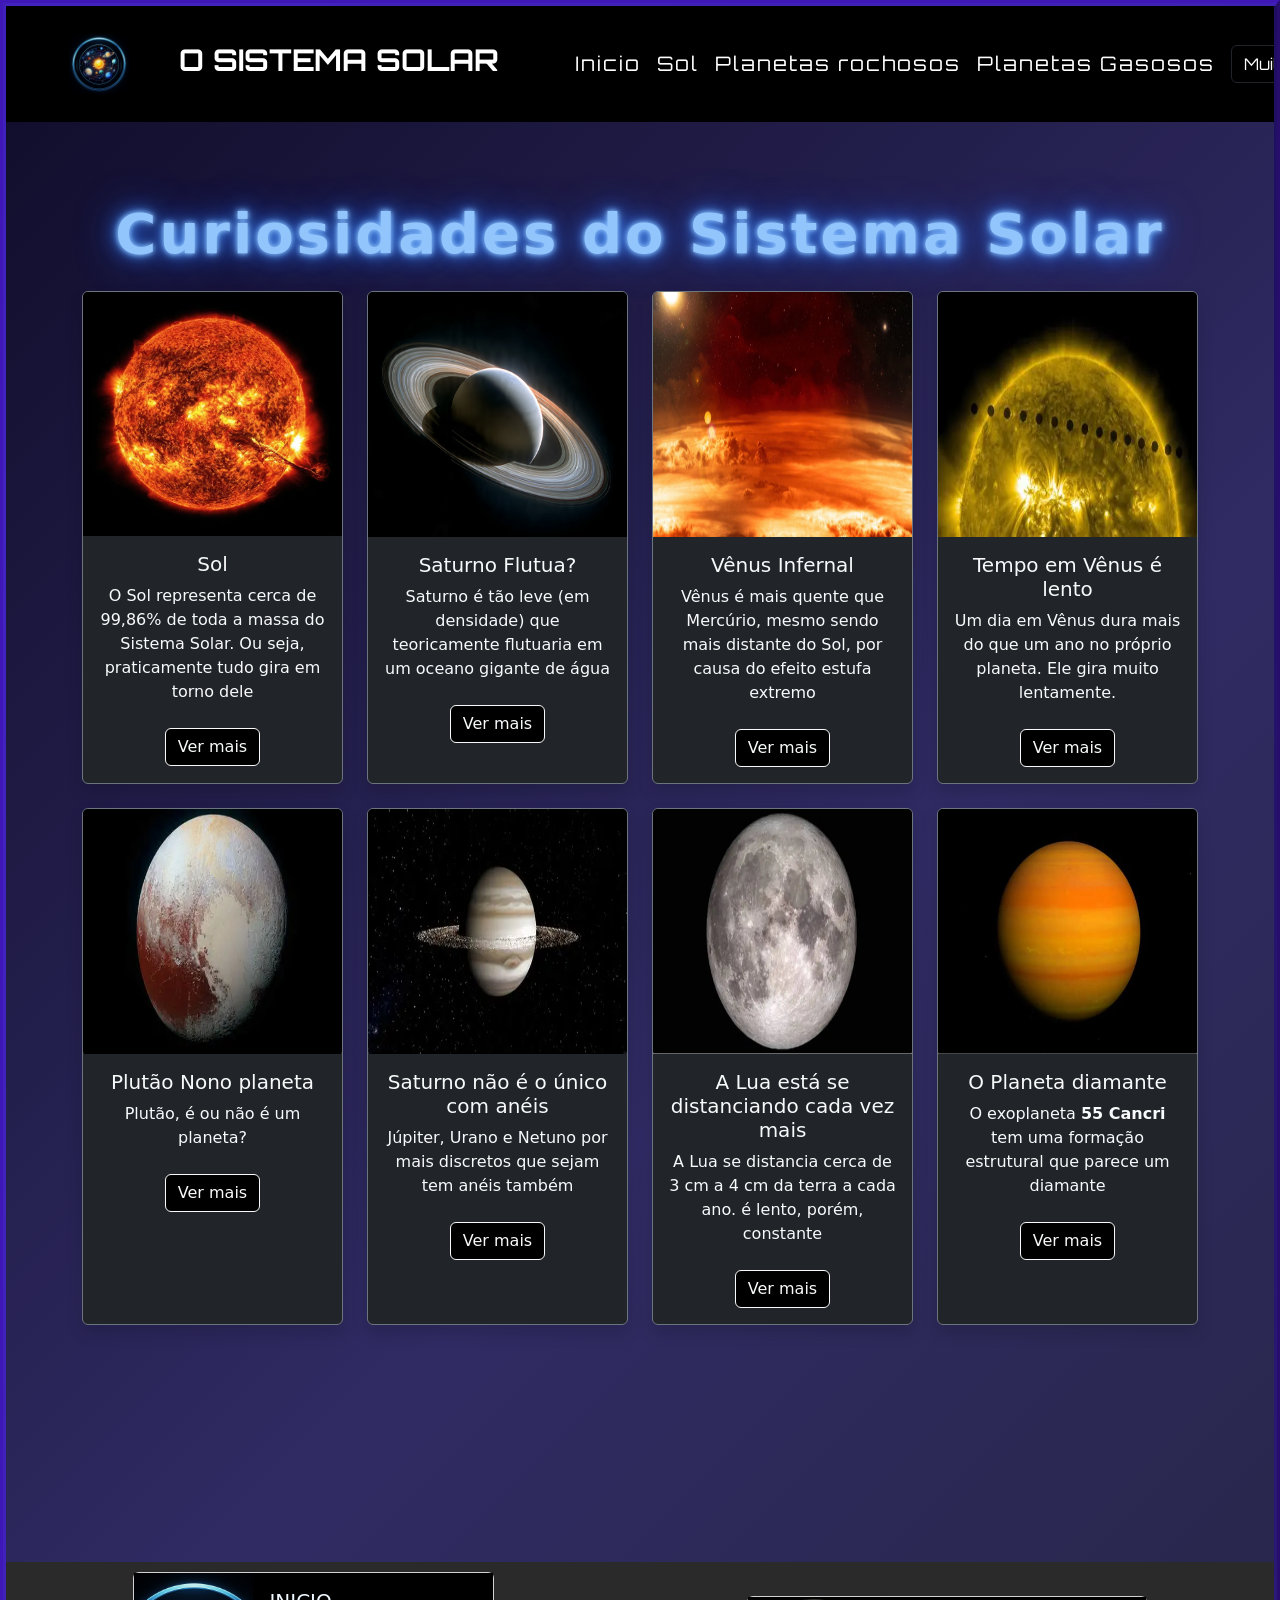
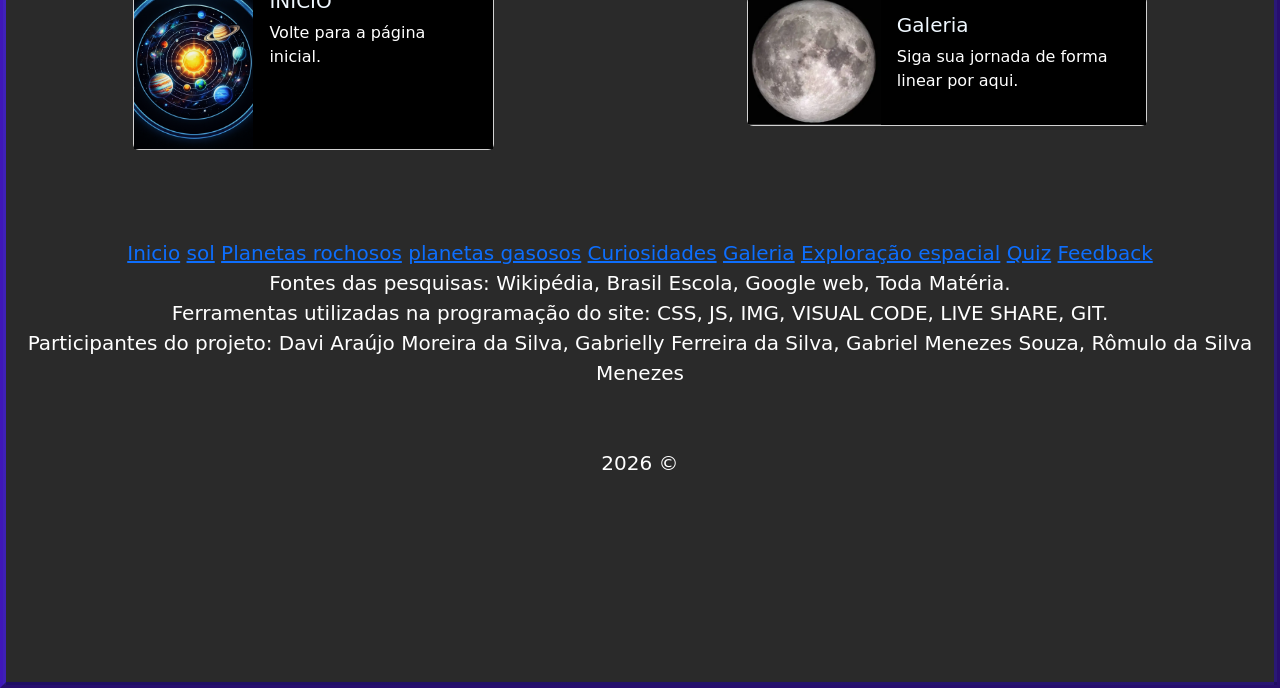
<file: pag5.html>
<!doctype html>
<html lang="en">
  <head>
    <meta charset="utf-8">
    <meta name="viewport" content="width=device-width, initial-scale=1">
    <title>Curiosidades</title>

    <link href="https://cdn.jsdelivr.net/npm/bootstrap@5.3.8/dist/css/bootstrap.min.css" rel="stylesheet" 
    integrity="sha384-sRIl4kxILFvY47J16cr9ZwB07vP4J8+LH7qKQnuqkuIAvNWLzeN8tE5YBujZqJLB" crossorigin="anonymous">

     <link rel="preconnect" href="https://fonts.googleapis.com">
    <link rel="preconnect" href="https://fonts.gstatic.com" crossorigin>
    <link href="https://fonts.googleapis.com/css2?family=Montserrat:ital,wght@0,100..900;1,100..900&family=Orbitron:wght@400..900&display=swap" rel="stylesheet">

      <link rel="stylesheet" href="css/pag5.css">

  </head>
  <body>                                                        <!--INICIO-->
    <div class="layout"> 

        <nav class="navbar navbar-expand-lg navbar-dark">
          <div class="header-top">
              <div class="container-logo-titulo">
                <img src="img/Gemini_Generated_Image_xjdbs6xjdbs6xjdb.png" alt="Logo" class="logo-img">
                <h1 class="titulo-site">O SISTEMA SOLAR</h1>
              </div>
            </div>
                    
          <div class="container-fluid">
            <button class="navbar-toggler" type="button" data-bs-toggle="collapse" data-bs-target="#navbarNavDarkDropdown" aria-controls="navbarNavDarkDropdown" aria-expanded="false" aria-label="Toggle navigation">
              <span class="navbar-toggler-icon"></span>
            </button>
            <div class="collapse navbar-collapse" id="navbarNavDarkDropdown">
            
          <a class="navbar-brand" href="index.html">Inicio</a>
          <a class="navbar-brand" href="pag2.html">Sol</a>
          <a class="navbar-brand" href="pag3.html">Planetas rochosos</a>
          <a class="navbar-brand" href="pag4.html">Planetas Gasosos</a>

          <ul class="navbar-nav">
                <li class="nav-item dropdown">
                  <button class="btn btn-dark dropdown-toggle" data-bs-toggle="dropdown" aria-expanded="false">
                    Muito mais
                  </button>
                  <ul class="dropdown-menu dropdown-menu-dark">
                    <li><a class="dropdown-item" href="pag8.html">Quiz</a></li>          
                    <li><a class="dropdown-item" href="pag9.html">Feedback</a></li>
                    <li><a class="dropdown-item" href="pag5.html">Curiosidades</a></li>
                    <li><a class="dropdown-item" href="pag6.html">Galeria</a></li>
                    <li><a class="dropdown-item" href="pag7.html">Exploração espacial</a></li>
                  </ul>
                </li>
              </ul>

            </div>
          </div>
       </nav>
      <!-- Conteúdo da página - Gabriel-->

      <section class="container my-5"> <!--Section das curiosidades-->
  <h2 class="text-center mb-4">Curiosidades do Sistema Solar</h2>

<main>                                                                 <!--main-->
  <div class="row justify-content-center g-4">

    <!--curiosidade 1-->
      <div class="col-12 col-md-6 col-lg-3">
      <div class="card h-100 bg-dark text-light border-secondary shadow">
      <img src="img/sol_1758863387725.jpg" class="card-img-top" alt="Imagem do Sol">
      <div class="card-body text-center">
      <h5 class="card-title">Sol</h5>
      <p class="card-text">
      O Sol representa cerca de 99,86% de toda a massa do Sistema Solar. 
      Ou seja, praticamente tudo gira em torno dele</p>
      
       <input type="checkbox" id="info1" hidden> <!--Info extra no botão escondido-->
      <label for="info1" class="btn btn-outline-light mt-2"> Ver mais</label>
      <div class="Curiosidades">
        <p>
        Ele é a fonte primária de energia para a Terra e os outros planetas do Sistema Solar, sustentando a vida e influenciando o clima e as condições atmosféricas
        </p>
      </div>

      </div>
      </div>
      </div>

      <!--curiosidade 2-->
      <div class="col-12 col-md-6 col-lg-3">
      <div class="card h-100 bg-dark text-light border-secondary shadow">
      <img src="img/saturno.jpeg" class="card-img-top" alt="Imagem de Saturno" height="245px"> <!-- a altura serve para manter a proporção da imagem no card-->
      <div class="card-body text-center">
      <h5 class="card-title">Saturno Flutua?</h5>
      <p class="card-text">
      Saturno é tão leve (em densidade) que teoricamente flutuaria 
      em um oceano gigante de água </p>
        
      <input type="checkbox" id="info2" hidden>
      <label for="info2" class="btn btn-outline-light mt-2"> Ver mais</label>
      <div class="Curiosidades">
        <p>
        Saturno tem uma densidade média de cerca de 0,69 g/cm³, o que é menor do que a densidade da água (1 g/cm³),
         na teoria é dito que ele flutuaria se existisse um gigante oceano o suficiente para suportar seu peso
        </p>
      </div>
      
      </div>
      </div>
      </div>

      <!--curiosidade 3-->
      <div class="col-12 col-md-6 col-lg-3">
      <div class="card h-100 bg-dark text-light border-secondary shadow">
      <img src="img/venus-atmosfera.jpg" alt="imagem de Vênus" class="card-img-top" height="245px" > 
      <div class="card-body text-center">
      <h5 class="card-title">Vênus Infernal</h5>
      <p class="card-text">
      Vênus é mais quente que Mercúrio, mesmo sendo mais distante do Sol, 
      por causa do efeito estufa extremo  </p>
      
      <input type="checkbox" id="info3" hidden>
      <label for="info3" class="btn btn-outline-light mt-2"> Ver mais</label>
      <div class="Curiosidades">
        <p>
         O motivo? é o efeito estufa extremo causado pela atmosfera densa de vênus, o alto nivel de dióxido de carbono 
         aprisiona o calor, fazendo com que as temperaturas em Vênus sejam mais altas do que em Mercúrio
        </p>
      </div>

      </div>
      </div>
      </div>

      <!--curiosidade 4-->
      <div class="col-12 col-md-6 col-lg-3">
      <div class="card h-100 bg-dark text-light border-secondary shadow">
        <img src="img/Venus-tempo.webp" alt="Venus Tempo" class="card-img-top" height="245px">
      <div class="card-body text-center">
      <h5 class="card-title">Tempo em Vênus é lento</h5>
      <p class="card-text">
      Um dia em Vênus dura mais do que um ano no próprio planeta. 
      Ele gira muito lentamente.</p>
      
       <input type="checkbox" id="info4" hidden>
      <label for="info4" class="btn btn-outline-light mt-2"> Ver mais</label>
      <div class="Curiosidades">
        <p>
        Saturno tem uma densidade média de cerca de 0,69 g/cm³, o que é menor do que a densidade da água (1 g/cm³)
        </p>
      </div>
      </div>
      </div>
      </div>
      
      <!--curiosidade 5-->
       <div class="col-12 col-md-6 col-lg-3">
      <div class="card h-100 bg-dark text-light border-secondary shadow">
        <img src="img/Plutao-Curiosidades.webp" alt="Plutao-Curiosidades" class="card-img-top" height="245px">
      <div class="card-body text-center">
      <h5 class="card-title">Plutão Nono planeta</h5>
      <p class="card-text">
      Plutão, é ou não é um planeta?</p>
      
       <input type="checkbox" id="info5" hidden>
      <label for="info5" class="btn btn-outline-light mt-2"> Ver mais</label>
      <div class="Curiosidades">
        <p>
       Plutão, apesar de ser chamado de "planeta anão", já foi reconhecido como nono planeta do sistema solar, 
       entretanto perdeu esse status em 2006, logo após a União Astronomica Internacional reconhece-lá.
        </p>
      </div>
      </div>
      </div>
      </div>

       <!--curiosidade 6-->
       <div class="col-12 col-md-6 col-lg-3">
      <div class="card h-100 bg-dark text-light border-secondary shadow">
        <img src="img/Jupiter-Curiosidades.webp" alt="imagem de jupiter" class="card-img-top" height="245px">
      <div class="card-body text-center">
      <h5 class="card-title">Saturno não é o único com anéis</h5>
      <p class="card-text">
      Júpiter, Urano e Netuno por mais discretos que sejam tem anéis também</p>
      
       <input type="checkbox" id="info6" hidden>
      <label for="info6" class="btn btn-outline-light mt-2"> Ver mais</label>
      <div class="Curiosidades">
        <p>
       Sim, outros planetas tem anéis tambem, entretanto diferentemente dos anéis de Saturno são mais escuros e dificeis de se enxergar.
       Em Júpiter por exemplo, seus anéis são feitos de muito mais poeira do que gelo
        </p>
      </div>
      </div>
      </div>
      </div>

       <!--curiosidade 7-->
       <div class="col-12 col-md-6 col-lg-3">
      <div class="card h-100 bg-dark text-light border-secondary shadow">
        <img src="img/Lua-Curiosidades.webp" alt="Lua-Curiosidades" class="card-img-top" height="245px">
      <div class="card-body text-center">
      <h5 class="card-title">A Lua está se distanciando cada vez mais</h5>
      <p class="card-text">
      A Lua se distancia cerca de 3 cm a 4 cm da terra a cada ano. é lento, porém, constante</p>
      
       <input type="checkbox" id="info7" hidden>
      <label for="info7" class="btn btn-outline-light mt-2"> Ver mais</label>
      <div class="Curiosidades">
        <p>
       Isso ocorre pela interação gravitacional e das máres. bilhões de anos atrás, 
       é dito que ela era bem mais proxima e parecia maior que o céu
        </p>
      </div>
      </div>
      </div>
      </div>

       <!--curiosidade 8-->
       <div class="col-12 col-md-6 col-lg-3">
      <div class="card h-100 bg-dark text-light border-secondary shadow">
        <img src="img/Planeta-Diamante-curiosidade.webp" alt="Planeta Diamante" class="card-img-top" height="245px">
      <div class="card-body text-center">
      <h5 class="card-title">O Planeta diamante</h5>
      <p class="card-text">
      O exoplaneta <strong>55 Cancri</strong> tem uma formação estrutural que parece um diamante</p>
      
       <input type="checkbox" id="info8" hidden>
      <label for="info8" class="btn btn-outline-light mt-2"> Ver mais</label>
      <div class="Curiosidades">
        <p>
       Com uma grande composição rica em carbono sob alta pressão, transforma sua propria estrutura em um formato parecidos com um diamante
        </p>
      </div>
      </div>
      </div>
      </div>

    </div> <!--Sessão de curiosidades-->
    </section>
</main>
<footer>
  <div class="cardsFooter">
          <br><br>
           <div class="card mb-3" >
              <div class="row g-0">
               <div class="col-md-4">
                <a href="index.html"><img src="img/Gemini_Generated_Image_xjdbs6xjdbs6xjdb.png" alt="18rem"></a>
               </div>
                 <div class="col-md-8">
                <div class="card-body">
                 <h5 class="card-title">INICIO</h5>
                <p class="card-text"> <a href="index.html">Volte para a página inicial. <br><br><br></a> </p>
               <p class="card-text"><small class="text-body-secondary"></small></p>
               </div>
               </div>
             </div>
           </div>
           <div class="card mb-3" >
              <div class="row g-0">
               <div class="col-md-4">
                <a href="pag6.html"><img src="img/Lua-Curiosidades.webp" alt="18rem"></a>
               </div>
                 <div class="col-md-8">
                <div class="card-body">
                 <h5 class="card-title">Galeria</h5>
                <p class="card-text"> <a href="pag6.html">Siga sua jornada de forma linear por aqui.</a> </p>
               <p class="card-text"><small class="text-body-secondary"></small></p>
               </div>
               </div>
             </div>
           </div> 
    </div>
    <br><br><br>
       <p class="paragrafo"> 
        <a href="index.html">Inicio</a> 
        <a href="pag2.html">sol</a>
        <a href="pag3.html">Planetas rochosos</a>
        <a href="pag4.html">planetas  gasosos</a>
        <a href="pag5.html">Curiosidades</a>
        <a href="pag6.html">Galeria</a>
        <a href="pag7.html">Exploração espacial</a>
        <a href="pag8.html">Quiz</a>
        <a href="pag9.html">Feedback</a>
        <br>
        Fontes das pesquisas: Wikipédia, Brasil Escola, Google web, Toda Matéria. <br>
           Ferramentas utilizadas na programação do site: CSS, JS, IMG, VISUAL CODE, LIVE SHARE, GIT. <br>
         Participantes do projeto: Davi Araújo Moreira da Silva, Gabrielly Ferreira da Silva, Gabriel Menezes Souza, Rômulo da Silva Menezes <br> <br>
      <br>
       2026 &copy;</p>
</footer>
</div>
 
    <script src="https://cdn.jsdelivr.net/npm/bootstrap@5.3.8/dist/js/bootstrap.bundle.min.js" integrity="sha384-FKyoEForCGlyvwx9Hj09JcYn3nv7wiPVlz7YYwJrWVcXK/BmnVDxM+D2scQbITxI" crossorigin="anonymous"></script>
  </body>
</html>
</file>
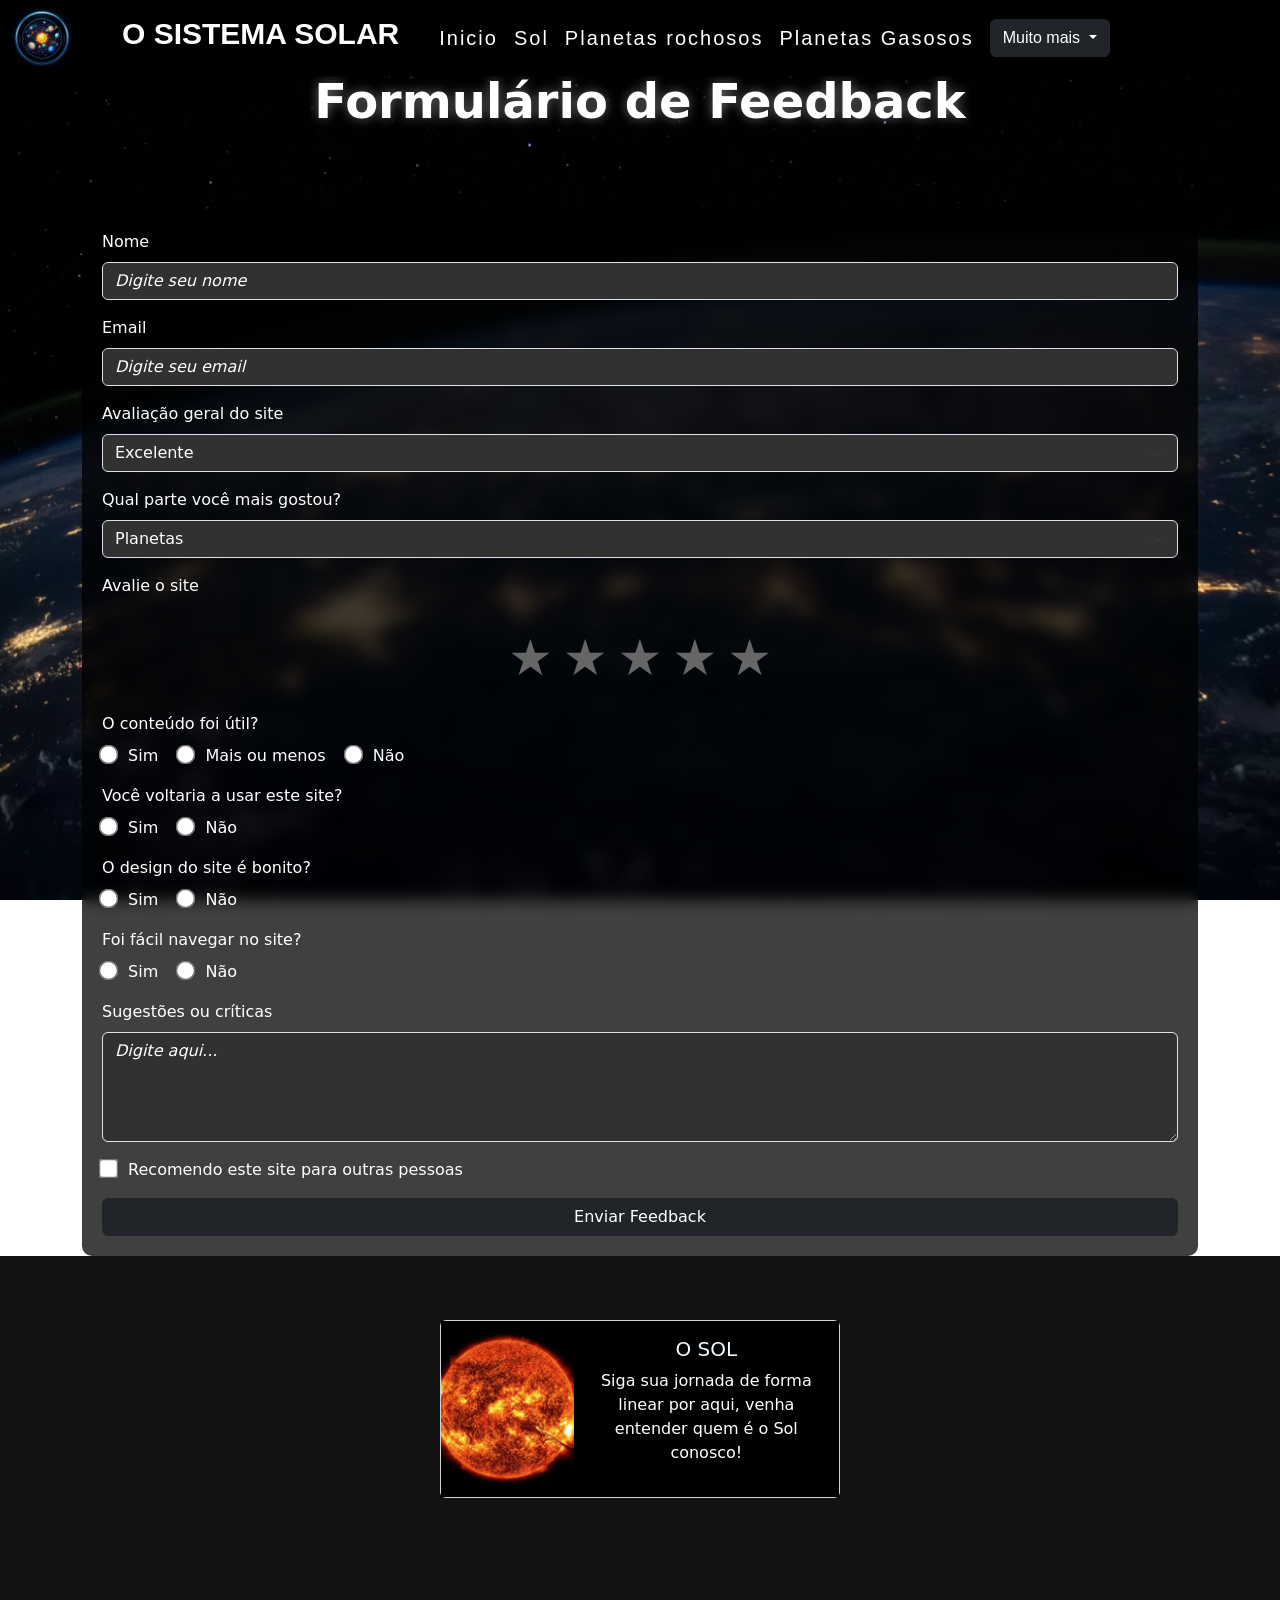
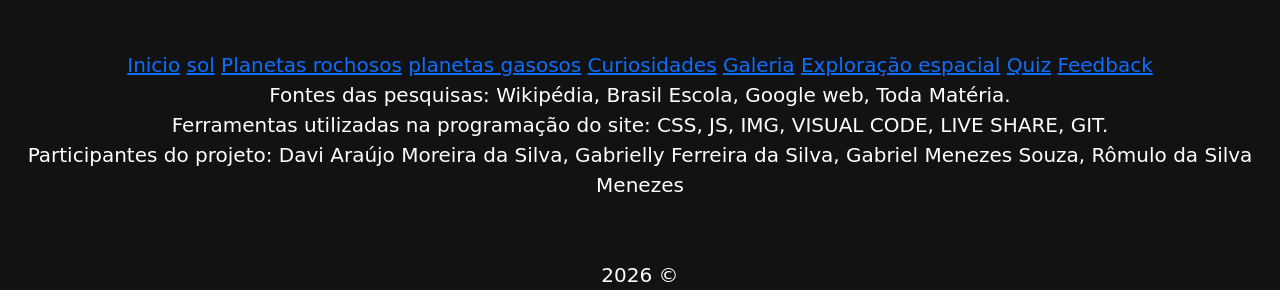
<file: pag9.html>
<!doctype html>
<html lang="en">
  <head>
    <meta charset="utf-8">
    <meta name="viewport" content="width=device-width, initial-scale=1">
    <title>Dados do grupo</title>
    <link rel="stylesheet" href="css/pag9.css">
    <link href="https://cdn.jsdelivr.net/npm/bootstrap@5.3.8/dist/css/bootstrap.min.css" rel="stylesheet" integrity="sha384-sRIl4kxILFvY47J16cr9ZwB07vP4J8+LH7qKQnuqkuIAvNWLzeN8tE5YBujZqJLB" crossorigin="anonymous">
  </head>
  <body>

    <div class="layout">   
  <header>
                
      <div class="container-fluid">

        <nav class="navbar navbar-expand-lg navbar-dark fixed-top">

  <div class="container-fluid">

    <!-- LOGO + TÍTULO -->
    <div class="container-logo-titulo">
      <img src="img/Gemini_Generated_Image_xjdbs6xjdbs6xjdb.png" class="logo-img">
      <h1 class="titulo-site">O SISTEMA SOLAR</h1>
    </div>

    <button class="navbar-toggler" type="button" data-bs-toggle="collapse" data-bs-target="#navbarNavDarkDropdown">
      <span class="navbar-toggler-icon"></span>
    </button>

    <div class="collapse navbar-collapse" id="navbarNavDarkDropdown">

      <a class="navbar-brand" href="index.html">Inicio</a>
      <a class="navbar-brand" href="pag2.html">Sol</a>
      <a class="navbar-brand" href="pag3.html">Planetas rochosos</a>
      <a class="navbar-brand" href="pag4.html">Planetas Gasosos</a>

      <ul class="navbar-nav">
        <li class="nav-item dropdown">
          <button class="btn btn-dark dropdown-toggle" data-bs-toggle="dropdown">
            Muito mais
          </button>

          <ul class="dropdown-menu dropdown-menu-dark">
            <li><a class="dropdown-item" href="pag8.html">Quiz</a></li>          
            <li><a class="dropdown-item" href="pag9.html">Feedback</a></li>
            <li><a class="dropdown-item" href="pag5.html">Curiosidades</a></li>
            <li><a class="dropdown-item" href="pag6.html">Galeria</a></li>
            <li><a class="dropdown-item" href="pag7.html">Exploração espacial</a></li>
          </ul>
        </li>
      </ul>

    </div>
  </div>

</nav>
        
        <button class="navbar-toggler" type="button" data-bs-toggle="collapse" data-bs-target="#navbarNavDarkDropdown">
          <span class="navbar-toggler-icon"></span>
        </button>

        <div class="collapse navbar-collapse" id="navbarNavDarkDropdown">
          
          <a class="navbar-brand" href="index.html">Inicio</a>
          <a class="navbar-brand" href="pag2.html">Sol</a>
          <a class="navbar-brand" href="pag3.html">Planetas rochosos</a>
          <a class="navbar-brand" href="pag4.html">Planetas Gasosos</a>

          <ul class="navbar-nav">
            <li class="nav-item dropdown">
              <button class="btn btn-dark dropdown-toggle" data-bs-toggle="dropdown">
                Muito mais
              </button>

              <ul class="dropdown-menu dropdown-menu-dark">
                <li><a class="dropdown-item" href="pag8.html">Quiz</a></li>          
                <li><a class="dropdown-item" href="pag9.html">Feedback</a></li>
                <li><a class="dropdown-item" href="pag5.html">Curiosidades</a></li>
                <li><a class="dropdown-item" href="pag6.html">Galeria</a></li>
                <li><a class="dropdown-item" href="pag7.html">Exploração espacial</a></li>
              </ul>
            </li>
          </ul>

        </div>
      </div>

    </nav>

  </header>
</div>
      

<section class="container mt-5">
 <h2 class="titulo-feedback">Formulário de Feedback</h2>

  <form>
    <!-- Nome -->
    <div class="mb-3">
      <label class="form-label">Nome</label>
      <input type="text" class="form-control" placeholder="Digite seu nome">
    </div>

    <!-- Email -->
    <div class="mb-3">
      <label class="form-label">Email</label>
      <input type="email" class="form-control" placeholder="Digite seu email">
    </div>

    <!-- Avaliação geral -->
    <div class="mb-3">
      <label class="form-label">Avaliação geral do site</label>
      <select class="form-select">
        <option>Excelente</option>
        <option>Bom</option>
        <option>Regular</option>
        <option>Ruim</option>
      </select>
    </div>

    <!-- Qual parte gostou mais -->
<div class="mb-3">
  <label class="form-label">Qual parte você mais gostou?</label>
  <select class="form-select">
    <option>Planetas</option>
    <option>Sol</option>
    <option>Curiosidades</option>
    <option>Galeria</option>
    <option>Quiz</option>
  </select>
</div>

  

    <!-- Estrelas -->
    <div class="mb-3">
      <label class="form-label">Avalie o site</label>
      
      <div class="star-rating">
        <input type="radio" name="rating" id="star5" value="5">
        <label for="star5">★</label>

        <input type="radio" name="rating" id="star4" value="4">
        <label for="star4">★</label>

        <input type="radio" name="rating" id="star3" value="3">
        <label for="star3">★</label>

        <input type="radio" name="rating" id="star2" value="2">
        <label for="star2">★</label>

        <input type="radio" name="rating" id="star1" value="1">
        <label for="star1">★</label>
      </div>
    </div>



     <!-- Conteúdo foi útil -->
<div class="mb-3">
  <label class="form-label">O conteúdo foi útil?</label><br>
  <input type="radio" name="util"> Sim
  <input type="radio" name="util" class="ms-3"> Mais ou menos
  <input type="radio" name="util" class="ms-3"> Não
</div>

<!-- Voltaria ao site -->
<div class="mb-3">
  <label class="form-label">Você voltaria a usar este site?</label><br>
  <input type="radio" name="voltar"> Sim
  <input type="radio" name="voltar" class="ms-3"> Não
</div>

    <!-- Design -->
    <div class="mb-3">
      <label class="form-label">O design do site é bonito?</label><br>
      <input type="radio" name="design"> Sim
      <input type="radio" name="design" class="ms-3"> Não
    </div>

    <!-- Navegação -->
    <div class="mb-3">
      <label class="form-label">Foi fácil navegar no site?</label><br>
      <input type="radio" name="nav"> Sim
      <input type="radio" name="nav" class="ms-3"> Não
    </div>

    <!-- Comentário -->
    <div class="mb-3">
      <label class="form-label">Sugestões ou críticas</label>
      <textarea class="form-control" rows="4" placeholder="Digite aqui..."></textarea>
    </div>

    <!-- Checkbox -->
    <div class="mb-3">
      <input type="checkbox"> Recomendo este site para outras pessoas
    </div>

    <!-- Botão -->
    <button type="submit" class="btn btn-dark w-100">Enviar Feedback</button>
  </form>
</section>

      
        <main></main>
        <footer><div class="cardsFooter">
          <br><br>
           <div class="card mb-3" >
              <div class="row g-0">
               <div class="col-md-4">
                <a href="pag2.html"><img src="img/sol_1758863387725.jpg" alt="18rem"></a>
               </div>
                 <div class="col-md-8">
                <div class="card-body">
                 <h5 class="card-title">O SOL</h5>
                <p class="card-text"> <a href="pag2.html">Siga sua jornada de forma linear por aqui, venha entender quem é o Sol conosco!</a> </p>
               <p class="card-text"><small class="text-body-secondary"></small></p>
               </div>
               </div>
             </div>
           </div> 
    </div>
      <br> <br> <br>
       <p class="paragrafo">
        <a href="index.html">Inicio</a> 
        <a href="pag2.html">sol</a>
        <a href="pag3.html">Planetas rochosos</a>
        <a href="pag4.html">planetas  gasosos</a>
        <a href="pag5.html">Curiosidades</a>
        <a href="pag6.html">Galeria</a>
        <a href="pag7.html">Exploração espacial</a>
        <a href="pag8.html">Quiz</a>
        <a href="pag9.html">Feedback</a>
        <br>
           Fontes das pesquisas: Wikipédia, Brasil Escola, Google web, Toda Matéria. <br>
           Ferramentas utilizadas na programação do site: CSS, JS, IMG, VISUAL CODE, LIVE SHARE, GIT. <br>
         Participantes do projeto: Davi Araújo Moreira da Silva, Gabrielly Ferreira da Silva, Gabriel Menezes Souza, Rômulo da Silva Menezes <br> <br>
       <br>
        2026 &copy;</p></footer> 
  </div>
    <script src="https://cdn.jsdelivr.net/npm/bootstrap@5.3.8/dist/js/bootstrap.bundle.min.js" integrity="sha384-FKyoEForCGlyvwx9Hj09JcYn3nv7wiPVlz7YYwJrWVcXK/BmnVDxM+D2scQbITxI" crossorigin="anonymous"></script>
  </body>
</html>
</file>
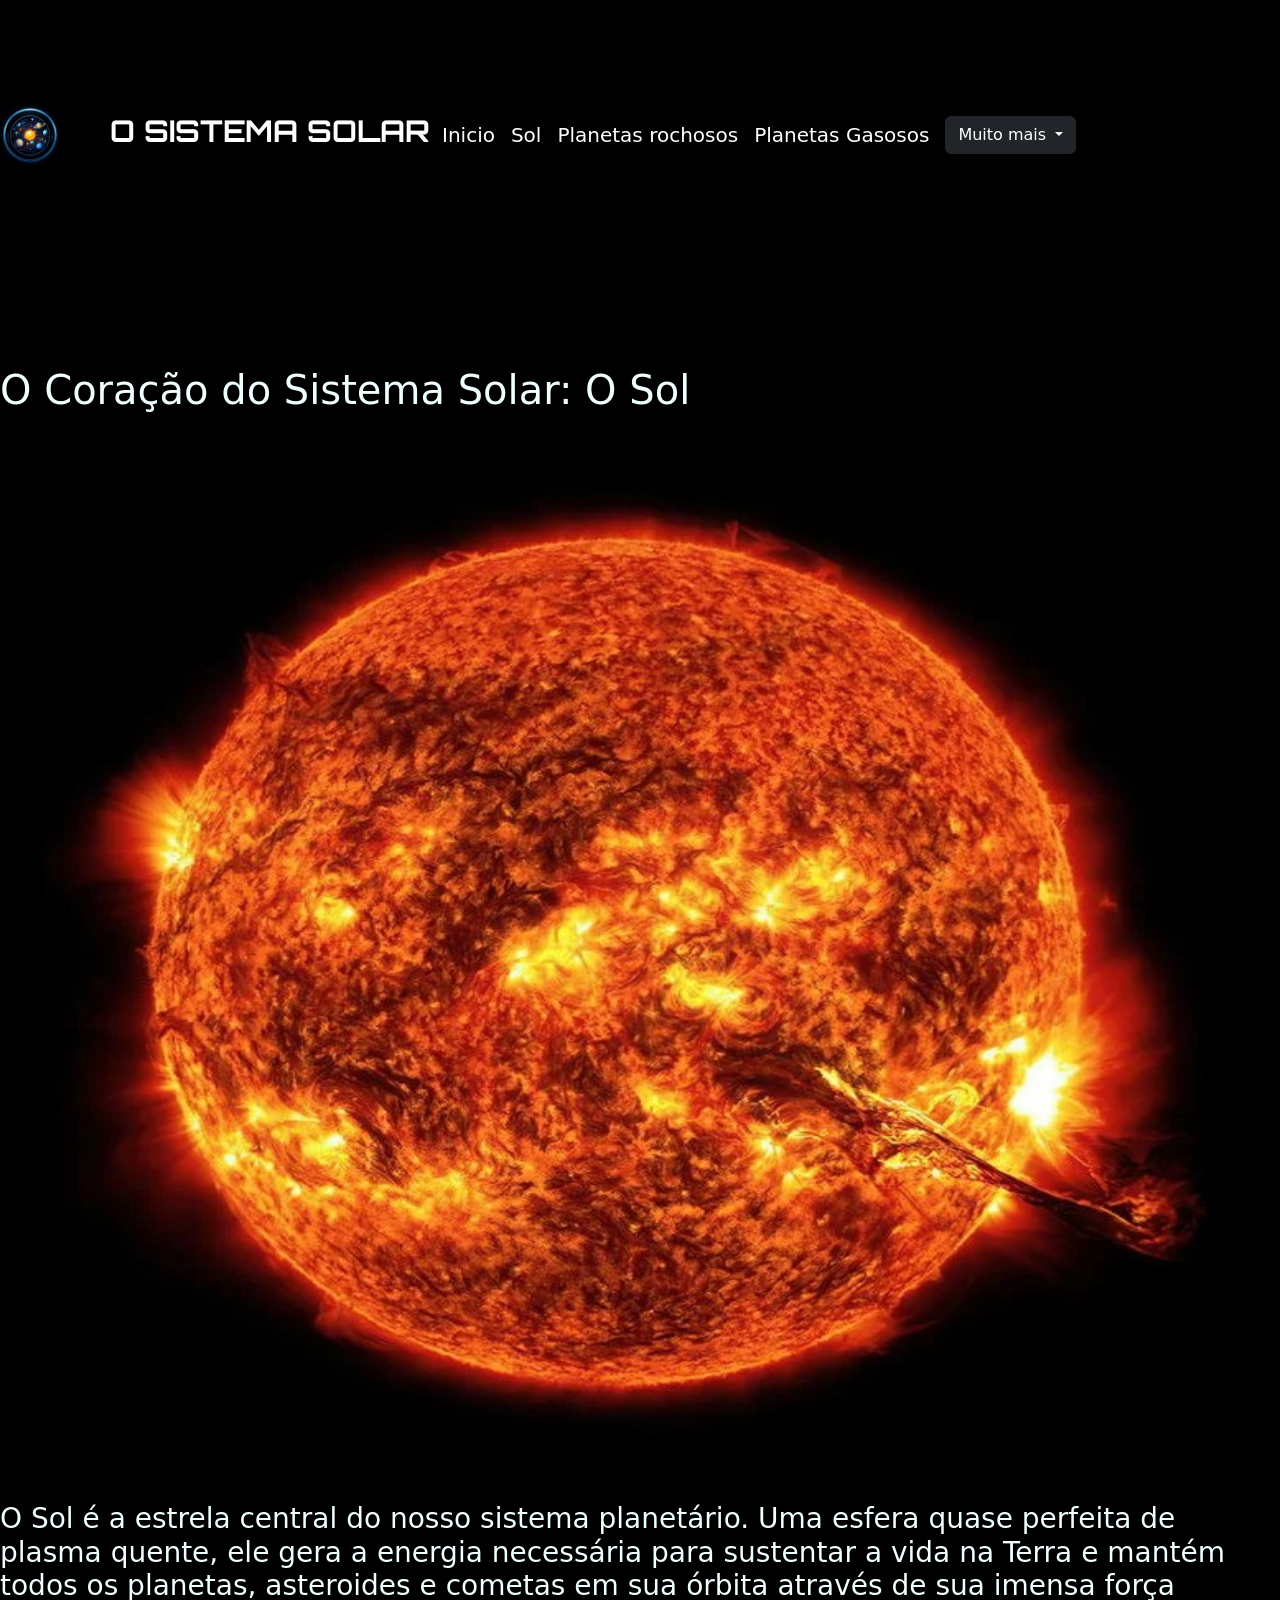
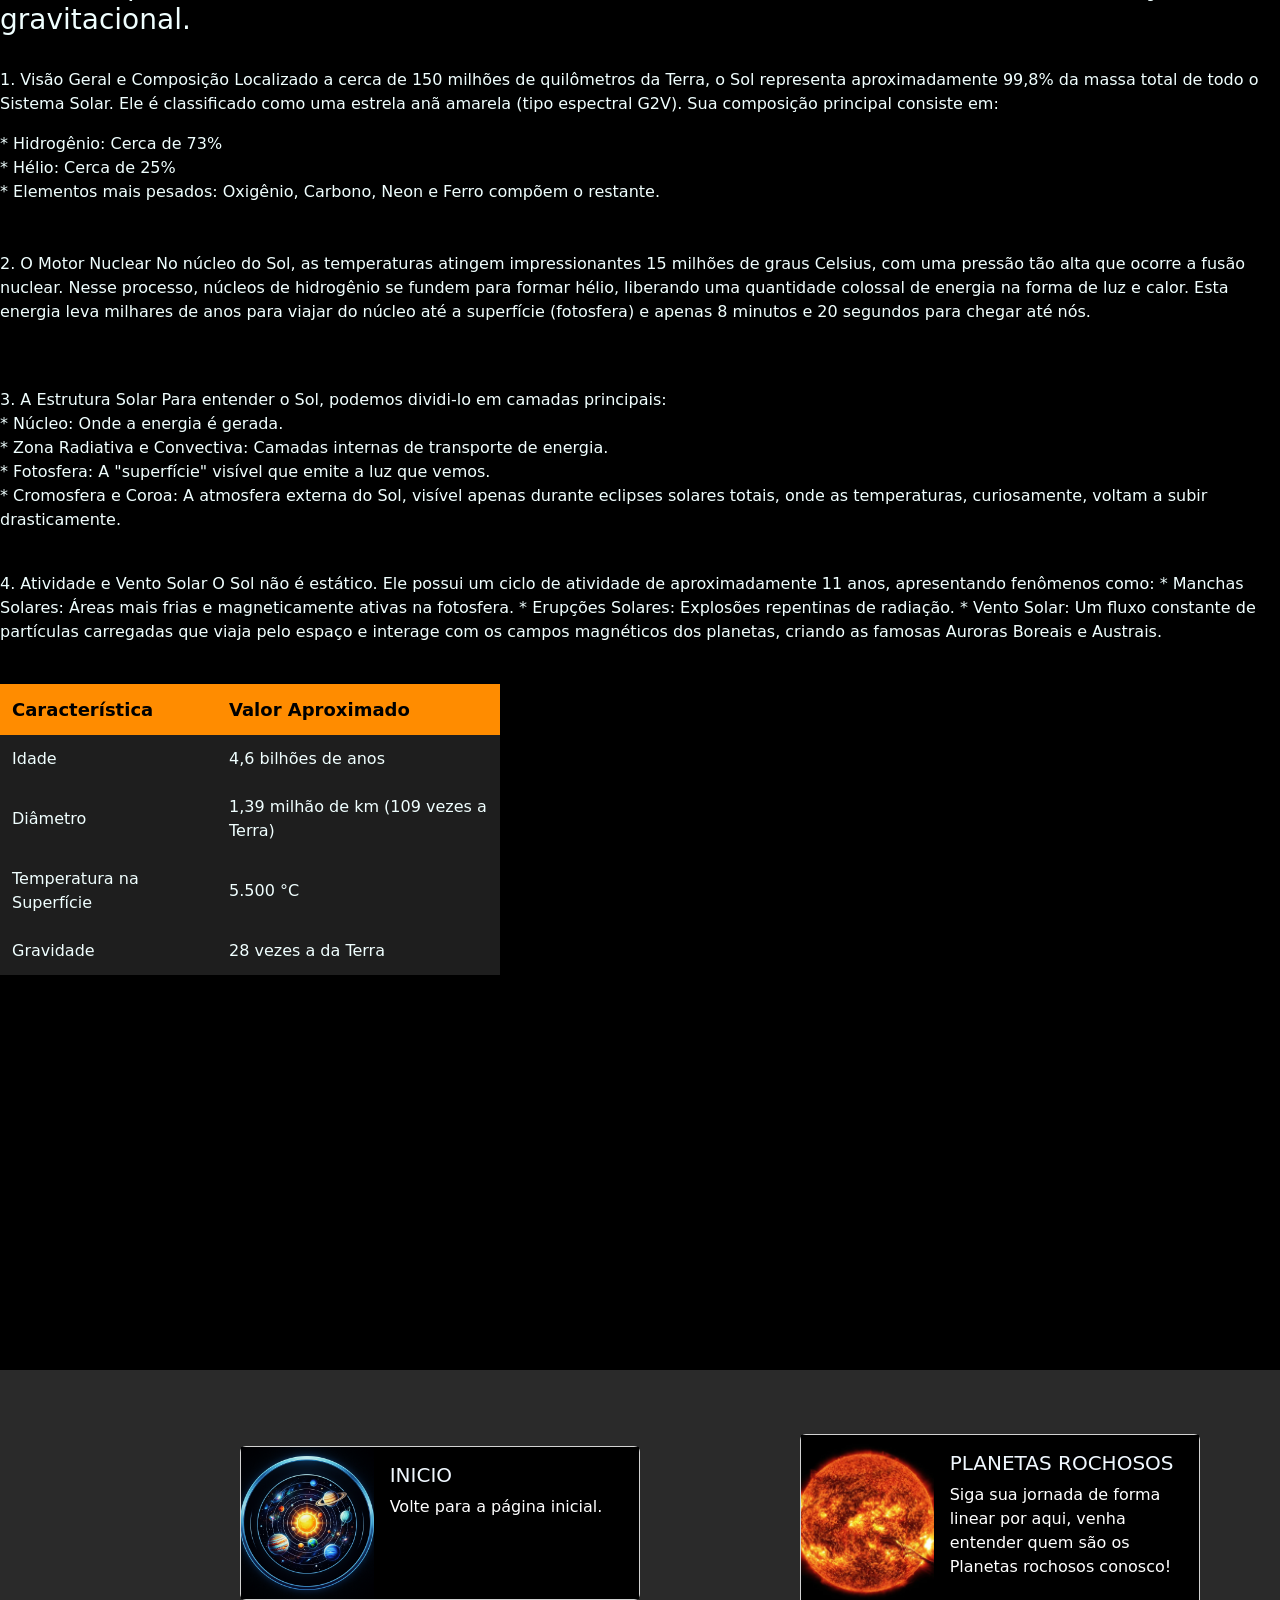
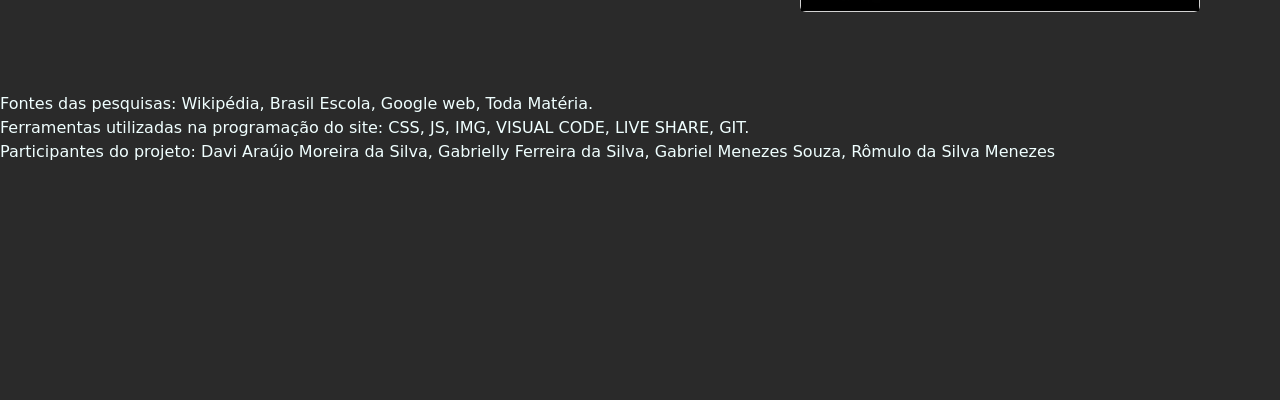
<file: sistema-solar-github1/pag2.html>
<!doctype html>
<html lang="en">
  <head>
    <meta charset="utf-8">
    <meta name="viewport" content="width=device-width, initial-scale=1">
    <title>Sol</title>

    <link rel="stylesheet" href="css/pag2.css">

    <link href="https://cdn.jsdelivr.net/npm/bootstrap@5.3.8/dist/css/bootstrap.min.css" rel="stylesheet" integrity="sha384-sRIl4kxILFvY47J16cr9ZwB07vP4J8+LH7qKQnuqkuIAvNWLzeN8tE5YBujZqJLB" crossorigin="anonymous">

    <link rel="preconnect" href="https://fonts.googleapis.com">
    <link rel="preconnect" href="https://fonts.gstatic.com" crossorigin>
    <link href="https://fonts.googleapis.com/css2?family=Montserrat:ital,wght@0,100..900;1,100..900&family=Orbitron:wght@400..900&display=swap" rel="stylesheet">

  </head>
  <body>

   <div class="layout"> 
  
     <nav class="navbar navbar-expand-lg navbar-dark">
       <div class="header-top">
          <div class="container-logo-titulo">
            <img src="img/Gemini_Generated_Image_xjdbs6xjdbs6xjdb.png" alt="Logo" class="logo-img">
            <h1 class="titulo-site">O SISTEMA SOLAR</h1>
          </div>
        </div>
                
          <div class="container-fluid">
            <button class="navbar-toggler" type="button" data-bs-toggle="collapse" data-bs-target="#navbarNavDarkDropdown" aria-controls="navbarNavDarkDropdown" aria-expanded="false" aria-label="Toggle navigation">
              <span class="navbar-toggler-icon"></span>
            </button>
            <div class="collapse navbar-collapse" id="navbarNavDarkDropdown">
            
          <a class="navbar-brand" href="index.html">Inicio</a>
          <a class="navbar-brand" href="pag2.html">Sol</a>
          <a class="navbar-brand" href="pag3.html">Planetas rochosos</a>
          <a class="navbar-brand" href="pag4.html">Planetas Gasosos</a>

          <ul class="navbar-nav">
                <li class="nav-item dropdown">
                  <button class="btn btn-dark dropdown-toggle" data-bs-toggle="dropdown" aria-expanded="false">
                    Muito mais
                  </button>
                  <ul class="dropdown-menu dropdown-menu-dark">
                    <li><a class="dropdown-item" href="pag8.html">Quiz</a></li>          
                    <li><a class="dropdown-item" href="pag9.html">Feedback</a></li>
                    <li><a class="dropdown-item" href="pag5.html">Curiosidades</a></li>
                    <li><a class="dropdown-item" href="pag6.html">Galeria</a></li>
                    <li><a class="dropdown-item" href="pag7.html">Objetos espaciais</a></li>
                  </ul>
                </li>
              </ul>

            </div>
          </div>
       </nav>
    <main>
         <br><br><br><br>
         <h1>O Coração do Sistema Solar: O Sol</h1>
          <img src="img/sol_1758863387725.jpg" alt="">
          
          <h3>O Sol é a estrela central do nosso sistema planetário. Uma esfera quase perfeita de plasma quente, ele gera a energia necessária para sustentar a vida na Terra e mantém todos os planetas, asteroides e cometas em sua órbita através de sua imensa força gravitacional.</h3>
          <br>
                    <p>1. Visão Geral e Composição
          Localizado a cerca de 150 milhões de quilômetros da Terra, o Sol representa aproximadamente 99,8% da massa total de todo o Sistema Solar. Ele é classificado como uma estrela anã amarela (tipo espectral G2V).
          Sua composição principal consiste em:
          </p>
          * Hidrogênio: Cerca de 73% <br>
          * Hélio: Cerca de 25% <br>
          * Elementos mais pesados: Oxigênio, Carbono, Neon e Ferro compõem o restante. <br><br><br>

          <p>2. O Motor Nuclear
          No núcleo do Sol, as temperaturas atingem impressionantes 15 milhões de graus Celsius, com uma pressão tão alta que ocorre a fusão nuclear. Nesse processo, núcleos de hidrogênio se fundem para formar hélio, liberando uma quantidade colossal de energia na forma de luz e calor. Esta energia leva milhares de anos para viajar do núcleo até a superfície (fotosfera) e apenas 8 minutos e 20 segundos para chegar até nós.
          </p>
          <br><br>
          <p>3. A Estrutura Solar
          Para entender o Sol, podemos dividi-lo em camadas principais: <br>
          * Núcleo: Onde a energia é gerada. <br>
          * Zona Radiativa e Convectiva: Camadas internas de transporte de energia. <br>
          * Fotosfera: A "superfície" visível que emite a luz que vemos. <br>
          * Cromosfera e Coroa: A atmosfera externa do Sol, visível apenas durante eclipses solares totais, onde as temperaturas, curiosamente, voltam a subir drasticamente.
          </p> <br>
          <p>4. Atividade e Vento Solar
          O Sol não é estático. Ele possui um ciclo de atividade de aproximadamente 11 anos, apresentando fenômenos como:
          * Manchas Solares: Áreas mais frias e magneticamente ativas na fotosfera.
          * Erupções Solares: Explosões repentinas de radiação.
          * Vento Solar: Um fluxo constante de partículas carregadas que viaja pelo espaço e interage com os campos magnéticos dos planetas, criando as famosas Auroras Boreais e Austrais.
          </p> <br>
        

    <table>
        <tr>
            <th>Característica</th>
            <th>Valor Aproximado</th>
        </tr>

        <tr>
            <td>Idade</td>
            <td>4,6 bilhões de anos</td>
        </tr>

        <tr>
            <td>Diâmetro</td>
            <td>1,39 milhão de km (109 vezes a Terra)</td>
        </tr>

        <tr>
            <td>Temperatura na Superfície</td>
            <td>5.500 °C</td>
        </tr>

        <tr>
            <td>Gravidade</td>
            <td>28 vezes a da Terra</td>
        </tr>
    </table>

   </main>
   <footer>
     <div class="cardsFooter">
          <br><br>
           <div class="card mb-3" >
              <div class="row g-0">
               <div class="col-md-4">
                <a href="/pag2.html"><img src="img/Gemini_Generated_Image_xjdbs6xjdbs6xjdb.png" alt="18rem"></a>
               </div>
                 <div class="col-md-8">
                <div class="card-body">
                 <h5 class="card-title">INICIO</h5>
                <p class="card-text"> <a href="pag2.html">Volte para a página inicial. <br><br><br></a> </p>
               <p class="card-text"><small class="text-body-secondary"></small></p>
               </div>
               </div>
             </div>
           </div>
           <div class="card mb-3" >
              <div class="row g-0">
               <div class="col-md-4">
                <a href="/pag3.html"><img src="img/sol_1758863387725.jpg" alt="18rem"></a>
               </div>
                 <div class="col-md-8">
                <div class="card-body">
                 <h5 class="card-title">PLANETAS ROCHOSOS</h5>
                <p class="card-text"> <a href="pag3.html">Siga sua jornada de forma linear por aqui, venha entender quem são os Planetas rochosos conosco!</a> </p>
               <p class="card-text"><small class="text-body-secondary"></small></p>
               </div>
               </div>
             </div>
           </div> 
    </div>
       <p> Fontes das pesquisas: Wikipédia, Brasil Escola, Google web, Toda Matéria. <br>
           Ferramentas utilizadas na programação do site: CSS, JS, IMG, VISUAL CODE, LIVE SHARE, GIT. <br>
         Participantes do projeto: Davi Araújo Moreira da Silva, Gabrielly Ferreira da Silva, Gabriel Menezes Souza, Rômulo da Silva Menezes<br> <br>
       </p>
   </footer> 
 </div>
    <script src="https://cdn.jsdelivr.net/npm/bootstrap@5.3.8/dist/js/bootstrap.bundle.min.js" 
    integrity="sha384-FKyoEForCGlyvwx9Hj09JcYn3nv7wiPVlz7YYwJrWVcXK/BmnVDxM+D2scQbITxI" crossorigin="anonymous"></script>
</body>
</html>
</file>
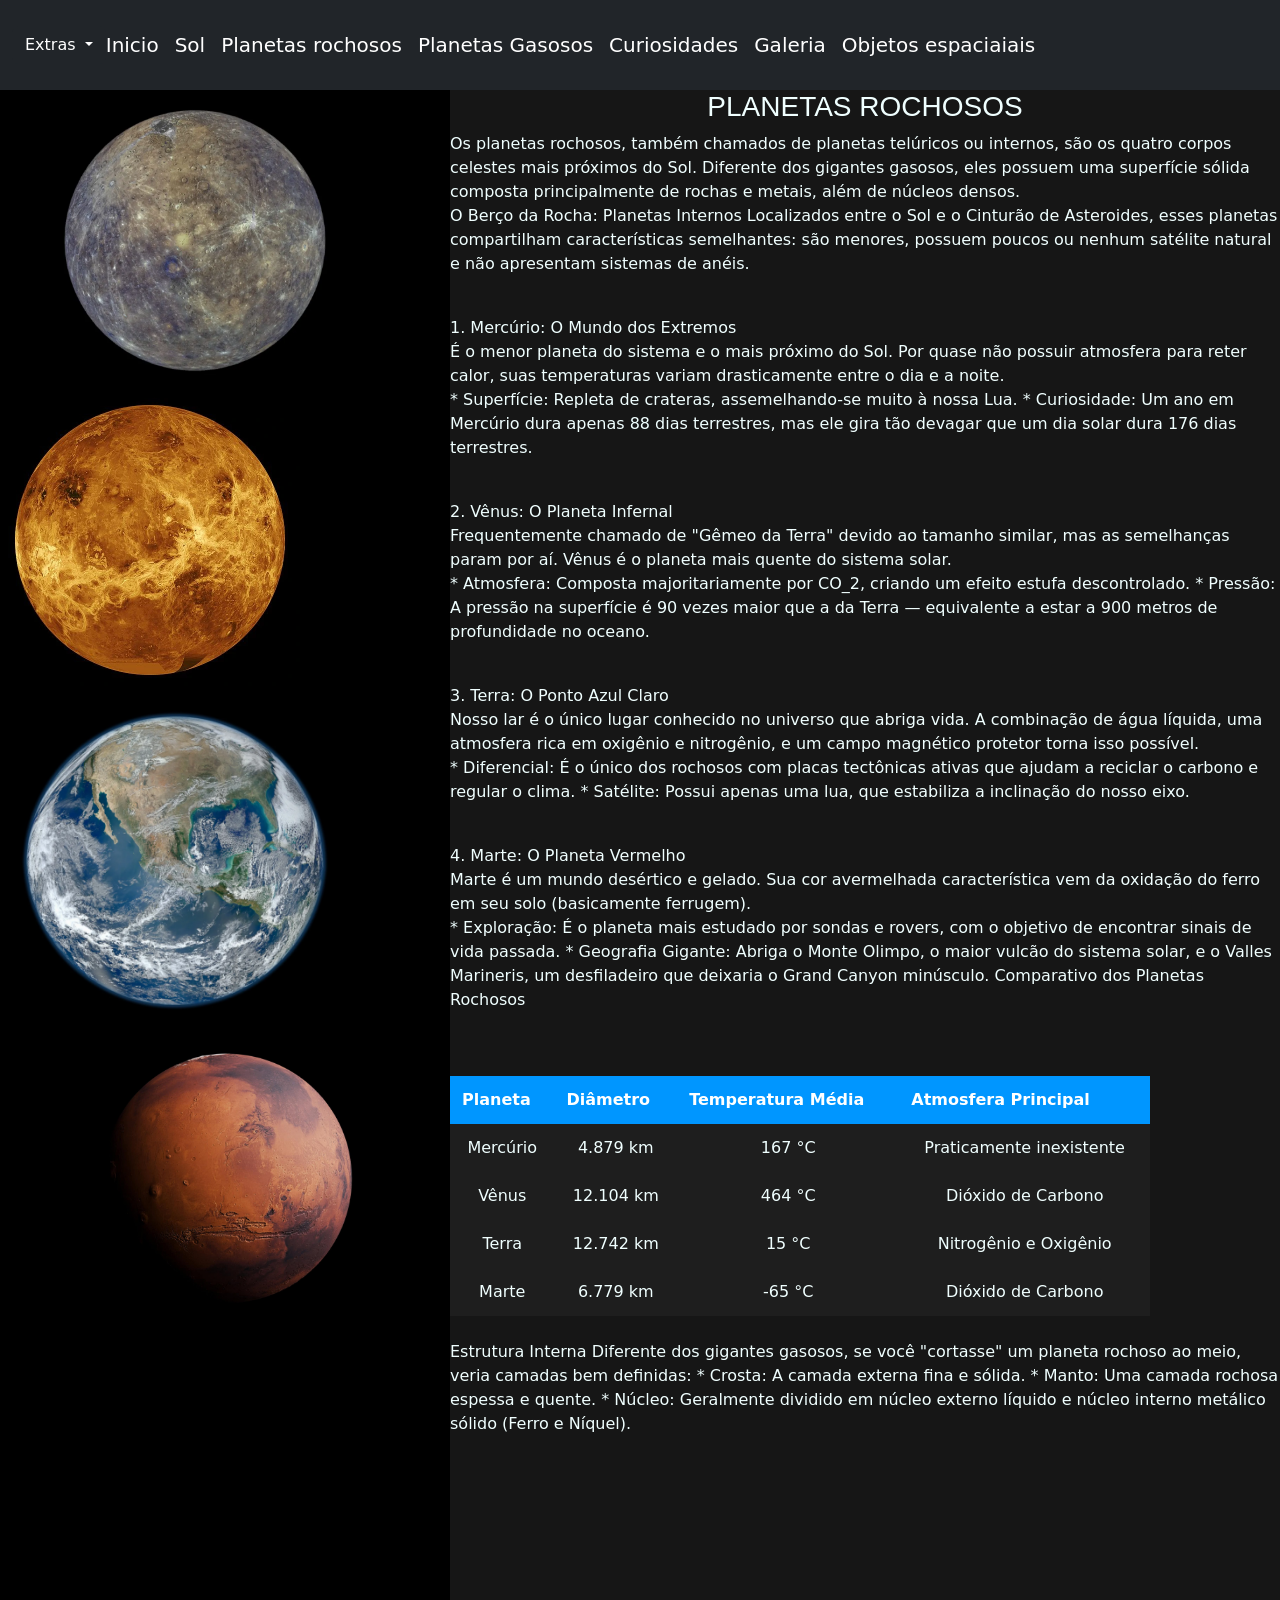
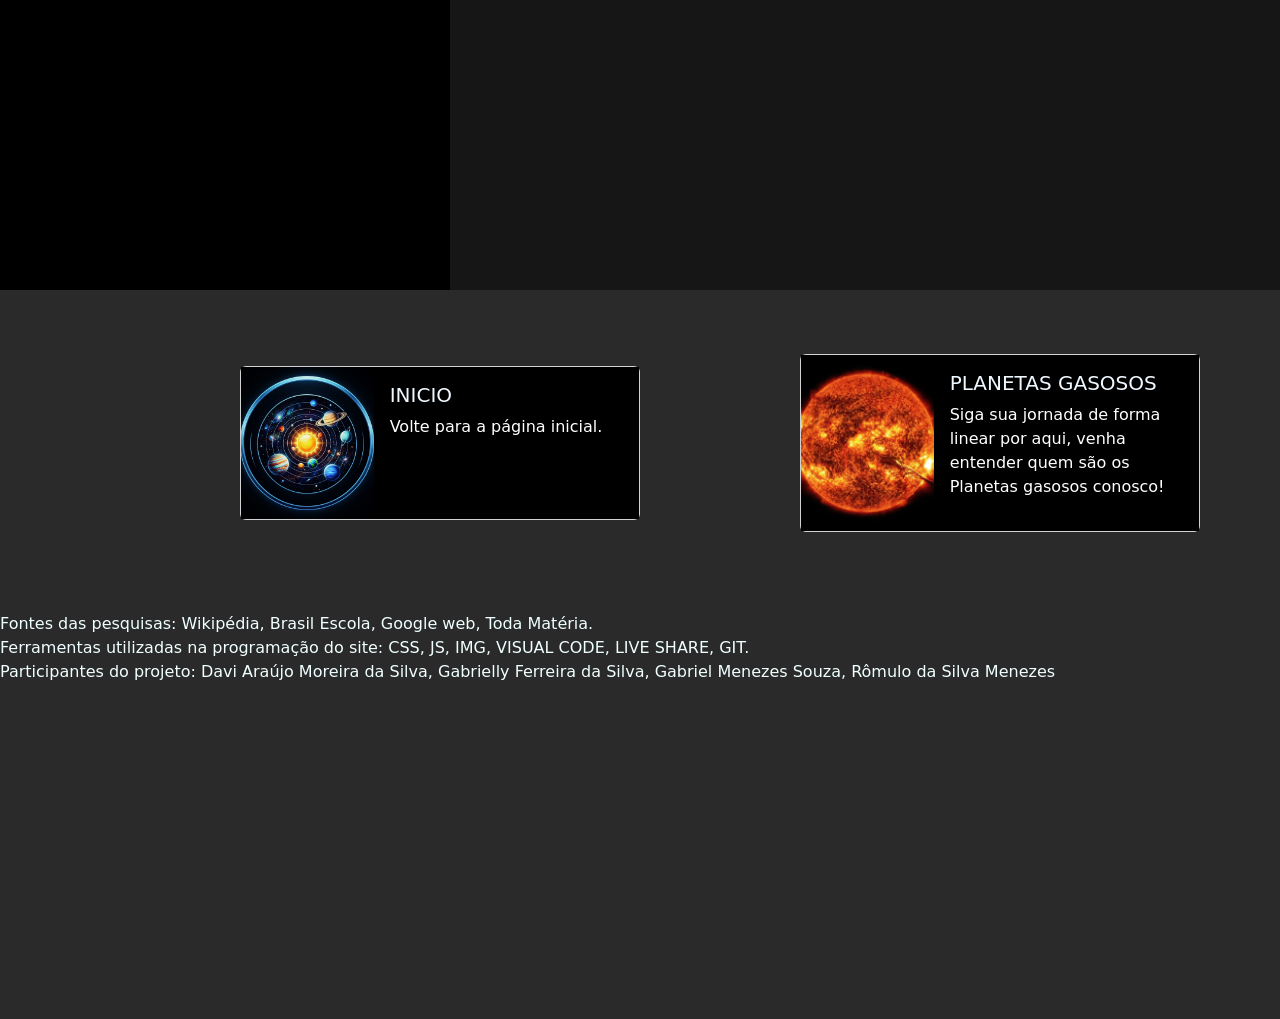
<file: sistema-solar-github1/pag3.html>
<!doctype html>
<html lang="en">
  <head> 
    <meta charset="utf-8">
    <meta name="viewport" content="width=device-width, initial-scale=1">
    <title>Planetas Rochosos</title>
    <link rel="stylesheet" href="css/pag3.css">
    <link href="https://cdn.jsdelivr.net/npm/bootstrap@5.3.8/dist/css/bootstrap.min.css" rel="stylesheet" integrity="sha384-sRIl4kxILFvY47J16cr9ZwB07vP4J8+LH7qKQnuqkuIAvNWLzeN8tE5YBujZqJLB" crossorigin="anonymous">
  </head>
  <body>
    <div class="layout"> 
       <nav class="navbar navbar-expand-lg navbar-dark bg-dark">
      <!--NAV BAR-->
  <div class="container-fluid">
    <button class="navbar-toggler" type="button" data-bs-toggle="collapse" data-bs-target="#navbarNavDarkDropdown" aria-controls="navbarNavDarkDropdown" aria-expanded="false" aria-label="Toggle navigation">
      <span class="navbar-toggler-icon"></span>
    </button>
    <div class="collapse navbar-collapse" id="navbarNavDarkDropdown">
      <ul class="navbar-nav">
        <li class="nav-item dropdown">
          <button class="btn btn-dark dropdown-toggle" data-bs-toggle="dropdown" aria-expanded="false">
            Extras
          </button>
          <ul class="dropdown-menu dropdown-menu-dark">
            <li><a class="dropdown-item" href="pag8.html">Quiz</a></li>          
            <li><a class="dropdown-item" href="pag9.html">Feedback</a></li>
          </ul>
        </li>
      </ul>
           <a class="navbar-brand" href="index.html">Inicio</a>
          <a class="navbar-brand" href="pag2.html">Sol</a>
          <a class="navbar-brand" href="pag3.html">Planetas rochosos</a>
          <a class="navbar-brand" href="pag4.html">Planetas Gasosos</a>
          <a class="navbar-brand" href="pag5.html">Curiosidades</a>
          <a class="navbar-brand" href="pag6.html">Galeria</a>
          <a class="navbar-brand" href="pag7.html">Objetos espaciaiais</a>
    </div>
  </div>
</nav>
        <main>

                    <h3>PLANETAS ROCHOSOS</h3> 
          <P> Os planetas rochosos, também chamados de planetas telúricos ou internos, são os quatro corpos celestes mais próximos do Sol. Diferente dos gigantes gasosos, eles possuem uma superfície sólida composta principalmente de rochas e metais, além de núcleos densos. <br>
               O Berço da Rocha: Planetas Internos
          Localizados entre o Sol e o Cinturão de Asteroides, esses planetas compartilham características semelhantes: são menores, possuem poucos ou nenhum satélite natural e não apresentam sistemas de anéis. </p> <br>
         <p> 1. Mercúrio: O Mundo dos Extremos <br>
          É o menor planeta do sistema e o mais próximo do Sol. Por quase não possuir atmosfera para reter calor, suas temperaturas variam drasticamente entre o dia e a noite. <br>
          * Superfície: Repleta de crateras, assemelhando-se muito à nossa Lua.
          * Curiosidade: Um ano em Mercúrio dura apenas 88 dias terrestres, mas ele gira tão devagar que um dia solar dura 176 dias terrestres.</p> <br>
          
          <p>2. Vênus: O Planeta Infernal <br>
          Frequentemente chamado de "Gêmeo da Terra" devido ao tamanho similar, mas as semelhanças param por aí. Vênus é o planeta mais quente do sistema solar. <br>
          * Atmosfera: Composta majoritariamente por CO_2, criando um efeito estufa descontrolado.
          * Pressão: A pressão na superfície é 90 vezes maior que a da Terra — equivalente a estar a 900 metros de profundidade no oceano. </p> <br>

          <p>3. Terra: O Ponto Azul Claro <br>
          Nosso lar é o único lugar conhecido no universo que abriga vida. A combinação de água líquida, uma atmosfera rica em oxigênio e nitrogênio, 
          e um campo magnético protetor torna isso possível. <br>
          * Diferencial: É o único dos rochosos com placas tectônicas ativas que ajudam a reciclar o carbono e regular o clima.
          * Satélite: Possui apenas uma lua, que estabiliza a inclinação do nosso eixo.</p> <br>

          <p>4. Marte: O Planeta Vermelho <br>
          Marte é um mundo desértico e gelado. Sua cor avermelhada característica vem da oxidação do ferro em seu solo (basicamente ferrugem). <br>
          * Exploração: É o planeta mais estudado por sondas e rovers, com o objetivo de encontrar sinais de vida passada.
          * Geografia Gigante: Abriga o Monte Olimpo, o maior vulcão do sistema solar, e o Valles Marineris, um desfiladeiro que deixaria o Grand Canyon minúsculo.
          Comparativo dos Planetas Rochosos </P> <br> <br>
         <table>
    <tr>
        <th>Planeta</th>
        <th>Diâmetro</th>
        <th>Temperatura Média</th>
        <th>Atmosfera Principal</th>
    </tr>

    <tr>
        <td>Mercúrio</td>
        <td>4.879 km</td>
        <td>167 °C</td>
        <td>Praticamente inexistente</td>
    </tr>

    <tr>
        <td>Vênus</td>
        <td>12.104 km</td>
        <td>464 °C</td>
        <td>Dióxido de Carbono</td>
    </tr>

    <tr>
        <td>Terra</td>
        <td>12.742 km</td>
        <td>15 °C</td>
        <td>Nitrogênio e Oxigênio</td>
    </tr>

    <tr>
        <td>Marte</td>
        <td>6.779 km</td>
        <td>-65 °C</td>
        <td>Dióxido de Carbono</td>
    </tr>
</table> <br>
          <p>Estrutura Interna
          Diferente dos gigantes gasosos, se você "cortasse" um planeta rochoso ao meio, veria camadas bem definidas:
          * Crosta: A camada externa fina e sólida.
          * Manto: Uma camada rochosa espessa e quente.
          * Núcleo: Geralmente dividido em núcleo externo líquido e núcleo interno
           metálico sólido (Ferro e Níquel).</p>
        </main>
       <aside><img src="img/2406-mercurio-super-site.webp" width="400px" alt=""><br> 
        <img src="img/Venus_globe.webp" width="300px" alt=""> <br>
        <img src="img/earth-full_nasa-1.webp" width="350px" alt=""> <br>
      <img src="img/planeta-marte-2-scaled.jpg" width="450px" alt=""> <br>
      </aside> <!-- aside esquerda imgs mercurio venus terra e marte -->
        <footer>
          <div class="cardsFooter">
          <br><br>
           <div class="card mb-3" >
              <div class="row g-0">
               <div class="col-md-4">
                <a href="/index.html"><img src="img/Gemini_Generated_Image_xjdbs6xjdbs6xjdb.png" alt="18rem"></a>
               </div>
                 <div class="col-md-8">
                <div class="card-body">
                 <h5 class="card-title">INICIO</h5>
                <p class="card-text"> <a href="index.html">Volte para a página inicial. <br><br><br></a> </p>
               <p class="card-text"><small class="text-body-secondary"></small></p>
               </div>
               </div>
             </div>
           </div> 
           <div class="card mb-3" >
              <div class="row g-0">
               <div class="col-md-4">
                <a href="/pag4.html"><img src="img/sol_1758863387725.jpg" alt="18rem"></a>
               </div>
                 <div class="col-md-8">
                <div class="card-body">
                 <h5 class="card-title">PLANETAS GASOSOS</h5>
                <p class="card-text"> <a href="pag4.html">Siga sua jornada de forma linear por aqui, venha entender quem são os Planetas gasosos conosco!</a> </p>
               <p class="card-text"><small class="text-body-secondary"></small></p>
               </div>
               </div>
             </div>
           </div> 
    </div>
       <p> Fontes das pesquisas: Wikipédia, Brasil Escola, Google web, Toda Matéria. <br>
           Ferramentas utilizadas na programação do site: CSS, JS, IMG, VISUAL CODE, LIVE SHARE, GIT. <br>
         Participantes do projeto: Davi Araújo Moreira da Silva, Gabrielly Ferreira da Silva, Gabriel Menezes Souza, Rômulo da Silva Menezes<br> <br>
       </p>
        </footer> 
  </div>
    <script src="https://cdn.jsdelivr.net/npm/bootstrap@5.3.8/dist/js/bootstrap.bundle.min.js" integrity="sha384-FKyoEForCGlyvwx9Hj09JcYn3nv7wiPVlz7YYwJrWVcXK/BmnVDxM+D2scQbITxI" crossorigin="anonymous"></script>
  </body>
</html>
</file>
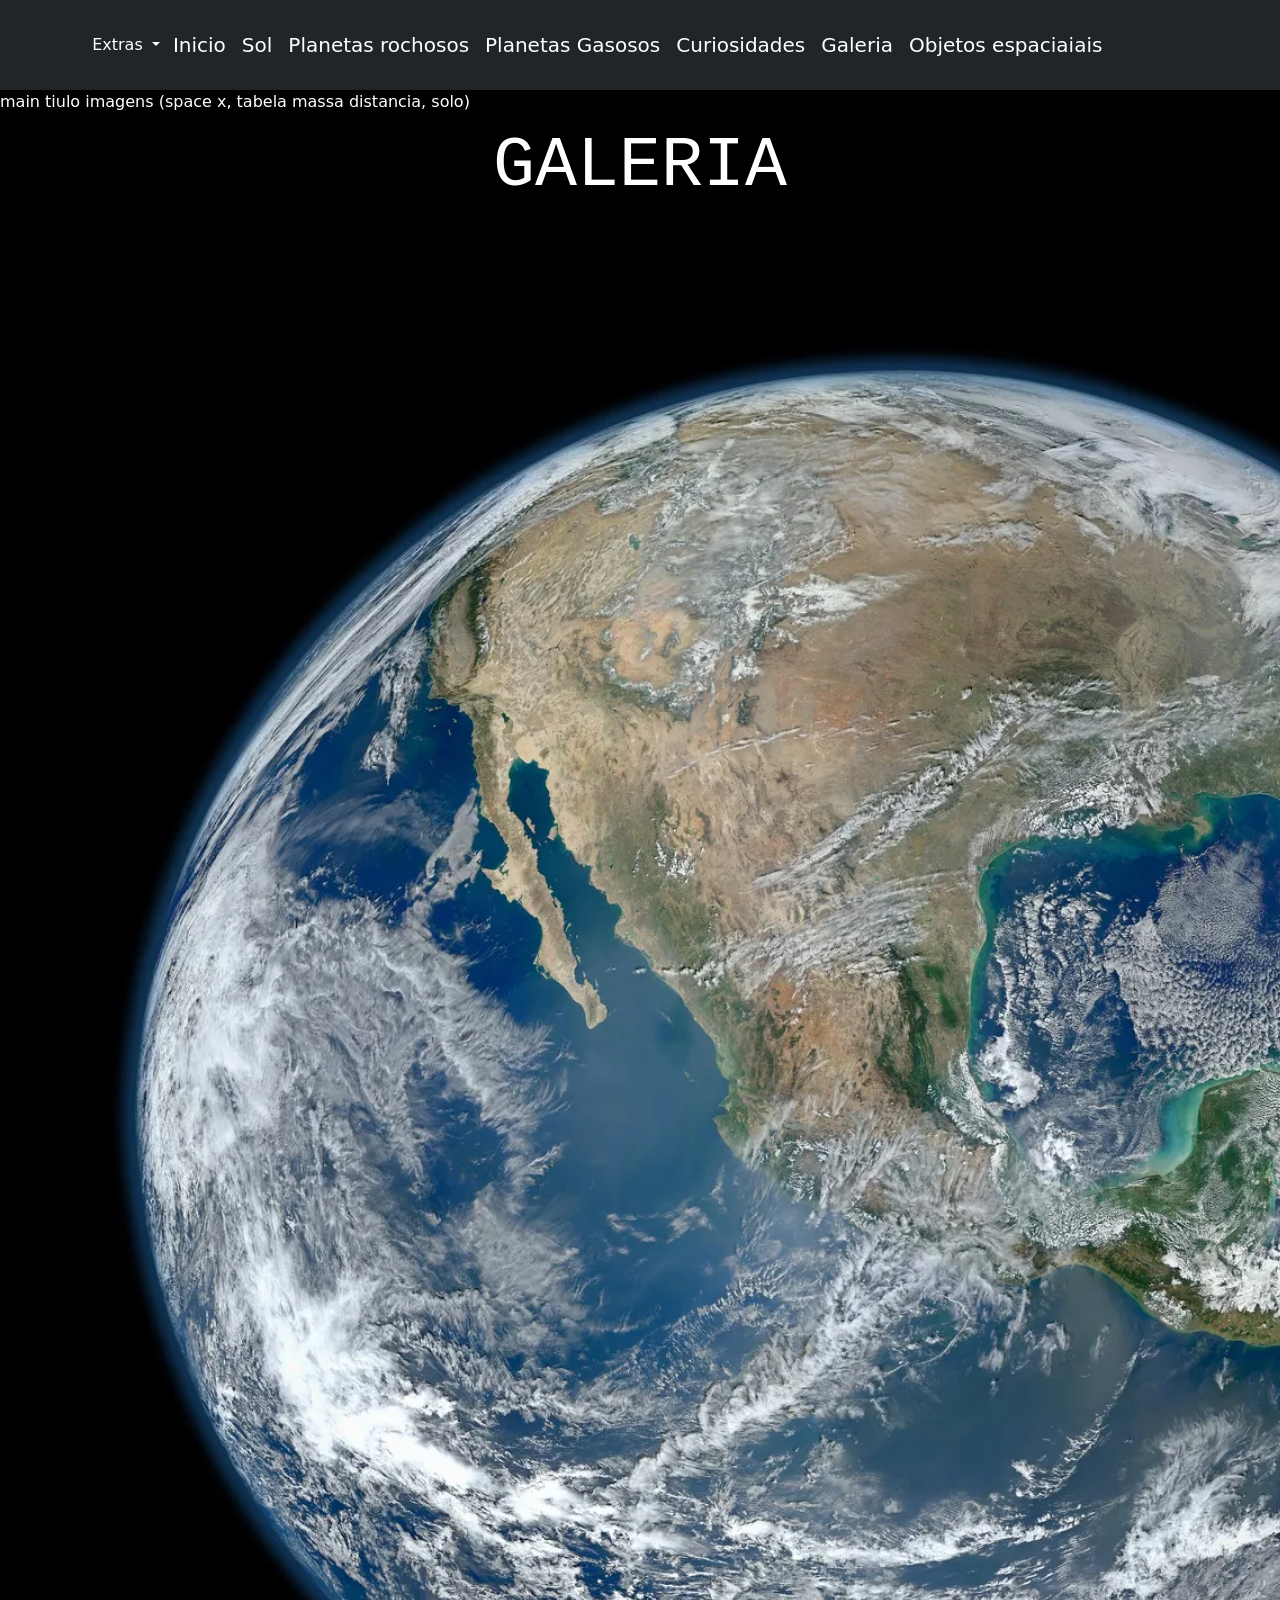
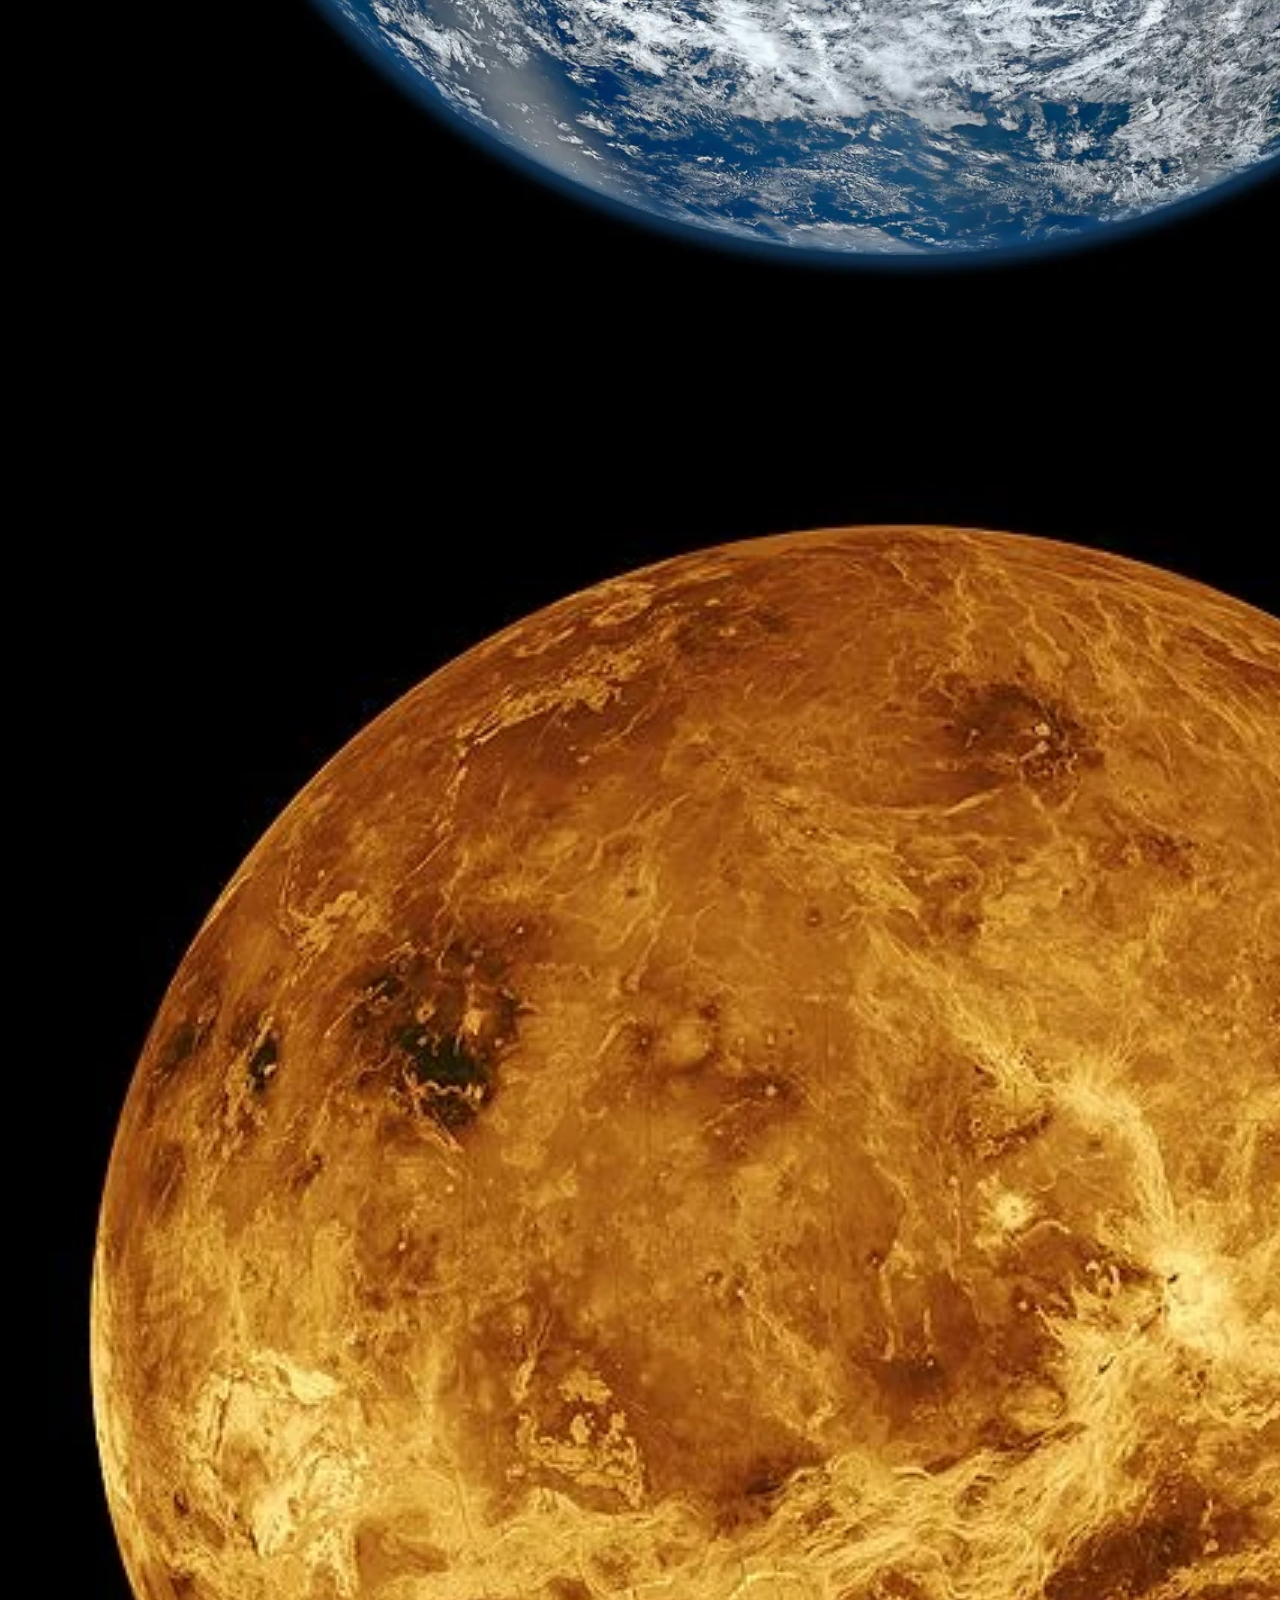
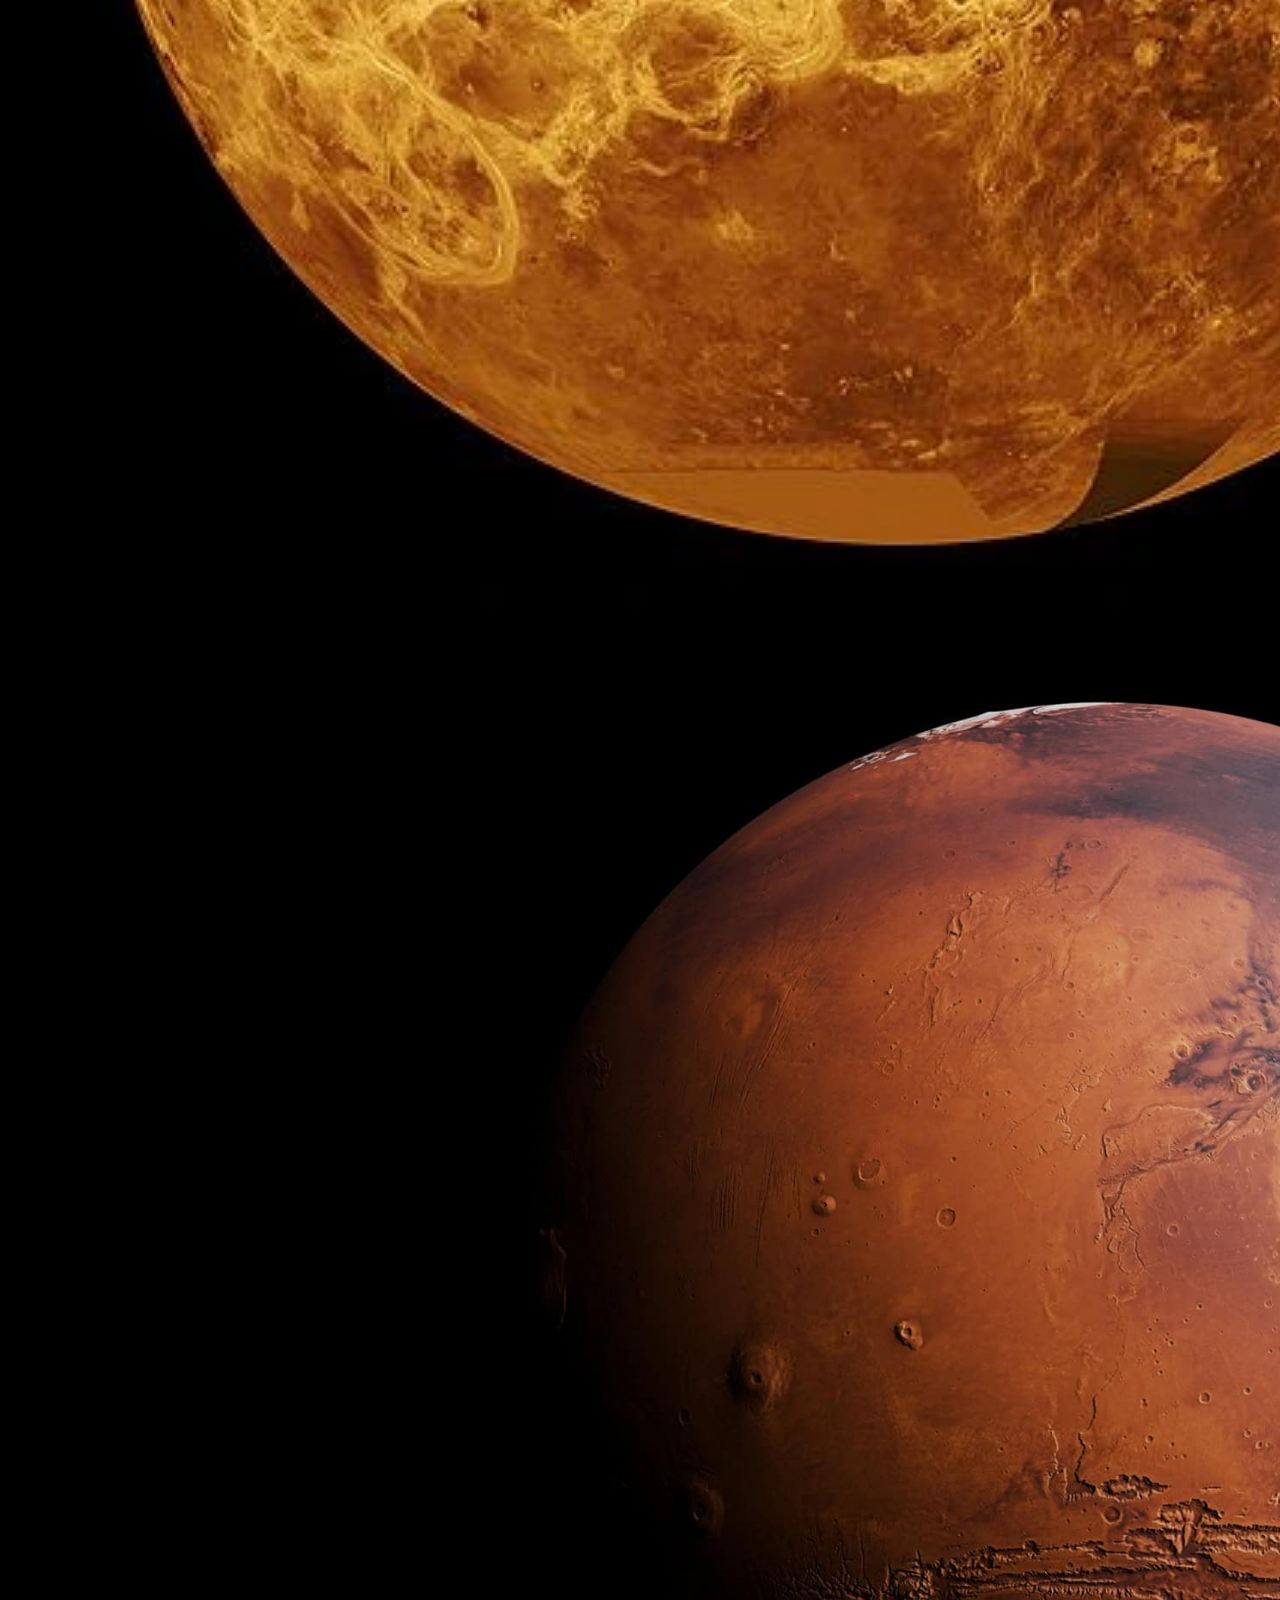
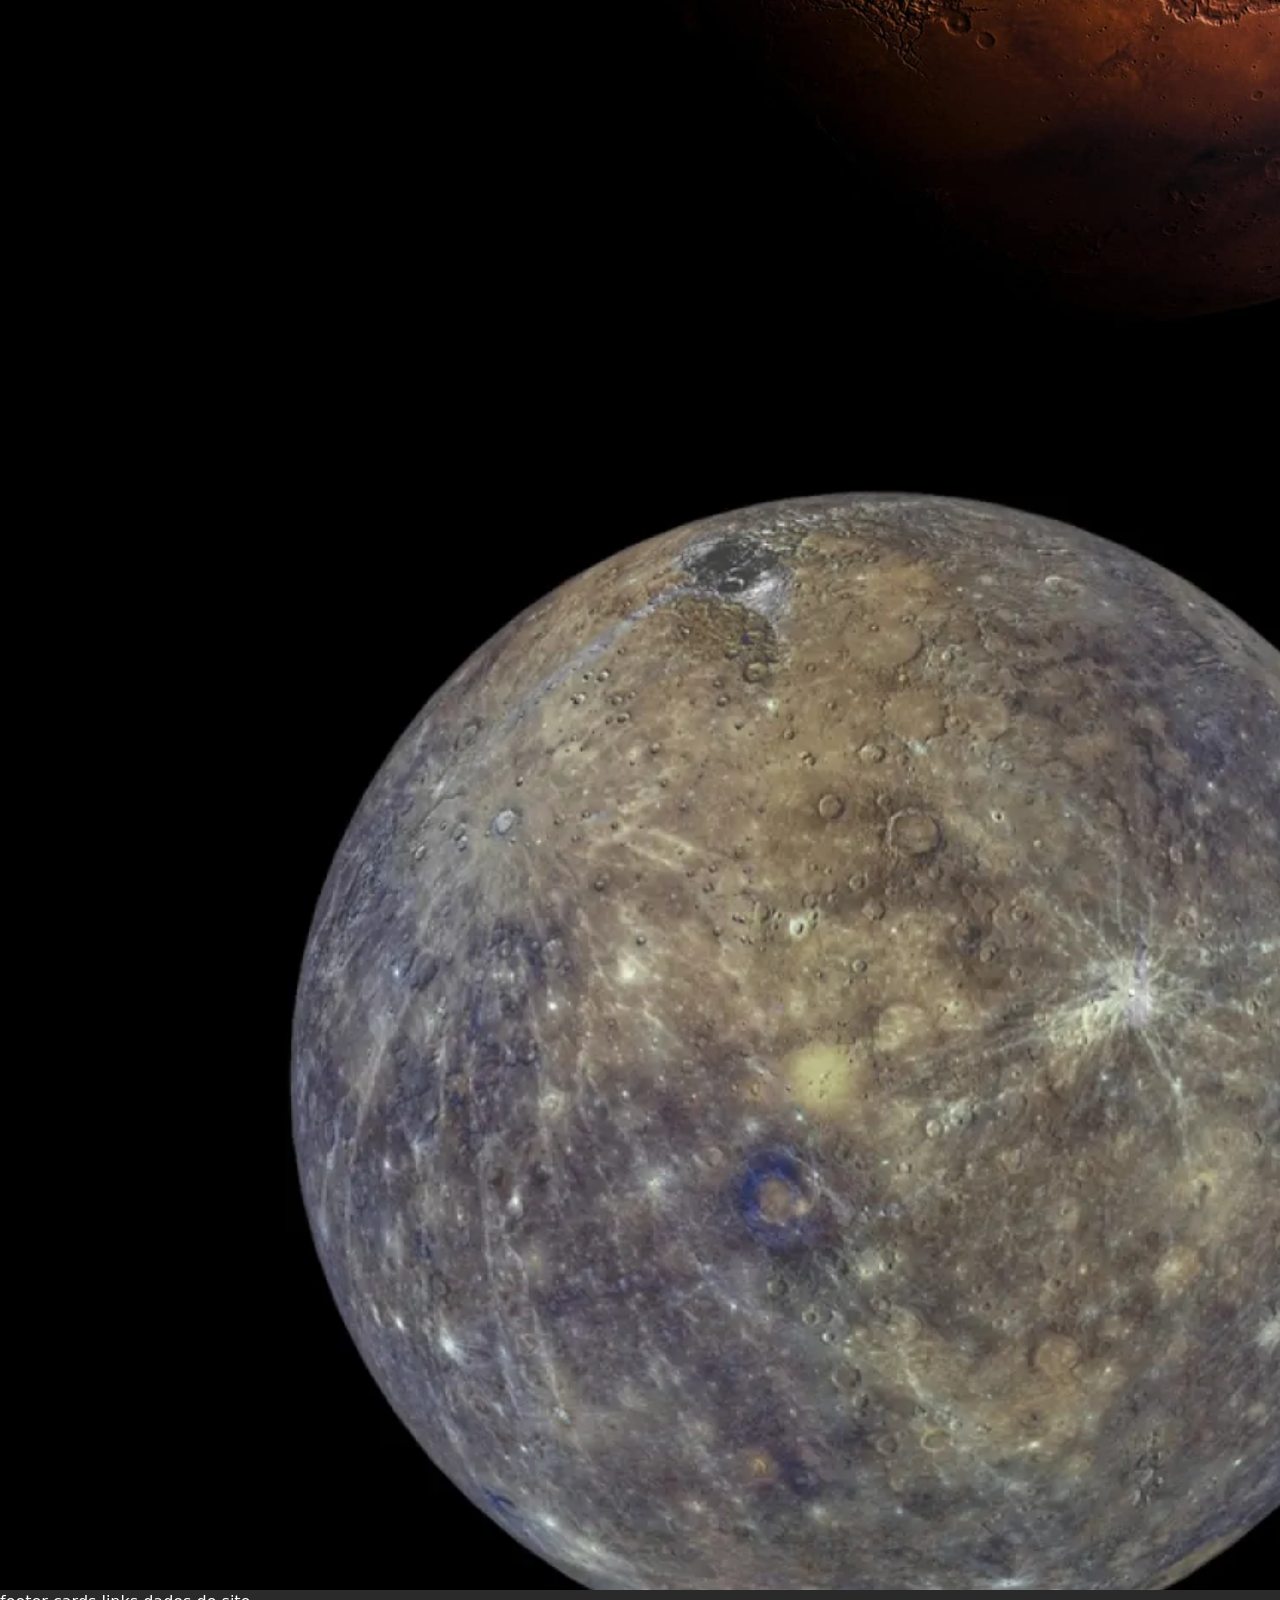
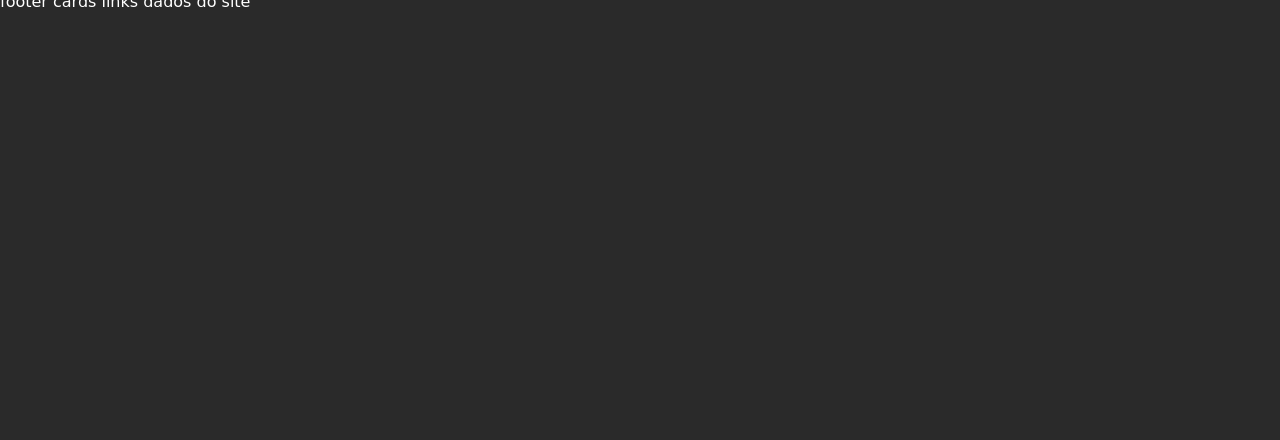
<file: sistema-solar-github1/pag6.html>
<!doctype html>
<html lang="en">
  <head>
    <meta charset="utf-8">
    <meta name="viewport" content="width=device-width, initial-scale=1">
    <title>Galeria</title>
    <link rel="stylesheet" href="css/pag6.css">
    <link href="https://cdn.jsdelivr.net/npm/bootstrap@5.3.8/dist/css/bootstrap.min.css" rel="stylesheet" integrity="sha384-sRIl4kxILFvY47J16cr9ZwB07vP4J8+LH7qKQnuqkuIAvNWLzeN8tE5YBujZqJLB" crossorigin="anonymous">
  </head>
  <body>
    <div class="layout"> 
         <nav class="navbar navbar-expand-lg navbar-dark bg-dark">
        NAV BAR
  <div class="container-fluid">
    <button class="navbar-toggler" type="button" data-bs-toggle="collapse" data-bs-target="#navbarNavDarkDropdown" aria-controls="navbarNavDarkDropdown" aria-expanded="false" aria-label="Toggle navigation">
      <span class="navbar-toggler-icon"></span>
    </button>
    <div class="collapse navbar-collapse" id="navbarNavDarkDropdown">
      <ul class="navbar-nav">
        <li class="nav-item dropdown">
          <button class="btn btn-dark dropdown-toggle" data-bs-toggle="dropdown" aria-expanded="false">
            Extras
          </button>
          <ul class="dropdown-menu dropdown-menu-dark">
            <li><a class="dropdown-item" href="pag8.html">Quiz</a></li>          
            <li><a class="dropdown-item" href="pag9.html">Feedback</a></li>
          </ul>
        </li>
      </ul>
          <a class="navbar-brand" href="index.html">Inicio</a>
          <a class="navbar-brand" href="pag2.html">Sol</a>
          <a class="navbar-brand" href="pag3.html">Planetas rochosos</a>
          <a class="navbar-brand" href="pag4.html">Planetas Gasosos</a>
          <a class="navbar-brand" href="pag5.html">Curiosidades</a>
          <a class="navbar-brand" href="pag6.html">Galeria</a>
          <a class="navbar-brand" href="pag7.html">Objetos espaciaiais</a>
    </div>
  </div>
</nav>
        <main>main tiulo imagens (space x, tabela massa distancia, solo)
          <div class="titulomain">
            <p>GALERIA</p>
          </div>
          <img src="/img/earth-full_nasa-1.webp" width="1800px" alt=""><br>
          <img src="/img/Venus_globe.webp" width="1800px" alt=""><br>
          <img src="/img/planeta-marte-2-scaled.jpg" width="2200px" alt=""><br>
          <img src="/img/2406-mercurio-super-site.webp" width="1800px" alt=""><br>
        </main>
        <footer>footer cards links dados do site</footer> 
  </div>
    <script src="https://cdn.jsdelivr.net/npm/bootstrap@5.3.8/dist/js/bootstrap.bundle.min.js" integrity="sha384-FKyoEForCGlyvwx9Hj09JcYn3nv7wiPVlz7YYwJrWVcXK/BmnVDxM+D2scQbITxI" crossorigin="anonymous"></script>
  </body>
</html>
</file>
<file: css/index.css>
html, body{
    border: 3px solid rgba(68, 27, 218, 0.612);
    border-style:outset;
    box-sizing: border-box;
    background-color: rgb(38, 11, 70);
}
.layout{

    display: grid;
    grid-template-columns: 1fr;
    grid-template-rows: auto auto 80vh;
    grid-template-areas: 
    "header header"
    "main main"
    "footer footer";
}                                                /* corpo e layout */

header{
    grid-area: header;
}
.main-title {
    font-family: 'Orbitron', sans-serif;
    color: rgb(151, 0, 0);
    margin: 0;
    font-size: 1.8rem;
    font-weight: 700;
    text-transform: uppercase;
    letter-spacing: 2px; 
}

.header-top {
    background-color: rgb(0, 0, 0);
    padding: 20px 5%; 
    display: flex;        
    justify-content: flex-start;
}

.navbar {
    background-color: #000000; 
}

.titulo-site {
    white-space: nowrap;
    font-family: 'Orbitron', sans-serif;
    color: rgb(255, 255, 255);
    font-size: 30px;
    font-weight: 700;
    text-transform: uppercase;
}
.container-logo-titulo {
    display: flex;      
    align-items: center;    
}
.logo-img {
    height: 60px;          
    width: auto;
    margin-right: 50px;    /* Espaço entre a logo e o título */
}
.collapse{
    font-family: 'Orbitron', sans-serif;
    letter-spacing: 2px;
}
.btn{
    background-color: #000000;
}
.dropdown-menu{
    background-color: #000000;
}



 

main{                                               /* MAIN */
    color: white; 
    background-color: rgb(0, 0, 0);
    grid-area: main;
}
.titulomain {
    max-width: 1500px;
    text-transform: uppercase;
    font-weight:bold;
    margin-left: auto;
    margin-right: auto;
    margin-top: 70px;
    margin-bottom: 70px;
    text-align: center;

    color: #ffffff;
    text-shadow:
    0 0 5px #83c3ff;
    transition: 0.4s;
}
.titulomain:hover {
    transform: scale(1.05);
    text-shadow: 0 0 20px rgba(92, 92, 255, 0.5);
}
.titulomain h1{
    font-size: 55px;
    line-height: 1.4;
}

.carousel-inner {                             /* CARROSEL */
    height: 80vh;
    width: 190vh;
    margin: 0 auto; 
}

.carousel-item {
    height: 100%;
    border: 3px solid rgb(46, 112, 255);
    border-style:outset;
    box-sizing: border-box;
}

.carousel-item img {
    height: 100%;
    width: 100%;
    object-fit: cover;
    filter: brightness(0.8);
} 
.custom-caption {
    font-family: 'Orbitron', sans-serif;
    letter-spacing: 2px;
    height: 100%;
    display: flex;
    flex-direction: column;
    justify-content: center;
}
.custom-caption h2 {
    font-size: 3.5rem;
    font-weight: bold;
    margin-bottom: 10px;
    text-shadow: 2px 2px 2px rgb(0, 0, 0);
}
.custom-caption p {
    font-size: 1.4rem;
    text-shadow: 2px 2px 8px rgb(0, 0, 0);
}
                                      
                                      /* CARROSEL */


.fatos{
    display: flex;
    justify-content:center;
    margin: 30px;
    padding: 30px;
}

.fatos img{
    width: 800px;
    height: 70vh;
    object-fit: cover;
}
.texto{
    font-family: 'Orbitron', sans-serif;
    letter-spacing: 2px;
    font-size: 30px;
    margin: 30px ;
    padding: 30px;
    line-height: 2.3;
}
.texto p{
    color: blueviolet;
    font-size: 50px;
    text-align: center;
}
.video{
    display: flex;
    justify-content: center;
    align-items: center;
}
.embarque{
    margin: 30px;
    text-align: center;
}
.embarque h1{
    font-family: 'Orbitron', sans-serif;
    letter-spacing: 2px;
    font-size: 70px;
}
.embarque h2{
    color: gold;
    font-family: 'Orbitron', sans-serif;
    letter-spacing: 2px;
}




footer{                                            /* FOOTER */
    background-color: rgb(18, 18, 18);
    text-align: center;
}

.cardsFooter{
    display: flex;
    justify-content: center;
    align-items: center;
    padding: 5%;
}

.cardsFooter .card{
    max-width: 400px;
}

.cardsFooter .col-md-4 img {
    width: 100%;
    height: 100%;
    object-fit: cover;
}

.cardsFooter .card a{
    color: white;
    text-decoration: none;
}

.cardsFooter .card-body{
    color: aliceblue;
    background-color: black;
}

.paragrafo{
    color: rgb(255, 255, 255);
    font-size: 20px;
}


/* ================= RESPONSIVO ================= */

@media (max-width: 900px) {

    .layout {
        grid-template-columns: 1fr;
         grid-template-rows: auto auto auto;
    }

    
    .titulo-site {
        font-size: 20px;
    }
    .titulomain h1{
        font-size: 30px;
        margin: 5%;
    }
    .carousel-inner {                         
        height: 30vh;
        width: 54vh;
        margin: 0 auto;
    }
    .custom-caption h2 {
        font-size: 25px;
        font-weight: bold;
    }
    .custom-caption p {
        display: none;
    }
    .fatos img{
    width: 54vh;
    height: 30vh;
    object-fit: cover;
    }
    .texto p, h3{
        font-size: 15px;
    }
    .texto{
        margin: 1px;
    }
    .fatos{
        display: inline;
    }
    .video iframe{
        width: 54vh;
        height: 30vh;
        object-fit: cover;
        margin-top: 10vh;
    }
    .embarque h1, h2{
        font-size: 15px;
    }    
    .embarque{
        margin: 2px;
    }
    .cardsFooter {
        width: 30vh;
        display: flex;
        justify-content: center;
        align-items: center;
    }
    
    .cardsFooter .card{
        width: 30vh;
    }

    .cardsFooter .col-md-4 img {
        width: 30vh;
        height: 20vh;
    }

    .cardsFooter .card a{
        width: 30vh;
    }

    .cardsFooter .card-body{
        width: 30vh;
    }
    .card-body h5{
        font-size: 15px;
    }
    .cardsFooter .card-text{
        font-size: 10px;
    }

}
</file>
<file: sistema-solar-github1/css/index.css>
html, body{
    border: 3px solid rgba(68, 27, 218, 0.612);
    border-style:outset;
    box-sizing: border-box;
    background-color: rgb(38, 11, 70);
}
.layout{

    display: grid;
    grid-template-columns: 1fr;
    grid-template-rows: auto
     300vh 80vh;
    grid-template-areas: 
    "header header"
    "main main"
    "footer footer";
}
header{
    background-color: rgb(0, 0, 0);
    grid-area: header;
}
.main-title {
    font-family: 'Orbitron', sans-serif;
    color: white;
    margin: 0;
    font-size: 1.8rem;
    font-weight: 700;
    text-transform: uppercase;
    letter-spacing: 2px; /* Dá um toque mais moderno */
}

/* Container que segura a logo e o título */
.header-top {
    background-color: rgb(0, 0, 0);
    padding: 20px 5%;      /* Espaço em cima/baixo e 5% nas laterais */
    display: flex;         /* Habilita o modo de caixa flexível */
    justify-content: flex-start; /* Alinha tudo no início (esquerda) */
}
av{
    background-color: black;
    grid-area: nav;
}

.navbar {
    background-color: #000000; 
}

.titulo-site {
    white-space: nowrap;
    font-family: 'Orbitron', sans-serif;
    color: rgb(255, 255, 255);
    font-size: 30px;
    font-weight: 700;
    text-transform: uppercase;
}

/* Container que segura a logo e o título */
.header-top {
    background-color: rgb(0, 0, 0);
    display: flex;         /* Habilita o modo de caixa flexível */
    justify-content: flex-start; /* Alinha tudo no início (esquerda) */
}

.container-logo-titulo {
    display: flex;         /* Coloca os itens internos lado a lado */
    align-items: center;    /* Centraliza verticalmente a logo com o texto */
}

/* Estilo da Logo */
.logo-img {
    height: 60px;          /* Ajuste o tamanho da sua logo aqui */
    width: auto;
    margin-right: 50px;    /* Espaço entre a logo e o título */
}





main{
    color: white;
    background-color: rgb(0, 0, 0);
   
    grid-area: main;
}
.titulomain {
    font-family: 'Montserrat', sans-serif;
    text-transform: uppercase;
    font-weight:bold;
    color: white;
    text-shadow: 2px 1px white;
    text-align: center;
    padding: 50px;
    margin: 40px;

}
.carousel-inner {
    height: 80vh;
    width: 150vh;
    margin: 0 auto; /* centraliza horizontalmente */
}

#carouselExampleCaptions {
    display: flex;
    justify-content: center; /* centraliza o conteúdo interno */
}

.carousel-item {
    height: 100%;
}

.carousel-item img {
    height: 100%;
    width: 100%;
    object-fit: cover;
} 

.custom-caption h2 {
    font-size: 3.5rem;
    font-weight: bold;
    margin-bottom: 10px;
    text-shadow: 2px 2px 2px rgba(255, 255, 255, 0.322);
}


.custom-caption p {
    font-size: 1.4rem;
    text-shadow: 2px 2px 8px rgba(0, 0, 0, 0.8);
}

.image
 {
    align-items: center;
}

footer{
    background-color: rgb(18, 18, 18);
    text-align: center;
}

.cardsFooter{
    display: flex;
    justify-content: center;
    align-items: center;
    padding: 5%;
}

.cardsFooter .card{
    max-width: 400px;
}

.cardsFooter .col-md-4 img {
    width: 100%;
    height: 100%;
    object-fit: cover;
}

.cardsFooter .card a{
    color: white;
    text-decoration: none;
}

.cardsFooter .card-body{
    color: aliceblue;
    background-color: black;
}

.paragrafo{
    color: rgb(255, 255, 255);
}
</file>
<file: css/pag2.css>
html, body{
    border: 3px solid rgb(255, 68, 0);
    border-style:outset;
    box-sizing: border-box;
    background-color: rgb(38, 11, 70);
}
.layout{

    display: grid;
    grid-template-columns: 1fr;
    grid-template-rows: auto 600vh 80vh;
    grid-template-areas: 
    "nav nav"
    "main main"
    "footer footer";
}                                                /* corpo e layout */


.nav{
    grid-area: nav;
}
.header-top {
    background-color: rgb(0, 0, 0);
    padding: 20px 5%; 
    display: flex;        
    justify-content: flex-start;
}

.navbar {
    background-color: #000000; 
}

.titulo-site {
    white-space: nowrap;
    font-family: 'Orbitron', sans-serif;
    color: rgb(255, 255, 255);
    font-size: 30px;
    font-weight: 700;
    text-transform: uppercase;
}

.container-logo-titulo {
    display: flex;      
    align-items: center;    
}
.logo-img {
    height: 60px;          
    width: auto;
    margin-right: 50px;    /* Espaço entre a logo e o título */
}
.collapse{
    font-family: 'Orbitron', sans-serif;
    letter-spacing: 2px;
}
.btn{
    background-color: black;
}
.dropdown-menu{
    background-color: black;
}



                                       /* MAIN */


main{
    color: azure;
    background-color: rgb(0, 0, 0);
    grid-area: main;
}
.titulomain {
    font-family: 'Montserrat', sans-serif;
    text-transform: uppercase;
    font-weight:bold;
    color: white;
    text-align: center;
    padding: 50px;
    margin: 40px;
}
.soldestaque{
    color: rgb(255, 68, 0);
}
.titulomain h1{
    font-size: 50px;
}
main img{
    height: 1600px;
    width: 1850px;
}
.textosol{
    font-family: 'Orbitron', sans-serif;
    color: rgb(255, 255, 255);
    font-weight: 700;
    text-transform: uppercase;
    letter-spacing: 2px;
    line-height: 2.0;
    margin: 10%;
}
.textosol h2{
     line-height: 1.5;
}
.textosol h4{
     line-height: 1.5;
}
.textosol h3{
    color: rgb(255, 68, 0);
    line-height: 2.0;
}
.textosol img{
    height: 700px;
    width: 800px;
    margin-left: 350px;
}
.tabelasol{
    font-family: 'Orbitron', sans-serif;
    letter-spacing: 2px;
    border-collapse: collapse;
    width: 50%;
    margin-left: auto;
    margin-right: auto;
    margin-top: 50px;
    background-color: #1e1e1e;
}
th, td {
    border: 1px solid #444;
    padding: 20px;
    text-align: left;
}
th {
    background-color: #ff8c00;
    color: black;
    font-size: 18px;
}

tr:hover {
    background-color: #333;
}
.proximo{
    font-family: 'Orbitron', sans-serif;
    letter-spacing: 2px;
    text-transform: capitalize;
    text-align: center;
    margin-top: 350px;
    
}
.planrochosos{
    color: saddlebrown;
}

                                    /* FOOTER */

footer{
    color: azure;
    background-color: rgb(42, 42, 42);
    grid-area: footer;
}
.cardsFooter{
    display: flex;
    justify-content: center;
    align-items: center;

}
.cardsFooter .card{
    max-width: 400px;
    margin: 10%;
    margin-top: 10px;
}
.cardsFooter .col-md-4 img {
    width: 100%;
    height: 100%;
    object-fit: cover;
}
.cardsFooter .card a{
    color: white;
    text-decoration: none;
}
.cardsFooter .card-body{
    color: aliceblue;
    background-color: black;
}
.col-md-4 img {
    width: 100%;
    height: 180px;
    object-fit: cover;
}
.paragrafo{
    color: rgb(255, 255, 255);
    text-align: center;
    font-size: 20px;
}


/* ================= RESPONSIVO ================= */

@media (max-width: 900px) {

   .layout {
        grid-template-columns: 1fr;
         grid-template-rows: auto auto auto;
    }
    .titulo-site {
        font-size: 20px;
    }
    .titulomain h1{
        font-size: 30px;
        margin: 5px;
        padding: 0;
    }
    .titulomain{
        margin: 2px;
        padding: 0;
    } 
    main img{
        width: 52vh;
        height: 52vh;
    }
    .textosol{
        margin: 5px;
    }
    .textosol h2, h3, li, ul{
        font-size: 10px;
    }
    .textosol h4{
        font-size: 9px;
    }
    .textosol img{
        height: 30vh;
        width: 30vh;
        margin-left: 60px;
    }

    .tabelasol{
        height: 30vh;
        width: 50vh;
        margin-left: 10px;
        margin-right: 0;
        margin-top: 10vh;
    }
    th, td {
        font-size: 10px;
        padding: 0
    }
    th {
        font-size: 15px;
        padding: 0;
    }




    .cardsFooter {
        width: 30vh;
        display: flex;
        justify-content: center;
        align-items: center;
    }
    .cardsFooter .card{
        width: 30vh;
    }
    .cardsFooter .col-md-4 img {
        width: 30vh;
        height: 20vh;
    }
    .cardsFooter .card a{
        width: 30vh;
    }
    .cardsFooter .card-body{
        width: 30vh;
    }
    .card-body h5{
        font-size: 15px;
    }
    .cardsFooter .card-text{
        font-size: 10px;
    }
}
</file>
<file: css/pag3.css>
html, body{
    border: 3px solid saddlebrown;
    border-style:outset;
    box-sizing: border-box;
    background-color: rgb(38, 11, 70);
}
.layout{
    display: grid;
    grid-template-columns: 1fr 3fr;
    grid-template-rows: auto 60vh auto auto 70vh;
    grid-template-areas: 
    "nav nav"
    "section section"
    "aside main"
    "tabela tabela"
    "footer footer";
}


.header-top {
    background-color: rgb(0, 0, 0);
    padding: 20px 5%; 
    display: flex;        
    justify-content: flex-start;
}
nav{
    grid-area: nav;
}
.navbar {
    background-color: #000000; 
}

.titulo-site {
    white-space: nowrap;
    font-family: 'Orbitron', sans-serif;
    color: rgb(255, 255, 255);
    font-size: 30px;
    font-weight: 700;
    text-transform: uppercase;
}

.container-logo-titulo {
    display: flex;      
    align-items: center;    
}
.logo-img {
    height: 60px;          
    width: auto;
    margin-right: 50px;   
}
.collapse{
    font-family: 'Orbitron', sans-serif;
    letter-spacing: 2px;
}
.btn{
    background-color: #000000;
}
.dropdown-menu{
    background-color: #000000;
}

                                       /* section */
.titulorochosos{
    grid-area: section;
    color: saddlebrown;
    background-color: #001423;
    display: flex;
    justify-content: center;
    align-items: center;
     box-shadow: 
    0 0 15px rgba(141, 120, 120, 0.616);
}
.titulorochosos h1{
    font-size: 90px;
    font-family: 'Orbitron', sans-serif;
    letter-spacing: 2px;
    margin: 40px;
    text-shadow: 0 0 15px rgba(255, 255, 255, 0.1);
}
.rochosos{
    color: rgb(176, 137, 89);
}
.textorochosos{
    font-size: 25px;
    font-weight: bold;
    margin: 50px;
    padding: 20px;
    border: 5px solid rgb(146, 119, 101);
    border-radius: 20px;
    box-shadow: 
    0 0 15px rgba(141, 120, 120, 0.616);
}


                                       /* main */
main{
    font-size: 25px;
    font-family: 'Orbitron', sans-serif;
    letter-spacing: 2px;
    color: rgb(255, 255, 255);
    background-color: rgb(22, 22, 22);
    grid-area: main;
    padding: 40px;
}

main h3{
    font-size: 30px;
    margin-top: 150px;
    color: saddlebrown;
}


                                      /* aside */
aside{
    color: aliceblue;
    background-color:  black;
    grid-area: aside;
} 

aside img{
    margin-top: 150px;
}
.tabela{
    grid-area: tabela;
    background-color: #000000;
    color: white;
    font-size: 25px;
    font-family: 'Orbitron', sans-serif;
    letter-spacing: 2px;
    
}
.tabela table{
   margin-left: auto;
   margin-right: auto;
}
.tabela h1{
    text-align: center;
    margin: 100px;
    color: saddlebrown; 
}
.tabela h3{
    text-align: center;
    margin: 50px;
    color: saddlebrown; 
}
.tabela ul{
    max-width: 1600px;
    margin-left: auto;
    margin-right: auto;
}
table {
    border-collapse: collapse;
    width: 700px;
    background-color: #1e1e1e;
}

th, td {
    border: 1px solid #444;
    padding: 12px;
    text-align: center;
}

th {
    background-color: #0096ff;
    color: white;
}

tr:hover {
    background-color: #333;
}
.final{
    text-align: center ;
}
.crosta{
    color: rgb(114, 74, 28);
}
.manto{
    color: brown;
}
.nucleo{
    color: darkgoldenrod;
}

.proximo{
    font-family: 'Orbitron', sans-serif;
    font-size: 50px;
    margin: 30px;
    letter-spacing: 2px;
    text-transform: capitalize;
    text-align: center;
    margin-top: 350px;
    
}
.plangasosos{
    color:aqua;
}



                                     /* footer */
footer{
    color: azure;
    background-color: rgb(42, 42, 42);
    grid-area: footer;
}
.cardsFooter{
    display: flex;
    justify-content: center;
    align-items: center;

}
.cardsFooter .card{
    max-width: 400px;
    margin: 10%;
    margin-top: 10px;
}
.cardsFooter .col-md-4 img {
    width: 100%;
    height: 100%;
    object-fit: cover;
}
.cardsFooter .card a{
    color: white;
    text-decoration: none;
}
.cardsFooter .card-body{
    color: aliceblue;
    background-color: black;
}
.col-md-4 img {
    width: 100%;
    height: 180px;
    object-fit: cover;
}
.paragrafo{
    color: rgb(255, 255, 255);
    text-align: center;
    font-size: 20px;
}

@media (max-width: 768px) {

   .layout {
        grid-template-rows: auto auto auto auto auto;
        grid-template-areas: 
    "nav nav"
    "section section"
    "aside main"
    "tabela tabela"
    "footer footer";
    }
    .titulo-site {
        font-size: 17px;
    }
    .titulorochosos h1{
        font-size: 22px;
        margin: 10px;
    }
    .titulorochosos .textorochosos{
        font-size: 15px;
        width: 40vh;
    }
    .titulorochosos{
        display:inline;
    }


    aside img{
        margin-top: 10px;
        height: 100px;
        width: 130px;
    }


    main{
        margin: 0;
        padding: 0;
    }
    main h2, li, ul{
        font-size: 10px;
        margin: 10px;
        padding: 0;
    }
    main h3{
        font-size: 15px;
        margin-top: 0;
        margin: 20px;
    }
    


    
    .tabela{
        height: 30vh;
        width: 50vh;
        margin-left: 10px;
        margin-right: 0;
        margin-top: 10vh;
    }
    th, td {
        font-size: 10px;
        padding: 0
    }
    th {
        font-size: 15px;
        padding: 0;
    }




    .cardsFooter {
        width: 30vh;
        display: flex;
        justify-content: center;
        align-items: center;
    }
    .cardsFooter .card{
        width: 30vh;
    }
    .cardsFooter .col-md-4 img {
        width: 30vh;
        height: 20vh;
    }
    .cardsFooter .card a{
        width: 30vh;
    }
    .cardsFooter .card-body{
        width: 30vh;
    }
    .card-body h5{
        font-size: 15px;
    }
    .cardsFooter .card-text{
        font-size: 10px;
    }

    body {
        overflow-x: hidden;
    }
}
</file>
<file: css/pag4.css>
html, body{
    border: 3px solid  rgba(0, 111, 111, 0.663);
    border-style:outset;
    box-sizing: border-box;
    background-color: rgb(38, 11, 70);
      overflow-x: hidden;
}
.layout{
    display: grid;
    grid-template-columns: 4fr 1fr;
    grid-template-rows: auto 60vh auto auto 70vh;
    grid-template-areas: 
    "nav nav"
    "titulogasosos titulogasosos"
    "main aside"
    "tabela tabela"
    "footer footer";
}


.header-top {
    background-color: rgb(0, 0, 0);
    padding: 20px 5%; 
    display: flex;        
    justify-content: flex-start;
}
nav{
    grid-area: nav;
}
.navbar {
    background-color: #000000; 
}

.titulo-site {
    white-space: nowrap;
    font-family: 'Orbitron', sans-serif;
    color: rgb(255, 255, 255);
    font-size: 30px;
    font-weight: 700;
    text-transform: uppercase;
}

.container-logo-titulo {
    display: flex;      
    align-items: center;    
}
.logo-img {
    height: 60px;          
    width: auto;
    margin-right: 50px;   
}
.collapse{
    font-family: 'Orbitron', sans-serif;
    letter-spacing: 2px;
}
.btn{
    background-color: #000000;
}
.dropdown-menu{
    background-color: #000000;
}


                                       /* section */
.titulogasosos{
    grid-area: titulogasosos;
    color: rgba(0, 255, 255, 0.884);
    background-color: #000000;
    display: flex;
    justify-content: center;
    align-items: center;
}
.titulogasosos h1{
    font-size: 90px;
    font-family: 'Orbitron', sans-serif;
    letter-spacing: 2px;
    margin: 40px;
    text-shadow: 0 0 15px rgb(114, 195, 191);
}
.gasosos{
    color: rgb(69, 124, 127);
}
.textogasosos{
    font-size: 25px;
    font-weight: bold;
    max-width: 1000px;
    margin: 50px;
    padding: 20px;
    border: 5px solid rgb(117, 142, 140);
    border-radius: 20px;
    box-shadow: 
    0 0 15px rgba(56, 225, 222, 0.616);
}


                                       /* main */
main{
    font-size: 25px;
    font-family: 'Orbitron', sans-serif;
    letter-spacing: 2px;
    color: rgb(255, 255, 255);
    background-color: rgb(22, 22, 22);
    grid-area: main;
    padding: 40px;
}

main h3{
    font-size: 30px;
    margin-top: 240px;
    color:  rgba(0, 255, 255, 0.884);
}


                                      /* aside */
aside{
    color: aliceblue;
    background-color:  black;
    grid-area: aside;
} 

aside img{
    margin-top: 150px;
}
.tabela{
    grid-area: tabela;
    background-color: #000000;
    color: white;
    font-size: 25px;
    font-family: 'Orbitron', sans-serif;
    letter-spacing: 2px;
    
}
.tabela table{
   margin-left: auto;
   margin-right: auto;
}
.tabela h1{
    text-align: center;
    margin: 100px;
    color:  rgba(0, 255, 255, 0.884); 
}
.tabela h3{
    text-align: center;
    margin: 50px;
    color:  rgba(0, 255, 255, 0.884);
}
.tabela ul{
    max-width: 1600px;
    margin-left: auto;
    margin-right: auto;
}
table {
    font-size: 20px;
    border-collapse: collapse;
    width: 700px;
    background-color: #1e1e1e;
}

th, td {
    border: 1px solid #444;
    padding: 20px;
    text-align: center;
}

th {
    background-color:  rgba(0, 255, 255, 0.362);
    color: white;
}

tr:hover {
    background-color: #333;
}

.proximo{
    font-family: 'Orbitron', sans-serif;
    font-size: 50px;
    margin: 30px;
    letter-spacing: 2px;
    text-transform: capitalize;
    text-align: center;
    margin-top: 350px;
    
}
.curiosidades{
    color:purple;
}



                                     /* footer */
footer{
    color: azure;
    background-color: rgb(42, 42, 42);
    grid-area: footer;
}
.cardsFooter{
    display: flex;
    justify-content: center;
    align-items: center;

}
.cardsFooter .card{
    max-width: 400px;
    margin: 10%;
    margin-top: 10px;
}
.cardsFooter .col-md-4 img {
    width: 100%;
    height: 100%;
    object-fit: cover;
}
.cardsFooter .card a{
    color: white;
    text-decoration: none;
}
.cardsFooter .card-body{
    color: aliceblue;
    background-color: black;
}
.col-md-4 img {
    width: 100%;
    height: 180px;
    object-fit: cover;
}
.paragrafo{
    color: rgb(255, 255, 255);
    text-align: center;
    font-size: 20px;
}



@media (max-width: 900x) {

   .layout {
        grid-template-rows: auto auto auto auto auto;
        grid-template-areas: 
    "nav nav"
    "section section"
    "aside main"
    "tabela tabela"
    "footer footer";
    }
    .titulo-site {
        font-size: 17px;
    }
    .titulogasosos h1{
        font-size: 22px;
        margin: 10px;
    }
    .titulogasosos .textogasosos{
        font-size: 15px;
        width: 40vh;
    }
    .titulogasosos{
        display:inline;
    }


    aside img{
        margin-top: 10px;
        height: 100px;
        width: 130px;
    }


    main{
        margin: 0;
        padding: 0;
    }
    main h2, li, ul{
        font-size: 10px;
        margin: 10px;
        padding: 0;
    }
    main h3{
        font-size: 15px;
        margin-top: 0;
        margin: 20px;
    }
    


    
    .tabela{
        height: 30vh;
        width: 50vh;
        margin-left: 10px;
        margin-right: 0;
        margin-top: 10vh;
    }
    th, td {
        font-size: 10px;
        padding: 0
    }
    th {
        font-size: 15px;
        padding: 0;
    }




     .cardsFooter {
        width: 30vh;
        display: flex;
        justify-content: center;
        align-items: center;
    }
    
    .cardsFooter .card{
        width: 30vh;
    }

    .cardsFooter .col-md-4 img {
        width: 30vh;
        height: 20vh;
    }

    .cardsFooter .card a{
        width: 30vh;
    }

    .cardsFooter .card-body{
        width: 30vh;
    }
    .card-body h5{
        font-size: 15px;
    }
    .cardsFooter .card-text{
        font-size: 10px;
    }

}
</file>
<file: css/pag5.css>
html, body{
    border: 3px solid rgba(68, 27, 218, 0.612);
    border-style:outset;
    box-sizing: border-box;
    background-color: rgb(38, 11, 70);
      overflow-x: hidden;
}
.layout{

    display: grid;
    grid-template-columns: 1fr;
    grid-template-rows: auto 160vh 80vh;
    grid-template-areas: 
    "nav"
    "main"
    "footer";
}                     


                                                   /* NAV BAR*/
.nav{
    grid-area: nav;
}
.header-top {
    background-color: rgb(0, 0, 0);
    padding: 20px 5%; 
    display: flex;        
    justify-content: flex-start;
}

.navbar {
    background-color: #000000; 
}

.titulo-site {
    white-space: nowrap;
    font-family: 'Orbitron', sans-serif;
    color: rgb(255, 255, 255);
    font-size: 30px;
    font-weight: 700;
    text-transform: uppercase;
}

.container-logo-titulo {
    display: flex;      
    align-items: center;    
}
.logo-img {
    height: 60px;          
    width: auto;
    margin-right: 50px;    /* Espaço entre a logo e o título */
}
.collapse{
    font-family: 'Orbitron', sans-serif;
    letter-spacing: 2px;
}
.btn{
    background-color: black;
}
.dropdown-menu{
    background-color: black;
}
                                                    /* NAV BAR*/



                                                     /* MAIN*/
.Curiosidades {
  max-height: 0;
  overflow: hidden;
  transition: 0.3s;

  opacity: 0;
}

input:checked ~ .Curiosidades {
  max-height: 225px;
  opacity: 1;

  margin-top: 8px;
  padding: 10px;

  background: rgba(59, 130, 246, 0.1); /*cor de fundo*/
  border-left: 3px solid #3b82f6; /*cor estilo do Lado*/

  border-radius: 6px; /*borda redonda*/
  color: #e0f2fe;
}

body {
  min-height: 100vh;
  background: linear-gradient(135deg, #0f0c29, #302b63, #24243e);
}

h2 {
  font-size: 3.5rem;
  font-weight: bold;
  margin-top: 30px;

  color: #93c5fd; /*cor do texto*/

  /*cores brilhates fofo*/
  text-shadow:
    0 0 5px #93c5fd,
    0 0 10px #60a5fa,
    0 0 20px #3b82f6,
    0 0 40px #1d4ed8;

  letter-spacing: 3px;
}

main{
   grid-area: main;
}



footer{                                                  /* FOOTER */
    color: azure;
    background-color: rgb(42, 42, 42);
    grid-area: footer;
}
.cardsFooter{
    display: flex;
    justify-content: center;
    align-items: center;

}
.cardsFooter .card{
    max-width: 400px;
    margin: 10%;
    margin-top: 10px;
}
.cardsFooter .col-md-4 img {
    width: 100%;
    height: 100%;
    object-fit: cover;
}
.cardsFooter .card a{
    color: white;
    text-decoration: none;
}
.cardsFooter .card-body{
    color: aliceblue;
    background-color: black;
}
.col-md-4 img {
    width: 100%;
    height: 180px;
    object-fit: cover;
}
.paragrafo{
    color: rgb(255, 255, 255);
    text-align: center;
    font-size: 20px;
}

@media (max-width: 768px) {

  .layout {
    grid-template-columns: 1fr;
    grid-template-rows: auto auto auto;
  }

  .titulo-site {
    font-size: 18px;
    text-align: center;
  }

  h2 {
    font-size: 22px;
    text-align: center;
    margin-bottom: 20px;
  }

  /* Ajuste da grid dos cards */
  .row {
    justify-content: center;
  }

 

  .card {
    width: 100%;
    margin: 0 auto;
  }
  .card img {
    height: 200px;
    object-fit: cover;
  }

  .card-title {
    font-size: 18px;
  }

  .card-text {
    font-size: 14px;
  }

  
  .cardsFooter {
    flex-direction: column;
    align-items: center;
  }

  .cardsFooter .card {
    width: 90%;
    margin: 10px 0;
  }
  .paragrafo {
    font-size: 12px;
    text-align: center;
  }
}
</file>
<file: css/pag9.css>
html, body{
   margin: 0;
   box-sizing: border-box;
   overflow-x: hidden;
}
.layout{
    background-color: #000;
    display: grid;
    grid-template-columns: 1fr;
    grid-template-rows: auto auto auto;
    grid-template-areas: 
    "header header"
    "main main"
    "footer footer";
}                                                /* corpo e layout */

header{
    grid-area: header;
}

.header-top {
    padding: 20px 5%; 
    display: flex;        
    justify-content: flex-start;
}

.navbar {
    background-color: #000000 !important; 
}

.titulo-site {
    white-space: nowrap;
    font-family: 'Orbitron', sans-serif;
    color: rgb(255, 255, 255);
    font-size: 30px;
    font-weight: 700;
    text-transform: uppercase;
}
.container-logo-titulo {
    display: flex;      
    align-items: center;   
    margin-right: 40px; 
}
.logo-img {
    height: 60px;          
    width: auto;
    margin-right: 50px;    /* Espaço entre a logo e o título */
}
.collapse{
    font-family: 'Orbitron', sans-serif;
    letter-spacing: 2px;
}
.btn{
    background-color: #000000;
}
.dropdown-menu{
    background-color: #000000;
}


main{                                               /* MAIN */
    color: white; 
    background-color: rgb(0, 0, 0);
    grid-area: main;
}
.titulomain {
    max-width: 1500px;
    text-transform: uppercase;
    font-weight:bold;
    margin-left: auto;
    margin-right: auto;
    margin-top: 70px;
    margin-bottom: 70px;
    text-align: center;

    color: #ffffff;
    text-shadow:
    0 0 5px #83c3ff;
    transition: 0.4s;
}
.titulomain:hover {
    transform: scale(1.05);
    text-shadow: 0 0 20px rgba(92, 92, 255, 0.5);
}
.titulomain h1{
    font-size: 55px;
    line-height: 1.4;
}

.carousel-inner {                             /* CARROSEL */
    height: 80vh;
    width: 190vh;
    margin: 0 auto; 
}

.carousel-item {
    height: 100%;
    border: 3px solid rgb(46, 112, 255);
    border-style:outset;
    box-sizing: border-box;
}

.carousel-item img {
    height: 100%;
    width: 100%;
    object-fit: cover;
    filter: brightness(0.8);
} 
.custom-caption {
    font-family: 'Orbitron', sans-serif;
    letter-spacing: 2px;
    height: 100%;
    display: flex;
    flex-direction: column;
    justify-content: center;
}
.custom-caption h2 {
    font-size: 3.5rem;
    font-weight: bold;
    margin-bottom: 10px;
    text-shadow: 2px 2px 2px rgb(0, 0, 0);
}
.custom-caption p {
    font-size: 1.4rem;
    text-shadow: 2px 2px 8px rgb(0, 0, 0);
}
                                      

footer{                                            /* FOOTER */
    background-color: rgb(18, 18, 18);
    text-align: center;
}

.cardsFooter{
    display: flex;
    justify-content: center;
    align-items: center;
    padding: 5%;
}

.cardsFooter .card{
    max-width: 400px;
}

.cardsFooter .col-md-4 img {
    width: 100%;
    height: 100%;
    object-fit: cover;
}

.cardsFooter .card a{
    color: white;
    text-decoration: none;
}

.cardsFooter .card-body{
    color: aliceblue;
    background-color: black;
}

.paragrafo{
    color: rgb(255, 255, 255);
    font-size: 20px;
}


/* FORMULÁRIO */
form {
  background-color: #2c2c2c;
  padding: 20px;
  border-radius: 10px;
  color: white;
  margin-top: 80px;
}

.container.mt-5 h2 {
  color: #ffffff !important;
  font-size: 48px !important;
  font-weight: 900 !important;
  text-align: center;
  text-shadow: 0 0 12px rgba(255,255,255,0.4);
}

input, textarea, select {
  background-color: #313131 !important;
  color: white !important;
  border: none;
}

button {
  border-radius: 8px;
}

/* ESTRELAS */
.star-rating {
  direction: rtl;
  display: flex;
  justify-content: center; /* CENTRALIZA */
  align-items: center;
  font-size: 50px; /* TAMANHO DAS ESTRELAS */
  margin: 15px 0;
}

.star-rating input {
  display: none;
}

.star-rating label {
  color: #666;
  cursor: pointer;
  transition: 0.3s;
  margin: 0 5px; /* espaçamento entre estrelas */
}

.star-rating input:checked ~ label {
  color: gold;
}

.star-rating label:hover,
.star-rating label:hover ~ label {
  color: gold;
}

body {
  background-image: url(../img/espaco.avif);
  background-size: cover;
  background-position: center;
  background-attachment: fixed;
}

form {
  background: rgba(0, 0, 0, 0.75);
  backdrop-filter: blur(8px);
}

input[type="radio"],
input[type="checkbox"] {
    transform: scale(1.5);
    margin-right: 8px;
    cursor: pointer;
}

input,
select,
textarea {
    padding: 12px;
    font-size: 16px;
}

.feedback-section {
    padding-top: 120px;
}

input[type="radio"] {
  accent-color: gold !important;
}

::placeholder {
  color: #ffffff !important;
  opacity: 0.9;
  font-style: italic;
}

@media (max-width: 768px) {

  /* Evita corte do conteúdo pelo navbar */
  .container.mt-5 {
    margin-top: 100px !important;
    padding: 10px;
  }

  /* Título do formulário */
  h2 {
    font-size: 32px !important;
  }

  /* Formulário mais compacto */
  form {
    padding: 15px;
  }

  /* Inputs mais leves para celular */
  input,
  select,
  textarea {
    font-size: 14px;
    padding: 10px;
  }

  /* Estrelas menores */
  .star-rating {
    font-size: 35px;
  }

  /* Logo menor */
  .logo-img {
    height: 40px;
    margin-right: 15px;
  }

  /* Título do site menor */
  .titulo-site {
    font-size: 18px;
  }

  /* Navbar em formato melhor para celular */
  .container-logo-titulo {
    flex-direction: column;
    align-items: flex-start;
    gap: 5px;
  }
}

/* Evita scroll horizontal bugado no mobile */
body {
  overflow-x: hidden;
}
</file>
<file: sistema-solar-github1/css/pag2.css>
html, body{
    margin: 0;
    padding: 0;
    box-sizing: border-box;
    background-color: rgb(10, 107, 127);
}
.layout{
    display: grid;
    grid-template-columns: 1fr;
    grid-template-rows: 30vh 300vh 70vh;
    grid-template-areas: 
    "nav"
    "main"
    "footer";
}
nav{
    background-color: black;
    grid-area: nav;
}

.navbar {
    background-color: #000000; 
}

.titulo-site {
    white-space: nowrap;
    font-family: 'Orbitron', sans-serif;
    color: rgb(255, 255, 255);
    font-size: 30px;
    font-weight: 700;
    text-transform: uppercase;
}

/* Container que segura a logo e o título */
.header-top {
    background-color: rgb(0, 0, 0);
    display: flex;         /* Habilita o modo de caixa flexível */
    justify-content: flex-start; /* Alinha tudo no início (esquerda) */
}

.container-logo-titulo {
    display: flex;         /* Coloca os itens internos lado a lado */
    align-items: center;    /* Centraliza verticalmente a logo com o texto */
}

/* Estilo da Logo */
.logo-img {
    height: 60px;          /* Ajuste o tamanho da sua logo aqui */
    width: auto;
    margin-right: 50px;    /* Espaço entre a logo e o título */
}





main{
    color: azure;
    background-color: rgb(0, 0, 0);
    grid-area: main;
}
main img{
    height: 120vh;
    width: 140vh;
}
footer{
    color: azure;
    background-color: rgb(42, 42, 42);
    grid-area: footer;
}



.cardsFooter{
    display: flex;
    justify-content: center;
    align-items: center;
    padding: 5%;
    gap: 160px;
}

.cardsFooter .card{
    max-width: 400px;
}

.cardsFooter .col-md-4 img {
    width: 100%;
    height: 100%;
    object-fit: cover;
}

.cardsFooter .card a{
    color: white;
    text-decoration: none;
}

.cardsFooter .card-body{
    color: aliceblue;
    background-color: black;
}



.col-md-4 img {
    width: 100%;
    height: 180px; /* escolha o tamanho ideal */
    object-fit: cover;
}
 table {
            border-collapse: collapse;
            width: 500px;
            background-color: #1e1e1e;
        }

        th, td {
            border: 1px solid #444;
            padding: 12px;
            text-align: left;
        }

        th {
            background-color: #ff8c00;
            color: black;
            font-size: 18px;
        }

        tr:hover {
            background-color: #333;
        }
</file>
<file: sistema-solar-github1/css/pag3.css>
html, body{
    margin: 0;
    padding: 0;
    box-sizing: border-box;
    background-color: rgb(10, 107, 127);
}
.layout{
    display: grid;
    grid-template-columns: 1fr 3fr;
    grid-template-rows: 10vh 200vh 81vh;
    grid-template-areas: 
    "header header"
    "aside main"
    "footer footer";
}
nav{
    background-color: black;
    grid-area: header;
}

main{
    color: azure;
    background-color: rgb(22, 22, 22);
    grid-area: main;
}
h3{
    text-align: center;
    font-family: 'Lucida Sans', 'Lucida Sans Regular', 'Lucida Grande', 'Lucida Sans Unicode', Geneva, Verdana, sans-serif;
    
}
aside{
    color: aliceblue;
    background-color:  black;
    grid-area: aside;
}

footer{
    color: azure;
    background-color: rgb(42, 42, 42);
    grid-area: footer;
}



.cardsFooter{
    display: flex;
    justify-content: center;
    align-items: center;
    padding: 5%;
    gap: 160px;
}

.cardsFooter .card{
    max-width: 400px;
}

.cardsFooter .col-md-4 img {
    width: 100%;
    height: 100%;
    object-fit: cover;
}

.cardsFooter .card a{
    color: white;
    text-decoration: none;
}

.cardsFooter .card-body{
    color: aliceblue;
    background-color: black;
}



.col-md-4 img {
    width: 100%;
    height: 180px; /* escolha o tamanho ideal */
    object-fit: cover;
}
table {
    border-collapse: collapse;
    width: 700px;
    background-color: #1e1e1e;
}

th, td {
    border: 1px solid #444;
    padding: 12px;
    text-align: center;
}

th {
    background-color: #0096ff;
    color: white;
}

tr:hover {
    background-color: #333;
}
</file>
<file: sistema-solar-github1/css/pag6.css>
html, body{
    margin: 0;
    padding: 0;
    box-sizing: border-box;
    background-color: black;
}
.layout{
    display: grid;
    grid-template-columns: 1fr;
    grid-template-rows: 10vh 700vh 50vh;
    grid-template-areas: 
    "header header"
    "main main"
    "footer footer";
}
nav{
    background-color: black;
    grid-area: header;
}

main{
    color: rgb(255, 255, 255);
    background-color: rgb(0, 0, 0);
    grid-area: main;
}
.titulomain{
    text-align: center;
    font-family:monospace;
    font-size: 70px;
}

footer{
    color: rgb(255, 255, 255);
    background-color: rgb(42, 42, 42);
    grid-area: footer;
}
</file>
